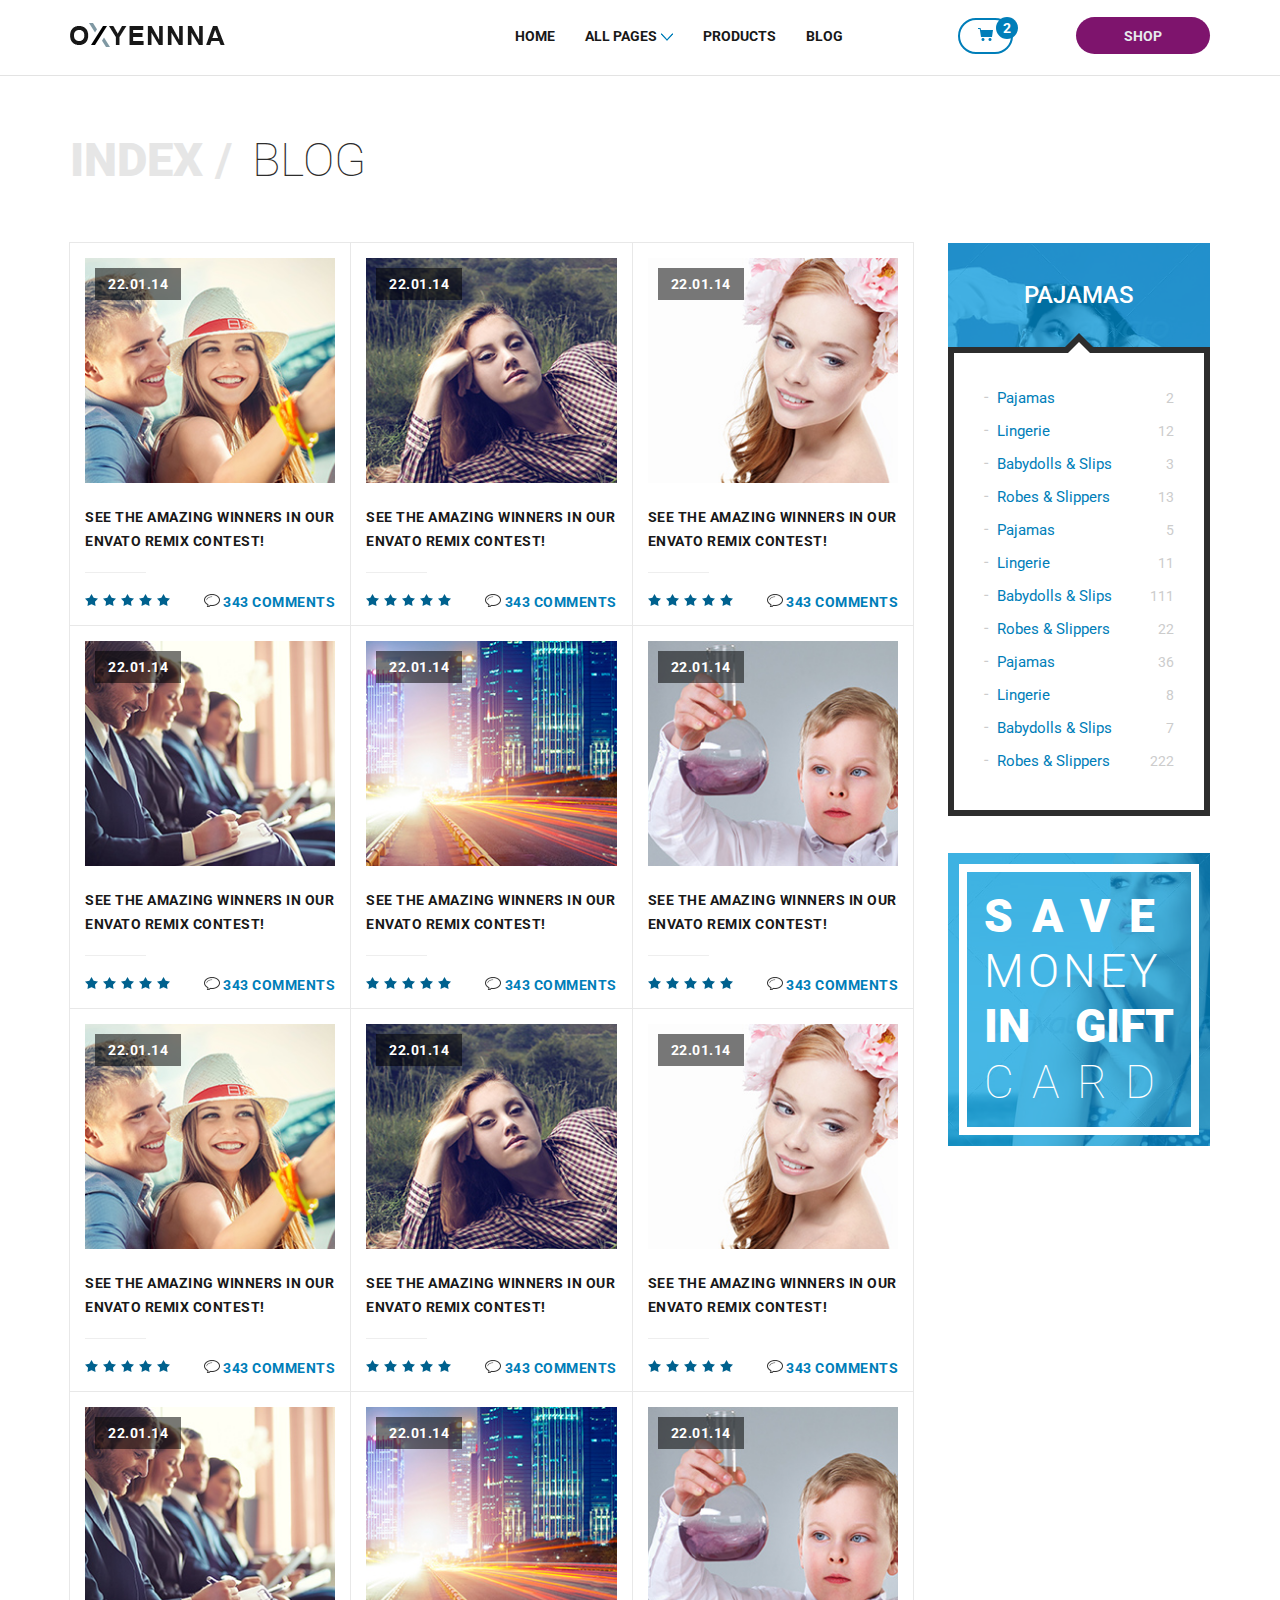
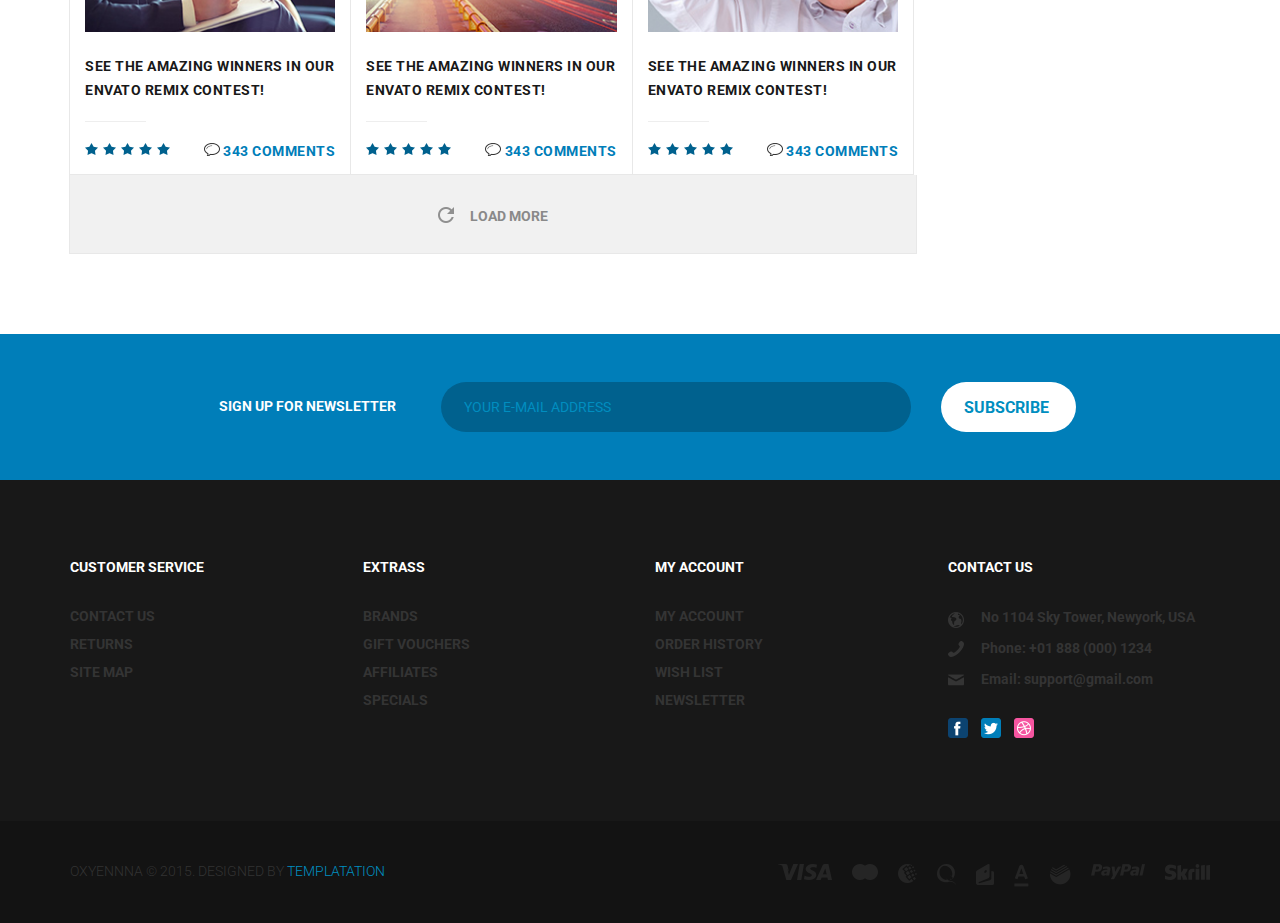
<file: oxena/blog.html>
<!DOCTYPE html>
<html >
    <head>
        <title>Blog</title>
        <meta charset="utf-8">
        <meta http-equiv="X-UA-Compatible" content="IE=edge">
        <meta name="viewport" content="width=device-width, initial-scale=1">
        <link href='http://fonts.googleapis.com/css?family=Roboto:400,900italic,100,300,700,500,900,100italic,500italic,400italic,300italic,700italic' rel='stylesheet' type='text/css'>
        <link rel="stylesheet" href="css/bootstrap.min.css"/>
        <link rel="stylesheet" href="css/style.css">
        <link rel="stylesheet" href="http://maxcdn.bootstrapcdn.com/font-awesome/4.3.0/css/font-awesome.min.css">
        <link href="favicon.ico" rel="shortcut icon" type="image/x-icon" />
        <!--[if lt IE 9]>
        <script src="https://oss.maxcdn.com/html5shiv/3.7.2/html5shiv.min.js"></script>
        <script src="https://oss.maxcdn.com/respond/1.4.2/respond.min.js"></script>
        <![endif]-->
    </head>
    <body>
        <div id="loader-wrapper">
            <div class="loader-content loader-inner ball-scale-multiple">
                <div></div>
                <div></div>
                <div></div>
            </div>
        </div>
        <header class="header ">
            <div class="container clearfix">
                <a class="logo" href="index.html">
                    <img src="img/logo.png" alt="logo"/>
                </a>
                <div class="nav-panel">
                    <div class="menu-button">
                        <span></span>
                        <span></span>
                        <span></span>
                    </div>
                    <a class="logo-responsive" href="index.html">
                        <img src="img/logo-mobile.png" alt="logo"/>
                    </a>
                    <div class="user-panel">
                        <div class="basket  basket-head clearfix">
                            <i class="icon-basket"></i>
                            <span class="basket-text">
                                my cart
                            </span>
                            <span class="basket-info">2</span>
                        </div>
                        <a class="button" href="category.html">Shop</a>
                    </div>
                    <nav class="nav">
                        <ul>
                            <li class="item-menu"><a href="index.html">Home</a></li>
                            <li class="item-menu dropdown">
                                <a href="cart.html">All Pages </a>
                                <i class="m_icon icon-dropdown"></i>
                                <ul>
                                     <li class="item-menu"><a href="index.html"><i class="fa fa-home"></i>HomePage</a></li>
                                     <li class="item-menu"><a href="portfolio.html"><i class="fa fa-table"></i>Portfolio</a></li>
                                     <li class="item-menu"><a href="blog.html"><i class="fa fa-list-ul"></i>Blog</a></li>
                                     <li class="item-menu"><a href="post.html"><i class="fa fa-star"></i>Single Posts</a></li>
                                     <li class="item-menu"><a href="category.html"><i class="fa fa-th"></i>Category</a></li>
                                     <li class="item-menu"><a href="products-list.html"><i class="fa fa-list-alt"></i>Products List</a></li>
                                     <li class="item-menu"><a href="product.html"><i class="fa fa-align-justify"></i>Single Product</a></li>
                                     <li class="item-menu"><a href="cart.html"><i class="fa  fa-cart-plus"></i>Cart</a></li>
                                     <li class="item-menu"><a href="elements.html"><i class="fa fa-th"></i>Elements</a></li>
                                     <li class="item-menu"><a href="#"><i class="fa fa-bank"></i>This is</a>
                                        <ul>
                                             <li class="item-menu"><a href="#"><i class="fa fa-home"></i>Just For</a></li>
                                             <li class="item-menu"><a href="#"><i class="fa fa-th"></i>Demo Purpose</a></li>
                                             <li class="item-menu"><a href="#"><i class="fa fa-home"></i>Another</a></li>
                                             <li class="item-menu"><a href="#"><i class="fa fa-th"></i>Link</a></li>
                                        </ul>
                                     </li>
                                </ul>
                            </li>
                            <li class="item-menu"><a href="products-list.html">Products</a></li>
                            <li class="item-menu"><a href="blog.html">Blog</a></li>
                        </ul>
                    </nav>
                    <div class="layer-panel"></div>
                </div>
            </div>
            <div class="layer"></div>
            <div class="layer2"></div>
        </header>
        <div class="main-product">
            <div class="container">
                <div class="total">
                    <div class="main-info clearfix">
                        <span>2 ITEMS</span><br>
                        <span>ON $4000</span>
                    </div>
                    <a class="button button-black" href="#">IN MY CART</a>
                </div>
                <div class="main-item clearfix">
                    <img src="img/basket-item-2.jpg" alt="img"/>
                    <div class="main-item-name">
                        <a href="product.html">
                            VERY Cute
                            LACE-TRIM CHEEKY
                            Wear
                        </a>
                    </div>
                </div>
                <div class="main-item clearfix">
                    <img src="img/basket-item-1.jpg" alt="img"/>
                    <div class="main-item-name">
                        <a href="product.html">
                            VERY Cute
                            LACE-TRIM CHEEKY
                            Wear
                        </a>
                    </div>
                </div>
            </div>
        </div>
        <div class="content">
            <div class="content-title clearfix">
                <div class="container">
                    <ul class="list-title light clearfix">
                        <li><a href="index.html">index</a></li>
                        <li class="active"><a href="#">blog</a></li>
                    </ul>
                    <div id="config-item" class="config-btn config-btn-sd">
                        <i class="icon-config"></i>
                    </div>
                </div>

            </div>
            <div class="container">
                <div class="blog-container clearfix">
                    <div class="row">
                        <div class="col-xs-12 col-md-8 col-lg-9">
                            <div class="blog-grid">
                                <div class="items-blog col-lg-4 col-md-6 col-sm-6">
                                    <div class="blog-img">
                                        <a href="#">
                                            <img class="img-responsive" src="img/blog_1.jpg" alt="">
                                            <span class="blog-date">22.01.14</span>
                                            <span class="gal-child"></span>
                                        </a>
                                    </div>
                                    <div class="blog-info">
                                        <a  href="#" class="blog-title">See the Amazing Winners in our Envato Remix Contest!</a>
                                        <div class="blog-stats clearfix">
                                            <div class="blog-rating">
                                                <i class="icon-star-b"></i>
                                                <i class="icon-star-b"></i>
                                                <i class="icon-star-b"></i>
                                                <i class="icon-star-b"></i>
                                                <i class="icon-star-b"></i>
                                            </div>
                                            <div class="comment-count">
                                                <a href="#"><i class="icon-comment"></i> 343 comments</a>
                                            </div>
                                        </div>
                                    </div>
                                </div>
                                <div class="items-blog col-lg-4 col-md-6 col-sm-6">
                                    <div class="blog-img">
                                        <a href="#">
                                            <img class="img-responsive" src="img/blog_2.jpg" alt="">
                                            <span class="blog-date">22.01.14</span>                         
                                            <span class="gal-child"></span>
                                        </a>
                                    </div>
                                    <div class="blog-info">
                                        <a href="#" class="blog-title">See the Amazing Winners in our Envato Remix Contest!</a>
                                        <div class="blog-stats clearfix">
                                            <div class="blog-rating">
                                                <i class="icon-star-b"></i>
                                                <i class="icon-star-b"></i>
                                                <i class="icon-star-b"></i>
                                                <i class="icon-star-b"></i>
                                                <i class="icon-star-b"></i>
                                            </div>
                                            <div class="comment-count">
                                                <a href="#"><i class="icon-comment"></i> 343 comments</a>
                                            </div>
                                        </div>
                                    </div>
                                </div>
                                <div class="items-blog col-lg-4 col-md-6 col-sm-6">
                                    <div class="blog-img">
                                        <a href="#">
                                            <img class="img-responsive" src="img/blog_3.jpg" alt="">
                                            <span class="blog-date">22.01.14</span>
                                            <span class="gal-child"></span>
                                        </a>
                                    </div>
                                    <div class="blog-info">
                                        <a href="#" class="blog-title">See the Amazing Winners in our Envato Remix Contest!</a>
                                        <div class="blog-stats clearfix">
                                            <div class="blog-rating">
                                                <i class="icon-star-b"></i>
                                                <i class="icon-star-b"></i>
                                                <i class="icon-star-b"></i>
                                                <i class="icon-star-b"></i>
                                                <i class="icon-star-b"></i>
                                            </div>
                                            <div class="comment-count">
                                                <a href="#"><i class="icon-comment"></i> 343 comments</a>
                                            </div>                                        
                                        </div>
                                    </div>
                                </div>
                                <div class="items-blog col-lg-4 col-md-6 col-sm-6">
                                    <div class="blog-img">
                                        <a href="#">
                                            <img class="img-responsive" src="img/blog_4.jpg" alt="">
                                            <span class="blog-date">22.01.14</span>
                                            <span class="gal-child"></span>
                                        </a>
                                    </div>
                                    <div class="blog-info">
                                        <a href="#" class="blog-title">See the Amazing Winners in our Envato Remix Contest!</a>
                                        <div class="blog-stats clearfix">
                                            <div class="blog-rating">
                                                <i class="icon-star-b"></i>
                                                <i class="icon-star-b"></i>
                                                <i class="icon-star-b"></i>
                                                <i class="icon-star-b"></i>
                                                <i class="icon-star-b"></i>
                                            </div>
                                            <div class="comment-count">
                                                <a href="#"><i class="icon-comment"></i> 343 comments</a>
                                            </div>
                                        </div>
                                    </div>
                                </div>
                                <div class="items-blog col-lg-4 col-md-6 col-sm-6">
                                    <div class="blog-img">
                                        <a href="#">
                                            <img class="img-responsive" src="img/blog_5.jpg" alt="">
                                            <span class="blog-date">22.01.14</span>
                                            <span class="gal-child"></span>
                                        </a>
                                    </div>
                                    <div class="blog-info">
                                        <a href="#" class="blog-title">See the Amazing Winners in our Envato Remix Contest!</a>
                                        <div class="blog-stats clearfix">
                                            <div class="blog-rating">
                                                <i class="icon-star-b"></i>
                                                <i class="icon-star-b"></i>
                                                <i class="icon-star-b"></i>
                                                <i class="icon-star-b"></i>
                                                <i class="icon-star-b"></i>
                                            </div>
                                            <div class="comment-count">
                                                <a href="#"><i class="icon-comment"></i> 343 comments</a>
                                            </div>
                                        </div>
                                    </div>
                                </div>
                                <div class="items-blog col-lg-4 col-md-6 col-sm-6">
                                    <div class="blog-img">
                                        <a href="#">
                                            <img class="img-responsive" src="img/blog_6.jpg" alt="">
                                            <span class="blog-date">22.01.14</span>
                                            <span class="gal-child"></span>
                                        </a>
                                    </div>
                                    <div class="blog-info">
                                        <a href="#" class="blog-title">See the Amazing Winners in our Envato Remix Contest!</a>
                                        <div class="blog-stats clearfix">
                                            <div class="blog-rating">
                                                <i class="icon-star-b"></i>
                                                <i class="icon-star-b"></i>
                                                <i class="icon-star-b"></i>
                                                <i class="icon-star-b"></i>
                                                <i class="icon-star-b"></i>
                                            </div>
                                            <div class="comment-count">
                                                <a href="#"><i class="icon-comment"></i> 343 comments</a>
                                            </div>
                                        </div>
                                    </div>
                                </div>
                                <div class="items-blog col-lg-4 col-md-6 col-sm-6">
                                    <div class="blog-img">
                                        <a href="#">
                                            <img class="img-responsive" src="img/blog_1.jpg" alt="">
                                            <span class="blog-date">22.01.14</span>
                                            <span class="gal-child"></span>
                                        </a>
                                    </div>
                                    <div class="blog-info">
                                        <a href="#" class="blog-title">See the Amazing Winners in our Envato Remix Contest!</a>
                                        <div class="blog-stats clearfix">
                                            <div class="blog-rating">
                                                <i class="icon-star-b"></i>
                                                <i class="icon-star-b"></i>
                                                <i class="icon-star-b"></i>
                                                <i class="icon-star-b"></i>
                                                <i class="icon-star-b"></i>
                                            </div>
                                            <div class="comment-count">
                                                <a href="#"><i class="icon-comment"></i> 343 comments</a>
                                            </div>
                                        </div>
                                    </div>
                                </div>
                                <div class="items-blog col-lg-4 col-md-6 col-sm-6">
                                    <div class="blog-img">
                                        <a href="#">
                                            <img class="img-responsive" src="img/blog_2.jpg" alt="">
                                            <span class="blog-date">22.01.14</span>
                                            <span class="gal-child"></span>
                                        </a>
                                    </div>
                                    <div class="blog-info">
                                        <a href="#" class="blog-title">See the Amazing Winners in our Envato Remix Contest!</a>
                                        <div class="blog-stats clearfix">
                                            <div class="blog-rating">
                                                <i class="icon-star-b"></i>
                                                <i class="icon-star-b"></i>
                                                <i class="icon-star-b"></i>
                                                <i class="icon-star-b"></i>
                                                <i class="icon-star-b"></i>
                                            </div>
                                            <div class="comment-count">
                                                <a href="#"><i class="icon-comment"></i> 343 comments</a>
                                            </div>
                                        </div>
                                    </div>
                                </div>
                                <div class="items-blog col-lg-4 col-md-6 col-sm-6">
                                    <div class="blog-img">
                                        <a href="#">
                                            <img class="img-responsive" src="img/blog_3.jpg" alt="">
                                            <span class="blog-date">22.01.14</span>
                                            <span class="gal-child"></span>
                                        </a>
                                    </div>
                                    <div class="blog-info">
                                        <a href="#" class="blog-title">See the Amazing Winners in our Envato Remix Contest!</a>
                                        <div class="blog-stats clearfix">
                                            <div class="blog-rating">
                                                <i class="icon-star-b"></i>
                                                <i class="icon-star-b"></i>
                                                <i class="icon-star-b"></i>
                                                <i class="icon-star-b"></i>
                                                <i class="icon-star-b"></i>
                                            </div>
                                            <div class="comment-count">
                                                <a href="#"><i class="icon-comment"></i> 343 comments</a>
                                            </div>                                        
                                        </div>
                                    </div>
                                </div>
                                <div class="items-blog col-lg-4 col-md-6 col-sm-6">
                                    <div class="blog-img">
                                        <a href="#">
                                            <img class="img-responsive" src="img/blog_4.jpg" alt="">
                                            <span class="blog-date">22.01.14</span>
                                            <span class="gal-child"></span>
                                        </a>
                                    </div>
                                    <div class="blog-info">
                                        <a href="#" class="blog-title">See the Amazing Winners in our Envato Remix Contest!</a>
                                        <div class="blog-stats clearfix">
                                            <div class="blog-rating">
                                                <i class="icon-star-b"></i>
                                                <i class="icon-star-b"></i>
                                                <i class="icon-star-b"></i>
                                                <i class="icon-star-b"></i>
                                                <i class="icon-star-b"></i>
                                            </div>
                                            <div class="comment-count">
                                                <a href="#"><i class="icon-comment"></i> 343 comments</a>
                                            </div>
                                        </div>
                                    </div>
                                </div>
                                <div class="items-blog col-lg-4 col-md-6 col-sm-6">
                                    <div class="blog-img">
                                        <a href="#">
                                            <img class="img-responsive" src="img/blog_5.jpg" alt="">
                                            <span class="blog-date">22.01.14</span>
                                            <span class="gal-child"></span>
                                        </a>
                                    </div>
                                    <div class="blog-info">
                                        <a href="#" class="blog-title">See the Amazing Winners in our Envato Remix Contest!</a>
                                        <div class="blog-stats clearfix">
                                            <div class="blog-rating">
                                                <i class="icon-star-b"></i>
                                                <i class="icon-star-b"></i>
                                                <i class="icon-star-b"></i>
                                                <i class="icon-star-b"></i>
                                                <i class="icon-star-b"></i>
                                            </div>
                                            <div class="comment-count">
                                                <a href="#"><i class="icon-comment"></i> 343 comments</a>
                                            </div>
                                        </div>
                                    </div>
                                </div>
                                <div class="items-blog col-lg-4 col-md-6 col-sm-6">
                                    <div class="blog-img">
                                        <a href="#">
                                            <img class="img-responsive" src="img/blog_6.jpg" alt="">
                                            <span class="blog-date">22.01.14</span>
                                            <span class="gal-child"></span>
                                        </a>
                                    </div>
                                    <div class="blog-info">
                                        <a href="#" class="blog-title">See the Amazing Winners in our Envato Remix Contest!</a>
                                        <div class="blog-stats clearfix">
                                            <div class="blog-rating">
                                                <i class="icon-star-b"></i>
                                                <i class="icon-star-b"></i>
                                                <i class="icon-star-b"></i>
                                                <i class="icon-star-b"></i>
                                                <i class="icon-star-b"></i>
                                            </div>
                                            <div class="comment-count">
                                                <a href="#"><i class="icon-comment"></i> 343 comments</a>
                                            </div>
                                        </div>
                                    </div>
                                </div>
                            </div>
                             <div class="load-more">
                                 <i class="icon-load"></i>
                                 LOAD MORE
                             </div>                      
                        </div>
                        <div class="col-sidebar col-md-4 col-lg-3">
                            <div class="sidebar">
                                <div class="cat-container">
                                    <h3 class="sidebar-title">pajamas</h3>
                                    <div class="category-list">
                                        <ul>
                                            <li><a href="#">Pajamas<span>2</span></a></li>
                                            <li><a href="#">Lingerie<span>12</span></a></li>
                                            <li><a href="#">Babydolls & Slips<span>3</span></a></li>
                                            <li><a href="#">Robes & Slippers<span>13</span></a></li>
                                            <li><a href="#">Pajamas<span>5</span></a></li>
                                            <li><a href="#">Lingerie<span>11</span></a></li>
                                            <li><a href="#">Babydolls & Slips<span>111</span></a></li>
                                            <li><a href="#">Robes & Slippers<span>22</span></a></li>
                                            <li><a href="#">Pajamas<span>36</span></a></li>
                                            <li><a href="#">Lingerie<span>8</span></a></li>
                                            <li><a href="#">Babydolls & Slips<span>7</span></a></li>
                                            <li><a href="#">Robes & Slippers<span>222</span></a></li>
                                        </ul>
                                    </div>
                                </div>
                                <div class="sd-banner">
                                    <div class="sd-banner-text">
                                        <span class="spasing">SAVE</span>
                                        <span class="span-light">MONEY</span>
                                        IN GIFT
                                        <span class="span-thin">CARD</span>
                                    </div>
                                </div>
                            </div>
                        </div>
                    </div>
                </div>
            </div>
        </div>
        <div class="subscribe-block">
            <div class="container">
                <form class="form-subscribe clearfix" action="./">
                    <p class="form-info">SIGN UP FOR NEWSLETTER</p>
                    <div class="input-container clearfix">
                        <input class="subscribe-input" type="email" required placeholder="YOUR E-MAIL ADDRESS"/>
                        <input class="subscribe-submit" type="submit" value="SUBSCRIBE "/>
                    </div>
                </form>
            </div>
        </div>
        <footer class="footer">
            <div class="footer-top">
                <div class="container">
                    <div class="row">
                        <div class="col-sm-3 col-xs-6">
                            <h3 class="ftr-title">
                                CUSTOMER SERVICE
                            </h3>
                            <ul class="ftr-list">
                                <li><a href="#">CONTACT US</a></li>
                                <li><a href="#">RETURNS</a></li>
                                <li><a href="#">SITE MAP</a></li>
                            </ul>
                        </div>
                        <div class="col-sm-3 col-xs-6">
                            <h3 class="ftr-title">
                                EXTRASS
                            </h3>
                            <ul class="ftr-list">
                                <li><a href="#">BRANDS</a></li>
                                <li><a href="#">GIFT VOUCHERS</a></li>
                                <li><a href="#">AFFILIATES</a></li>
                                <li><a href="#">SPECIALS</a></li>
                            </ul>
                        </div>
                        <div class="col-sm-3 col-xs-6">
                            <h3 class="ftr-title">
                                MY ACCOUNT
                            </h3>
                            <ul class="ftr-list">
                                <li><a href="#">MY ACCOUNT</a></li>
                                <li><a href="#">ORDER HISTORY</a></li>
                                <li><a href="#">WISH LIST</a></li>
                                <li><a href="#">NEWSLETTER</a></li>
                            </ul>
                        </div>
                        <div class="col-sm-3 col-xs-6">
                            <h3 class="ftr-title">
                                CONTACT US
                            </h3>
                           <address class="address">
                               No 1104 Sky Tower, Newyork, USA
                               <i class="icon-address"></i>
                           </address>
                            <a class="contact-link contact-phone" href="tel:+018880001234"><i class="icon-phone"></i>Phone: +01 888 (000) 1234</a><br>
                            <a class="contact-link contact-email" href="mailto:support@gmail.com"><i class="icon-mail"></i> Email: support@gmail.com</a><br>
                            <div class="social">
                                <a class="icon-fb" href="#"></a>
                                <a class="icon-tw" href="#"></a>
                                <a class="icon-dr" href="#"></a>
                            </div>
                        </div>
                    </div>
                </div>
            </div>
            <div class="footer-bottom">
                <div class="container clearfix">
                    <div class="copy">Oxyennna © 2015. Designed by <a href="http://templatation.com">Templatation</a></div>
                    <div class="pay-icon">
                        <a href="#"><i class="icon-visa"></i></a>
                        <a href="#"><i class="icon-master"></i></a>
                        <a href="#"><i class="icon-webmoney"></i></a>
                        <a href="#"><i class="icon-qiwi"></i></a>
                        <a href="#"><i class="icon-yandex"></i></a>
                        <a href="#"><i class="icon-a"></i></a>
                        <a href="#"><i class="icon-alpha"></i></a>
                        <a href="#"><i class="icon-paypal"></i></a>
                        <a href="#"><i class="icon-skrill"></i></a>
                    </div>
                </div>
            </div>
        </footer>
        <script src="js/jquery-2.1.3.min.js"></script>
        <script src="js/bootstrap.min.js"></script>
        <script src="js/idangerous.swiper.min.js"></script>
        <script src="js/masonry.min.js"></script>
        <script src="js/imagelightbox.min.js"></script>        
        <script src="js/main.js"></script>
    </body>
</html>
</file>
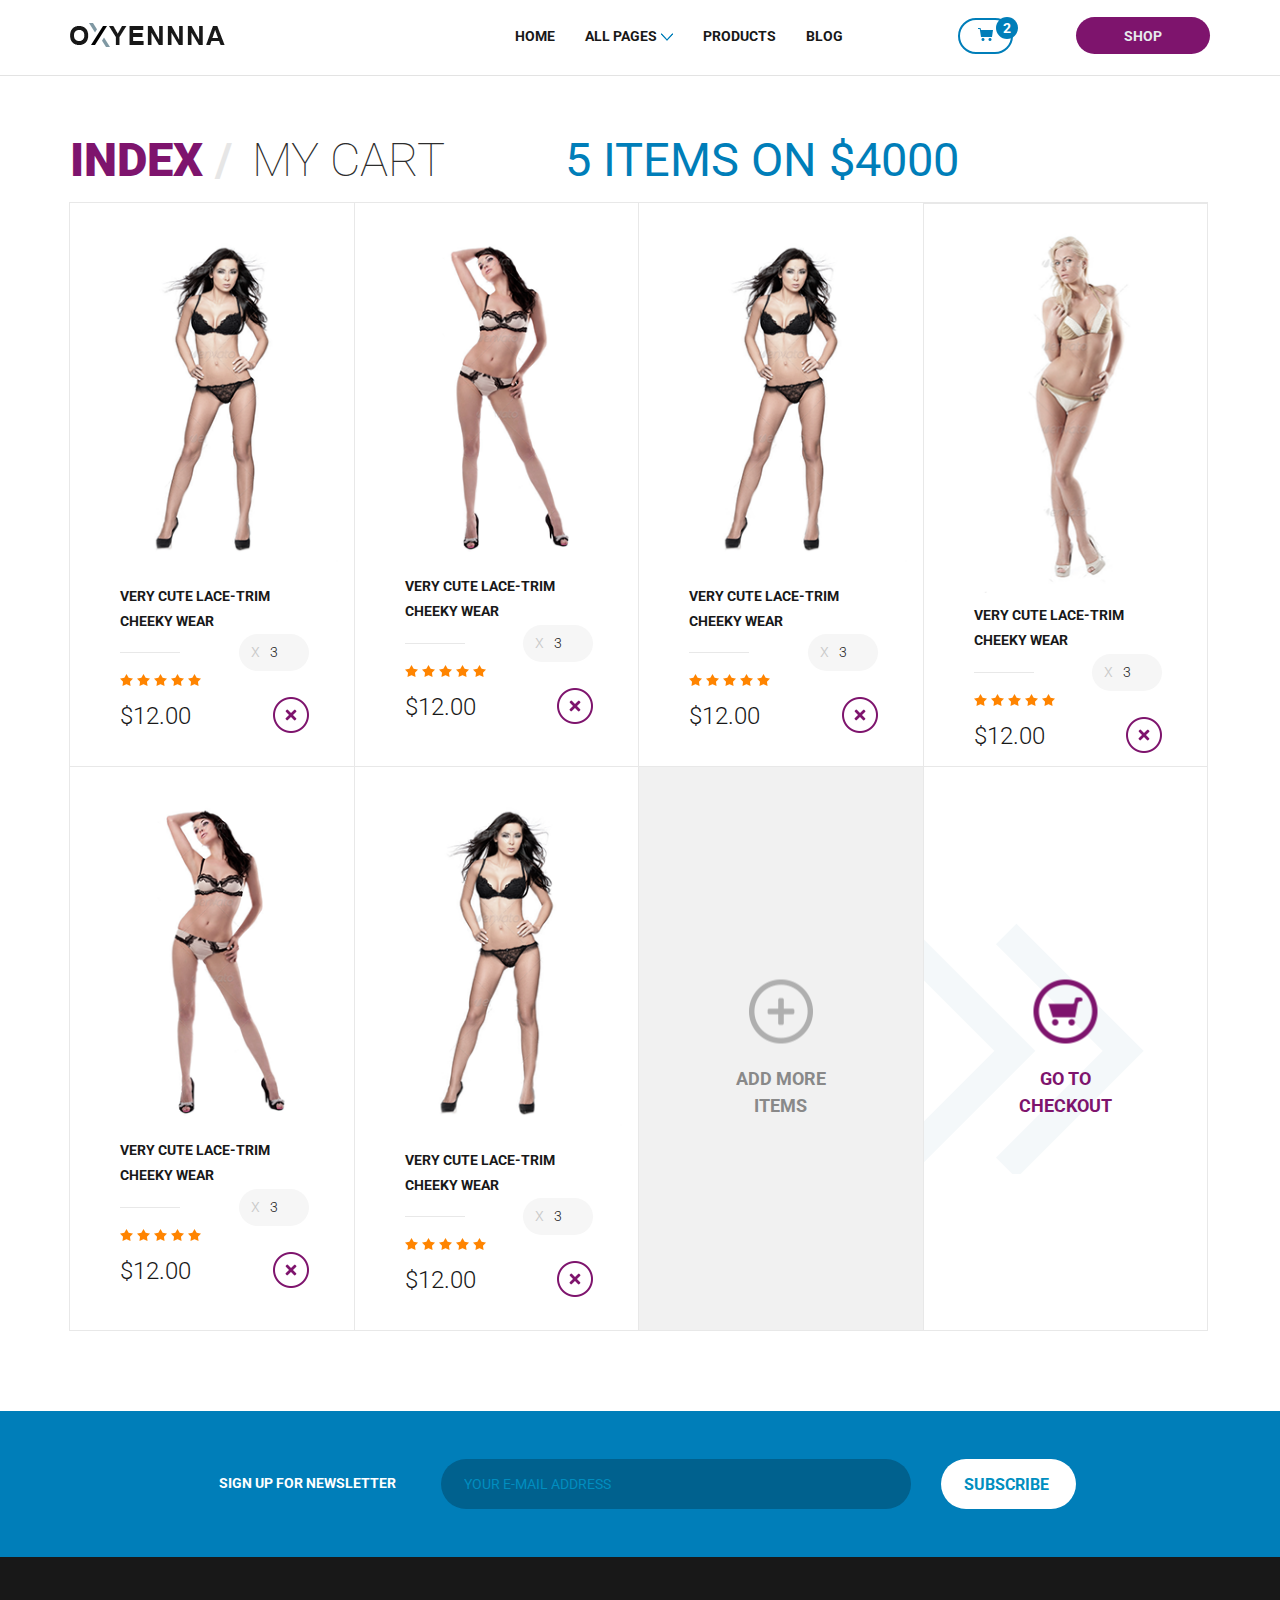
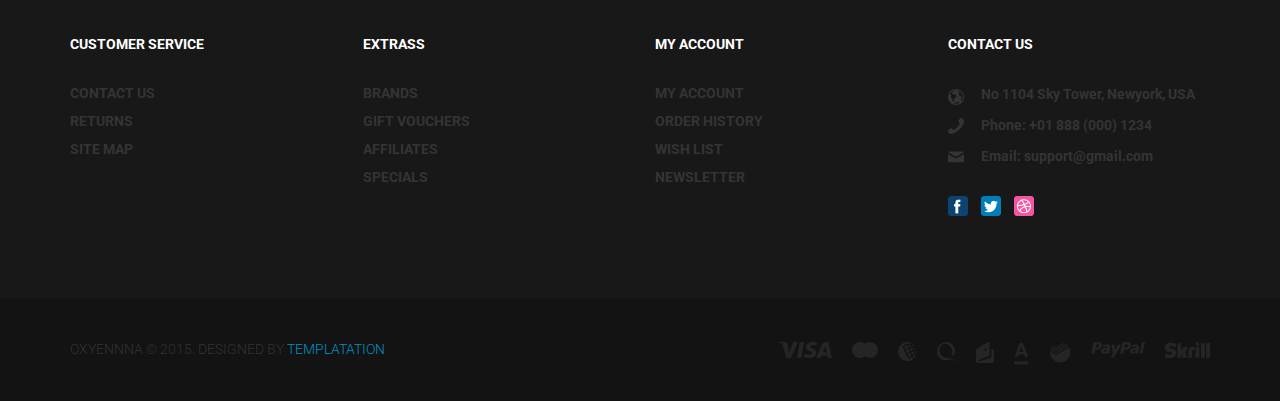
<file: oxena/cart.html>
<!DOCTYPE html>
<html >
    <head>
        <title>Cart</title>
        <meta charset="utf-8">
        <meta http-equiv="X-UA-Compatible" content="IE=edge">
        <meta name="viewport" content="width=device-width, initial-scale=1">
        <link href='http://fonts.googleapis.com/css?family=Roboto:400,900italic,100,300,700,500,900,100italic,500italic,400italic,300italic,700italic' rel='stylesheet' type='text/css'>
        <link rel="stylesheet" href="css/bootstrap.min.css"/>
        <link rel="stylesheet" href="css/style.css">
        <link rel="stylesheet" href="http://maxcdn.bootstrapcdn.com/font-awesome/4.3.0/css/font-awesome.min.css">
        <link href="favicon.ico" rel="shortcut icon" type="image/x-icon" />
        <!--[if lt IE 9]>
        <script src="https://oss.maxcdn.com/html5shiv/3.7.2/html5shiv.min.js"></script>
        <script src="https://oss.maxcdn.com/respond/1.4.2/respond.min.js"></script>
        <![endif]-->
    </head>
    <body>
        <div id="loader-wrapper">
            <div class="loader-content loader-inner ball-scale-multiple">
                <div></div>
                <div></div>
                <div></div>
            </div>
        </div>
        <header class="header ">
            <div class="container clearfix">
                <a class="logo" href="index.html">
                    <img src="img/logo.png" alt="logo"/>
                </a>
                <div class="nav-panel">
                    <div class="menu-button">
                        <span></span>
                        <span></span>
                        <span></span>
                    </div>
                    <a class="logo-responsive" href="index.html">
                        <img src="img/logo-mobile.png" alt="logo"/>
                    </a>
                    <div class="user-panel">
                        <div class="basket  basket-head clearfix">
                            <i class="icon-basket"></i>
                            <span class="basket-text">
                                my cart
                            </span>
                            <span class="basket-info">2</span>
                        </div>
                        <a class="button" href="category.html">Shop</a>
                    </div>
                    <nav class="nav">
                        <ul>
                            <li class="item-menu"><a href="index.html">Home</a></li>
                            <li class="item-menu dropdown">
                                <a href="cart.html">All Pages </a>
                                <i class="m_icon icon-dropdown"></i>
                                <ul>
                                     <li class="item-menu"><a href="index.html"><i class="fa fa-home"></i>HomePage</a></li>
                                     <li class="item-menu"><a href="portfolio.html"><i class="fa fa-table"></i>Portfolio</a></li>
                                     <li class="item-menu"><a href="blog.html"><i class="fa fa-list-ul"></i>Blog</a></li>
                                     <li class="item-menu"><a href="post.html"><i class="fa fa-star"></i>Single Posts</a></li>
                                     <li class="item-menu"><a href="category.html"><i class="fa fa-th"></i>Category</a></li>
                                     <li class="item-menu"><a href="products-list.html"><i class="fa fa-list-alt"></i>Products List</a></li>
                                     <li class="item-menu"><a href="product.html"><i class="fa fa-align-justify"></i>Single Product</a></li>
                                     <li class="item-menu"><a href="cart.html"><i class="fa  fa-cart-plus"></i>Cart</a></li>
                                     <li class="item-menu"><a href="elements.html"><i class="fa fa-th"></i>Elements</a></li>
                                     <li class="item-menu"><a href="#"><i class="fa fa-bank"></i>This is</a>
                                        <ul>
                                             <li class="item-menu"><a href="#"><i class="fa fa-home"></i>Just For</a></li>
                                             <li class="item-menu"><a href="#"><i class="fa fa-th"></i>Demo Purpose</a></li>
                                             <li class="item-menu"><a href="#"><i class="fa fa-home"></i>Another</a></li>
                                             <li class="item-menu"><a href="#"><i class="fa fa-th"></i>Link</a></li>
                                        </ul>
                                     </li>
                                </ul>
                            </li>
                            <li class="item-menu"><a href="products-list.html">Products</a></li>
                            <li class="item-menu"><a href="blog.html">Blog</a></li>
                        </ul>
                    </nav>
                    <div class="layer-panel"></div>
                </div>
            </div>
            <div class="layer"></div>
            <div class="layer2"></div>
        </header>
        <div class="main-product">
            <div class="container">
                <div class="total">
                    <div class="main-info clearfix">
                        <span>2 ITEMS</span><br>
                        <span>ON $4000</span>
                    </div>
                    <a class="button button-black" href="#">IN MY CART</a>
                </div>
                <div class="main-item clearfix">
                    <img src="img/basket-item-2.jpg" alt="img"/>
                    <div class="main-item-name">
                        <a href="product.html">
                            VERY Cute
                            LACE-TRIM CHEEKY
                            Wear
                        </a>
                    </div>
                </div>
                <div class="main-item clearfix">
                    <img src="img/basket-item-1.jpg" alt="img"/>
                    <div class="main-item-name">
                        <a href="product.html">
                            VERY Cute
                            LACE-TRIM CHEEKY
                            Wear
                        </a>
                    </div>
                </div>
            </div>
        </div>
        <div class="content cart-content">
            <div class="container">
                <div class="content-title">
                    <ul class="list-title">
                        <li><a href="index.html">index</a></li>
                        <li class="active"><a href="#">my cart</a></li>
                    </ul>
                    <span class="item-card-info">5 ITEMS ON $4000</span>
                </div>
                <div class="cart-container clearfix">
                    <div class="items-card col-md-3 col-sm-4 no-padding">
                        <img src="img/item-2.png" alt="img"/>
                        <div class="product-info">
                            <h3 class="item-title">
                                <a href="product.html">
                                    VERY Cute
                                    LACE-TRIM CHEEKY
                                    Wear
                                </a>
                            </h3>
                            <div class="item-info">
                                <div class="item-star">
                                    <i class="icon-star"></i>
                                    <i class="icon-star"></i>
                                    <i class="icon-star"></i>
                                    <i class="icon-star"></i>
                                    <i class="icon-star active"></i>
                                </div>
                                <div class="item-price-box clearfix">
                                    <span class="item-price">
                                        $12.00
                                    </span>
                                </div>
                                <span class="cart-input-container">
                                    <input class="cart-input" type="text" value="3"/>
                                    <span class="clear">x</span>
                                </span>
                                <span class="close-item">
                                    <i class="icon-close"></i>
                                </span>
                            </div>
                        </div>
                    </div>
                    <div class="items-card col-md-3 col-sm-4 no-padding">
                        <img src="img/items.png" alt="img"/>
                        <div class="product-info">
                            <h3 class="item-title">
                                <a href="product.html">
                                    VERY Cute
                                    LACE-TRIM CHEEKY
                                    Wear
                                </a>
                            </h3>
                            <div class="item-info">
                                <div class="item-star">
                                    <i class="icon-star"></i>
                                    <i class="icon-star"></i>
                                    <i class="icon-star"></i>
                                    <i class="icon-star"></i>
                                    <i class="icon-star active"></i>
                                </div>
                                <div class="item-price-box clearfix">
                                    <span class="item-price">
                                        $12.00
                                    </span>
                                </div>
                                <span class="cart-input-container">
                                    <input class="cart-input" type="text" value="3"/>
                                    <span class="clear">x</span>
                                </span>
                                <span class="close-item">
                                    <i class="icon-close"></i>
                                </span>
                            </div>
                        </div>
                    </div>
                    <div class="items-card col-md-3 col-sm-4 no-padding">
                        <img src="img/item-2.png" alt="img"/>
                        <div class="product-info">
                            <h3 class="item-title">
                                <a href="product.html">
                                    VERY Cute
                                    LACE-TRIM CHEEKY
                                    Wear
                                </a>
                            </h3>
                            <div class="item-info">
                                <div class="item-star">
                                    <i class="icon-star"></i>
                                    <i class="icon-star"></i>
                                    <i class="icon-star"></i>
                                    <i class="icon-star"></i>
                                    <i class="icon-star active"></i>
                                </div>
                                <div class="item-price-box clearfix">
                                    <span class="item-price">
                                        $12.00
                                    </span>
                                </div>
                                <span class="cart-input-container">
                                    <input class="cart-input" type="text" value="3"/>
                                    <span class="clear">x</span>
                                </span>
                                <span class="close-item">
                                    <i class="icon-close"></i>
                                </span>
                            </div>
                        </div>
                    </div>
                    <div class="items-card col-md-3 col-sm-4 no-padding">
                        <img src="img/item-3.png" alt="img"/>
                        <div class="product-info">
                            <h3 class="item-title">
                                <a href="product.html">
                                    VERY Cute
                                    LACE-TRIM CHEEKY
                                    Wear
                                </a>
                            </h3>
                            <div class="item-info">
                                <div class="item-star">
                                    <i class="icon-star"></i>
                                    <i class="icon-star"></i>
                                    <i class="icon-star"></i>
                                    <i class="icon-star"></i>
                                    <i class="icon-star active"></i>
                                </div>
                                <div class="item-price-box clearfix">
                                    <span class="item-price">
                                        $12.00
                                    </span>
                                </div>
                                <span class="cart-input-container">
                                    <input class="cart-input" type="text" value="3"/>
                                    <span class="clear">x</span>
                                </span>
                                <span class="close-item">
                                    <i class="icon-close"></i>
                                </span>
                            </div>
                        </div>
                    </div>
                    <div class="items-card col-md-3 col-sm-4 no-padding">
                        <img src="img/items.png" alt="img"/>
                        <div class="product-info">
                            <h3 class="item-title">
                                <a href="product.html">
                                    VERY Cute
                                    LACE-TRIM CHEEKY
                                    Wear
                                </a>
                            </h3>
                            <div class="item-info">
                                <div class="item-star">
                                    <i class="icon-star"></i>
                                    <i class="icon-star"></i>
                                    <i class="icon-star"></i>
                                    <i class="icon-star"></i>
                                    <i class="icon-star active"></i>
                                </div>
                                <div class="item-price-box clearfix">
                                    <span class="item-price">
                                        $12.00
                                    </span>
                                </div>
                                <span class="cart-input-container">
                                    <input class="cart-input" type="text" value="3"/>
                                    <span class="clear">x</span>
                                </span>
                                <span class="close-item">
                                    <i class="icon-close"></i>
                                </span>
                            </div>
                        </div>
                    </div>
                    <div class="items-card col-md-3 col-sm-4 no-padding">
                        <img src="img/item-2.png" alt="img"/>
                        <div class="product-info">
                            <h3 class="item-title">
                                <a href="product.html">
                                    VERY Cute
                                    LACE-TRIM CHEEKY
                                    Wear
                                </a>
                            </h3>
                            <div class="item-info">
                                <div class="item-star">
                                    <i class="icon-star"></i>
                                    <i class="icon-star"></i>
                                    <i class="icon-star"></i>
                                    <i class="icon-star"></i>
                                    <i class="icon-star active"></i>
                                </div>
                                <div class="item-price-box clearfix">
                                    <span class="item-price">
                                        $12.00
                                    </span>
                                </div>
                                <span class="cart-input-container">
                                    <input class="cart-input" type="text" value="3"/>
                                    <span class="clear">x</span>
                                </span>
                                <span class="close-item">
                                    <i class="icon-close"></i>
                                </span>
                            </div>
                        </div>
                    </div>
                    <div class="items-card col-md-3 col-sm-4 no-padding add-block">
                        <a href="#" class="add items-card-center">
                            <i class="icon-add"></i>
                            <span>
                                ADD MORE<br>
                                ITEMS
                            </span>
                        </a>
                    </div>
                    <div class="items-card col-md-3 col-sm-4 go-to-block no-padding">
                        <a href="#" class="go-to items-card-center">
                            <i class="icon-goto"></i>
                            <span>
                                GO TO<br>
                                CHECKOUT
                            </span>
                        </a>
                    </div>
                </div>
            </div>
        </div>
        <div class="subscribe-block">
            <div class="container">
                <form class="form-subscribe clearfix" action="./">
                    <p class="form-info">SIGN UP FOR NEWSLETTER</p>
                    <div class="input-container clearfix">
                        <input class="subscribe-input" type="email" required placeholder="YOUR E-MAIL ADDRESS"/>
                        <input class="subscribe-submit" type="submit" value="SUBSCRIBE "/>
                    </div>
                </form>
            </div>
        </div>
        <footer class="footer">
            <div class="footer-top">
                <div class="container">
                    <div class="row">
                        <div class="col-sm-3 col-xs-6">
                            <h3 class="ftr-title">
                                CUSTOMER SERVICE
                            </h3>
                            <ul class="ftr-list">
                                <li><a href="#">CONTACT US</a></li>
                                <li><a href="#">RETURNS</a></li>
                                <li><a href="#">SITE MAP</a></li>
                            </ul>
                        </div>
                        <div class="col-sm-3 col-xs-6">
                            <h3 class="ftr-title">
                                EXTRASS
                            </h3>
                            <ul class="ftr-list">
                                <li><a href="#">BRANDS</a></li>
                                <li><a href="#">GIFT VOUCHERS</a></li>
                                <li><a href="#">AFFILIATES</a></li>
                                <li><a href="#">SPECIALS</a></li>
                            </ul>
                        </div>
                        <div class="col-sm-3 col-xs-6">
                            <h3 class="ftr-title">
                                MY ACCOUNT
                            </h3>
                            <ul class="ftr-list">
                                <li><a href="#">MY ACCOUNT</a></li>
                                <li><a href="#">ORDER HISTORY</a></li>
                                <li><a href="#">WISH LIST</a></li>
                                <li><a href="#">NEWSLETTER</a></li>
                            </ul>
                        </div>
                        <div class="col-sm-3 col-xs-6">
                            <h3 class="ftr-title">
                                CONTACT US
                            </h3>
                           <address class="address">
                               No 1104 Sky Tower, Newyork, USA
                               <i class="icon-address"></i>
                           </address>
                            <a class="contact-link contact-phone" href="tel:+018880001234"><i class="icon-phone"></i>Phone: +01 888 (000) 1234</a><br>
                            <a class="contact-link contact-email" href="mailto:support@gmail.com"><i class="icon-mail"></i> Email: support@gmail.com</a><br>
                            <div class="social">
                                <a class="icon-fb" href="#"></a>
                                <a class="icon-tw" href="#"></a>
                                <a class="icon-dr" href="#"></a>
                            </div>
                        </div>
                    </div>
                </div>
            </div>
            <div class="footer-bottom">
                <div class="container clearfix">
                    <div class="copy">Oxyennna © 2015. Designed by <a href="http://templatation.com">Templatation</a></div>
                    <div class="pay-icon">
                        <a href="#"><i class="icon-visa"></i></a>
                        <a href="#"><i class="icon-master"></i></a>
                        <a href="#"><i class="icon-webmoney"></i></a>
                        <a href="#"><i class="icon-qiwi"></i></a>
                        <a href="#"><i class="icon-yandex"></i></a>
                        <a href="#"><i class="icon-a"></i></a>
                        <a href="#"><i class="icon-alpha"></i></a>
                        <a href="#"><i class="icon-paypal"></i></a>
                        <a href="#"><i class="icon-skrill"></i></a>
                    </div>
                </div>
            </div>
        </footer>
        <script src="js/jquery-2.1.3.min.js"></script>
        <script src="js/bootstrap.min.js"></script>
        <script src="js/idangerous.swiper.min.js"></script>
        <script src="js/masonry.min.js"></script>
        <script src="js/imagelightbox.min.js"></script>        
        <script src="js/main.js"></script>
    </body>
</html>
</file>
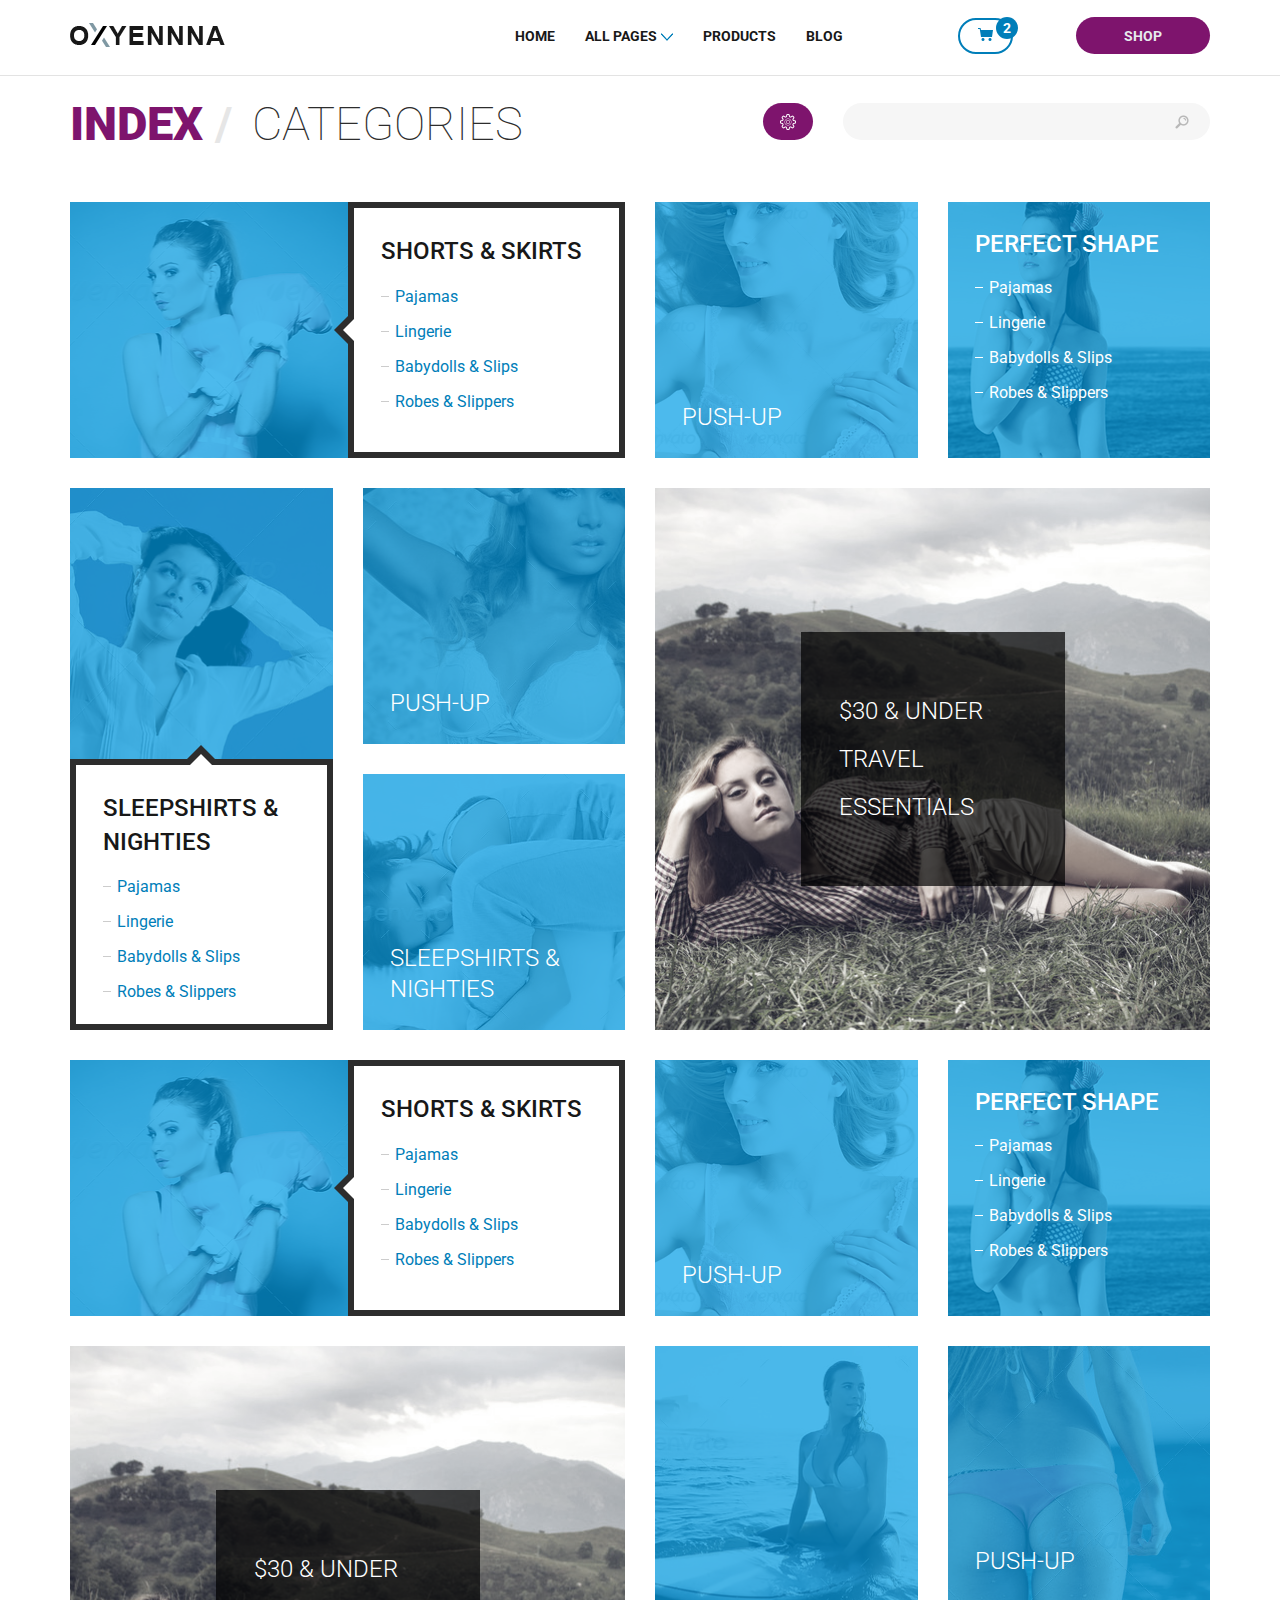
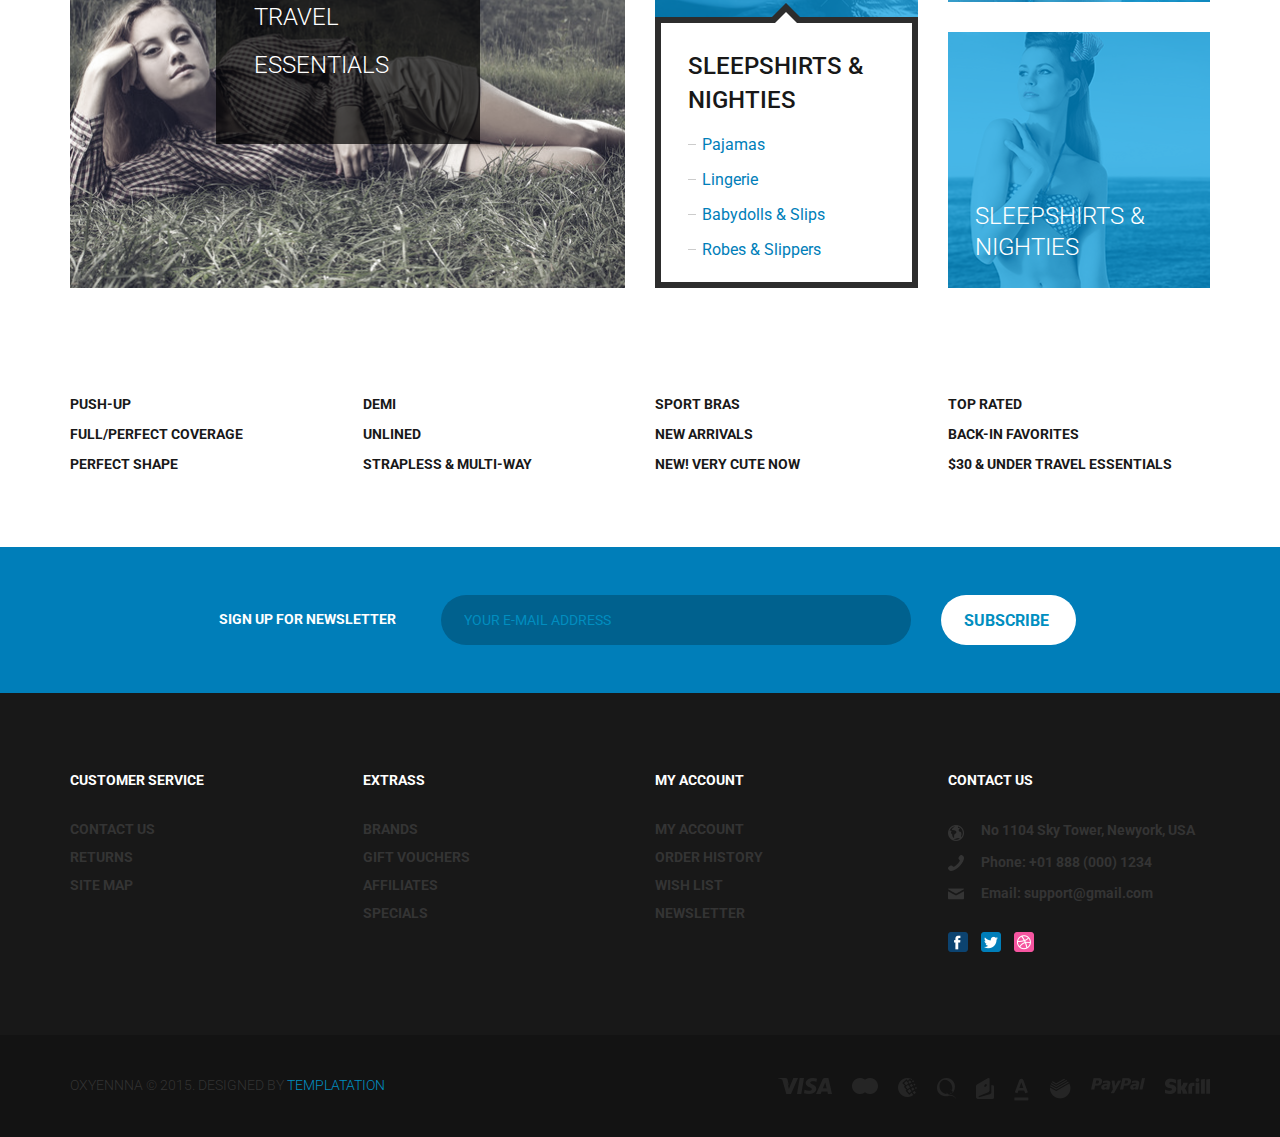
<file: oxena/category.html>
<!DOCTYPE html>
<html >
    <head>
        <title>Category</title>
        <meta charset="utf-8">
        <meta http-equiv="X-UA-Compatible" content="IE=edge">
        <meta name="viewport" content="width=device-width, initial-scale=1">
        <link href='http://fonts.googleapis.com/css?family=Roboto:400,900italic,100,300,700,500,900,100italic,500italic,400italic,300italic,700italic' rel='stylesheet' type='text/css'>
        <link rel="stylesheet" href="css/bootstrap.min.css"/>
        <link rel="stylesheet" href="css/style.css">
        <link rel="stylesheet" href="http://maxcdn.bootstrapcdn.com/font-awesome/4.3.0/css/font-awesome.min.css">
        <link href="favicon.ico" rel="shortcut icon" type="image/x-icon" />
        <!--[if lt IE 9]>
        <script src="https://oss.maxcdn.com/html5shiv/3.7.2/html5shiv.min.js"></script>
        <script src="https://oss.maxcdn.com/respond/1.4.2/respond.min.js"></script>
        <![endif]-->
    </head>
    <body >
        <div id="loader-wrapper">
            <div class="loader-content loader-inner ball-scale-multiple">
                <div></div>
                <div></div>
                <div></div>
            </div>
        </div>
        <header class="header ">
            <div class="container clearfix">
                <a class="logo" href="index.html">
                    <img src="img/logo.png" alt="logo"/>
                </a>
                <div class="nav-panel">
                    <div class="menu-button">
                        <span></span>
                        <span></span>
                        <span></span>
                    </div>
                    <a class="logo-responsive" href="index.html">
                        <img src="img/logo-mobile.png" alt="logo"/>
                    </a>
                    <div class="user-panel">
                        <div class="basket  basket-head clearfix">
                            <i class="icon-basket"></i>
                            <span class="basket-text">
                                my cart
                            </span>
                            <span class="basket-info">2</span>
                        </div>
                        <a class="button" href="category.html">Shop</a>
                    </div>
                    <nav class="nav">
                        <ul>
                            <li class="item-menu"><a href="index.html">Home</a></li>
                            <li class="item-menu dropdown">
                                <a href="cart.html">All Pages </a>
                                <i class="m_icon icon-dropdown"></i>
                                <ul>
                                     <li class="item-menu"><a href="index.html"><i class="fa fa-home"></i>HomePage</a></li>
                                     <li class="item-menu"><a href="portfolio.html"><i class="fa fa-table"></i>Portfolio</a></li>
                                     <li class="item-menu"><a href="blog.html"><i class="fa fa-list-ul"></i>Blog</a></li>
                                     <li class="item-menu"><a href="post.html"><i class="fa fa-star"></i>Single Posts</a></li>
                                     <li class="item-menu"><a href="category.html"><i class="fa fa-th"></i>Category</a></li>
                                     <li class="item-menu"><a href="products-list.html"><i class="fa fa-list-alt"></i>Products List</a></li>
                                     <li class="item-menu"><a href="product.html"><i class="fa fa-align-justify"></i>Single Product</a></li>
                                     <li class="item-menu"><a href="cart.html"><i class="fa  fa-cart-plus"></i>Cart</a></li>
                                     <li class="item-menu"><a href="elements.html"><i class="fa fa-th"></i>Elements</a></li>
                                     <li class="item-menu"><a href="#"><i class="fa fa-bank"></i>This is</a>
                                        <ul>
                                             <li class="item-menu"><a href="#"><i class="fa fa-home"></i>Just For</a></li>
                                             <li class="item-menu"><a href="#"><i class="fa fa-th"></i>Demo Purpose</a></li>
                                             <li class="item-menu"><a href="#"><i class="fa fa-home"></i>Another</a></li>
                                             <li class="item-menu"><a href="#"><i class="fa fa-th"></i>Link</a></li>
                                        </ul>
                                     </li>
                                </ul>
                            </li>
                            <li class="item-menu"><a href="products-list.html">Products</a></li>
                            <li class="item-menu"><a href="blog.html">Blog</a></li>
                        </ul>
                    </nav>
                    <div class="layer-panel"></div>
                </div>
            </div>
            <div class="layer"></div>
            <div class="layer2"></div>
        </header>
        <div class="main-product">
            <div class="container">
                <div class="total">
                    <div class="main-info clearfix">
                        <span>2 ITEMS</span><br>
                        <span>ON $4000</span>
                    </div>
                    <a class="button button-black" href="#">IN MY CART</a>
                </div>
                <div class="main-item clearfix">
                    <img src="img/basket-item-2.jpg" alt="img"/>
                    <div class="main-item-name">
                        <a href="product.html">
                            VERY Cute
                            LACE-TRIM CHEEKY
                            Wear
                        </a>
                    </div>
                </div>
                <div class="main-item clearfix">
                    <img src="img/basket-item-1.jpg" alt="img"/>
                    <div class="main-item-name">
                        <a href="product.html">
                            VERY Cute
                            LACE-TRIM CHEEKY
                            Wear
                        </a>
                    </div>
                </div>
            </div>
        </div>
        <div class="container-title">
            <div class="content-title cat-title container  clearfix">
                <ul class="list-title ">
                    <li><a href="index.html">index</a></li>
                    <li class="active"><a href="#">categories</a></li>
                </ul>
                <div class="search-panel clearfix">
                    <form class="search-form clearfix" action="./">
                        <input class="sr-input" type="text"/>
                        <input class="sr-submit" type="submit" value=""/>
                    </form>
                    <div id="config" class="config-btn">
                        <i class="icon-config"></i>
                    </div>
                </div>
            </div>
        </div>
        <div class="filter-wrapper">
            <div class="filter-panel">
                <div class="container">
                    <form class="det-search-form clearfix" action="./">
                        <div class="search-parameter">
                            <label class="search-name">manufacture</label>
                            <select class="turnintodropdown">
                                <option> </option>
                                <option>IT</option>
                                <option>Development</option>
                                <option>Design</option>
                                <option>Marketing</option>
                            </select>
                        </div>
                        <div class="search-parameter">
                            <label class="search-name">size</label>
                            <select class="turnintodropdown">
                                <option>XXL</option>
                                <option>XXX</option>
                                <option>XXL</option>
                                <option>S</option>
                                <option>M</option>
                            </select>
                        </div>

                        <div class="search-parameter clearfix">
                            <label class="search-name clearfix">price</label>
                            <div class="prise-from">
                                <select class="turnintodropdown">
                                    <option> </option>
                                    <option>1000</option>
                                    <option>2000</option>
                                    <option>3000</option>
                                    <option>4000</option>
                                </select>
                            </div>
                            <div class="sign">

                            </div>
                            <div class="prise-from">
                                <select class="turnintodropdown">
                                    <option> </option>
                                    <option>1000</option>
                                    <option>2000</option>
                                    <option>3000</option>
                                    <option>4000</option>
                                </select>
                            </div>
                        </div>
                        <div class="search-parameter">
                            <div class="search-name">color</div>
                            <span class="color color-1"></span>
                            <span class="color color-2"></span>
                            <span class="color color-3"></span>
                            <span class="color color-4"></span>
                            <span class="color color-5"></span>
                        </div>
                        <div class="search-parameter search-btn clearfix">
                            <input class="submit-btn" type="submit" value="apply"/>
                            <input class="submit-btn submit-reset" type="reset" value="clear"/>
                        </div>
                    </form>
                </div>
            </div>
        </div>
        <div class="container category-container">
            <div class="row clearfix">
                <div class="col-sm-12 col-md-6 item ">
                    <a class="category-box category-box-horizontal" href="#">
                        <img class="center-image"  src="img/img-2.png" alt="#"/>
                        <div class="det-cat-info">
                            <h3>Shorts & skirts</h3>
                            <ul class="det-cat-list">
                                <li>Pajamas</li>
                                <li>Lingerie</li>
                                <li>Babydolls & Slips</li>
                                <li>Robes & Slippers</li>
                            </ul>
                        </div>
                    </a>
                </div>
                <div class="col-sm-6  col-md-3  item">
                    <a class="category-box" href="#">
                        <img class="center-image" src="img/img-1.png" alt="#"/>
                        <h3 class="category-title">
                            Push-Up
                        </h3>
                    </a>
                </div>
                <div class="col-sm-6  col-md-3  item">
                    <a class="category-box" href="#">
                        <img class="center-image" src="img/img-4.png" alt="#"/>
                        <div class="det-cat-info-type-2">
                            <h3 class="category-title">
                                Perfect Shape
                            </h3>
                            <ul class="det-cat-list">
                                <li>Pajamas</li>
                                <li>Lingerie</li>
                                <li>Babydolls & Slips</li>
                                <li>Robes & Slippers</li>
                            </ul>
                        </div>
                    </a>
                </div>
                <div class="col-sm-6  col-md-3 item">
                    <a class="category-box  category-box-vertical" href="#">
                        <img class="center-image" src="img/img-7.png" alt="#"/>
                        <div class="det-cat-info">
                            <h3>Sleepshirts &
                                Nighties</h3>
                            <ul class="det-cat-list">
                                <li>Pajamas</li>
                                <li>Lingerie</li>
                                <li>Babydolls & Slips</li>
                                <li>Robes & Slippers</li>
                            </ul>
                        </div>
                    </a>
                </div>
                <div class="col-sm-6  col-md-3  item ">
                    <a class="category-box" href="#">
                        <img class="center-image" src="img/img-6.png" alt="#"/>
                        <h3 class="category-title">
                            Push-Up
                        </h3>
                    </a>
                    <a class="category-box" href="#">
                        <img class="center-image" src="img/img-5.png" alt="#"/>
                        <h3 class="category-title">
                            Sleepshirts &
                            Nighties
                        </h3>
                    </a>
                </div>
                <div class="col-sm-12 col-md-6  item ">
                    <a class="category-box category-box-big" href="#">
                        <img class="center-image" src="img/img-9.png" alt="#"/>
                        <div class="center-info">
                            $30 & Under
                            Travel
                            Essentials
                        </div>
                    </a>
                </div>
                <div class="col-sm-12 col-md-6 item ">
                    <a class="category-box category-box-horizontal" href="#">
                        <img class="center-image"  src="img/img-2.png" alt="#"/>
                        <div class="det-cat-info">
                            <h3>Shorts & skirts</h3>
                            <ul class="det-cat-list">
                                <li>Pajamas</li>
                                <li>Lingerie</li>
                                <li>Babydolls & Slips</li>
                                <li>Robes & Slippers</li>
                            </ul>
                        </div>
                    </a>
                </div>
                <div class="col-sm-6  col-md-3  item">
                    <a class="category-box" href="#">
                        <img class="center-image" src="img/img-1.png" alt="#"/>
                        <h3 class="category-title">
                            Push-Up
                        </h3>
                    </a>
                </div>
                <div class="col-sm-6  col-md-3  item">
                    <a class="category-box" href="#">
                        <img class="center-image" src="img/img-4.png" alt="#"/>
                        <div class="det-cat-info-type-2">
                            <h3 class="category-title">
                                Perfect Shape
                            </h3>
                            <ul class="det-cat-list">
                                <li>Pajamas</li>
                                <li>Lingerie</li>
                                <li>Babydolls & Slips</li>
                                <li>Robes & Slippers</li>
                            </ul>
                        </div>
                    </a>
                </div>
                <div class="col-sm-12 col-md-6 item ">
                    <a class="category-box category-box-big" href="#">
                        <img class="center-image" src="img/img-9.png" alt="#"/>
                        <div class="center-info">
                            $30 & Under
                            Travel
                            Essentials
                        </div>
                    </a>
                </div>
                <div class="col-sm-6  col-md-3 item">
                    <a class="category-box  category-box-vertical" href="#">
                        <img class="center-image" src="img/img-10.png" alt="#"/>
                        <div class="det-cat-info">
                            <h3>Sleepshirts &
                                Nighties</h3>
                            <ul class="det-cat-list">
                                <li>Pajamas</li>
                                <li>Lingerie</li>
                                <li>Babydolls & Slips</li>
                                <li>Robes & Slippers</li>
                            </ul>
                        </div>
                    </a>
                </div>
                <div class="col-sm-6  col-md-3  item ">
                    <a class="category-box" href="#">
                        <img class="center-image" src="img/img-11.png" alt="#"/>
                        <h3 class="category-title">
                            Push-Up
                        </h3>
                    </a>
                    <a class="category-box" href="#">
                        <img class="center-image" src="img/img-4.png" alt="#"/>
                        <h3 class="category-title">
                            Sleepshirts &
                            Nighties
                        </h3>
                    </a>
                </div>
            </div>
        </div>
        <div class="category-text-container">
            <div class="container">
                <h3 class="cat-menu-title">
                    <span class="cat-menu-btn">
                        <span></span>
                        <span></span>
                        <span></span>
                    </span>
                    CAT MENU
                </h3>
                <div class="row">
                    <div class="col-sm-3">
                        <ul class="cat-list">
                            <li><a href="#">Push-Up</a></li>
                            <li><a href="#">Full/Perfect Coverage</a></li>
                            <li><a href="#">Perfect Shape</a></li>
                        </ul>
                    </div>
                    <div class="col-sm-3">
                        <ul class="cat-list">
                            <li><a href="#">Demi</a></li>
                            <li><a href="#">Unlined</a></li>
                            <li><a href="#">Strapless & Multi-Way</a></li>
                        </ul>
                    </div>
                    <div class="col-sm-3">
                        <ul class="cat-list">
                            <li><a href="#">Sport Bras</a></li>
                            <li><a href="#">New Arrivals</a></li>
                            <li><a href="#">New! Very Cute Now</a></li>
                        </ul>
                    </div>
                    <div class="col-sm-3">
                        <ul class="cat-list">
                            <li><a href="#">Top Rated</a></li>
                            <li><a href="#">Back-In Favorites</a></li>
                            <li><a href="#">$30 & Under Travel Essentials</a></li>
                        </ul>
                    </div>
                </div>
            </div>
        </div>

        <div class="subscribe-block">
            <div class="container">
                <form class="form-subscribe clearfix" action="./">
                    <p class="form-info">SIGN UP FOR NEWSLETTER</p>
                    <div class="input-container clearfix">
                        <input class="subscribe-input" type="email" required placeholder="YOUR E-MAIL ADDRESS"/>
                        <input class="subscribe-submit" type="submit" value="SUBSCRIBE "/>
                    </div>
                </form>
            </div>
        </div>
        <footer class="footer">
            <div class="footer-top">
                <div class="container">
                    <div class="row">
                        <div class="col-sm-3 col-xs-6">
                            <h3 class="ftr-title">
                                CUSTOMER SERVICE
                            </h3>
                            <ul class="ftr-list">
                                <li><a href="#">CONTACT US</a></li>
                                <li><a href="#">RETURNS</a></li>
                                <li><a href="#">SITE MAP</a></li>
                            </ul>
                        </div>
                        <div class="col-sm-3 col-xs-6">
                            <h3 class="ftr-title">
                                EXTRASS
                            </h3>
                            <ul class="ftr-list">
                                <li><a href="#">BRANDS</a></li>
                                <li><a href="#">GIFT VOUCHERS</a></li>
                                <li><a href="#">AFFILIATES</a></li>
                                <li><a href="#">SPECIALS</a></li>
                            </ul>
                        </div>
                        <div class="col-sm-3 col-xs-6">
                            <h3 class="ftr-title">
                                MY ACCOUNT
                            </h3>
                            <ul class="ftr-list">
                                <li><a href="#">MY ACCOUNT</a></li>
                                <li><a href="#">ORDER HISTORY</a></li>
                                <li><a href="#">WISH LIST</a></li>
                                <li><a href="#">NEWSLETTER</a></li>
                            </ul>
                        </div>
                        <div class="col-sm-3 col-xs-6">
                            <h3 class="ftr-title">
                                CONTACT US
                            </h3>
                           <address class="address">
                               No 1104 Sky Tower, Newyork, USA
                               <i class="icon-address"></i>
                           </address>
                            <a class="contact-link contact-phone" href="tel:+018880001234"><i class="icon-phone"></i>Phone: +01 888 (000) 1234</a><br>
                            <a class="contact-link contact-email" href="mailto:support@gmail.com"><i class="icon-mail"></i> Email: support@gmail.com</a><br>
                            <div class="social">
                                <a class="icon-fb" href="#"></a>
                                <a class="icon-tw" href="#"></a>
                                <a class="icon-dr" href="#"></a>
                            </div>
                        </div>
                    </div>
                </div>
            </div>
            <div class="footer-bottom">
                <div class="container clearfix">
                    <div class="copy">Oxyennna © 2015. Designed by <a href="http://templatation.com">Templatation</a></div>
                    <div class="pay-icon">
                        <a href="#"><i class="icon-visa"></i></a>
                        <a href="#"><i class="icon-master"></i></a>
                        <a href="#"><i class="icon-webmoney"></i></a>
                        <a href="#"><i class="icon-qiwi"></i></a>
                        <a href="#"><i class="icon-yandex"></i></a>
                        <a href="#"><i class="icon-a"></i></a>
                        <a href="#"><i class="icon-alpha"></i></a>
                        <a href="#"><i class="icon-paypal"></i></a>
                        <a href="#"><i class="icon-skrill"></i></a>
                    </div>
                </div>
            </div>
        </footer>
        <script src="js/jquery-2.1.3.min.js"></script>
        <script src="js/bootstrap.min.js"></script>
        <script src="js/jquery.nicescroll.min.js"></script>
        <script src="js/idangerous.swiper.min.js"></script>
        <script src="js/select.js"></script>
        <script src="js/masonry.min.js"></script>
        <script src="js/imagelightbox.min.js"></script>        
        <script src="js/main.js"></script>
    </body>
</html>
</file>
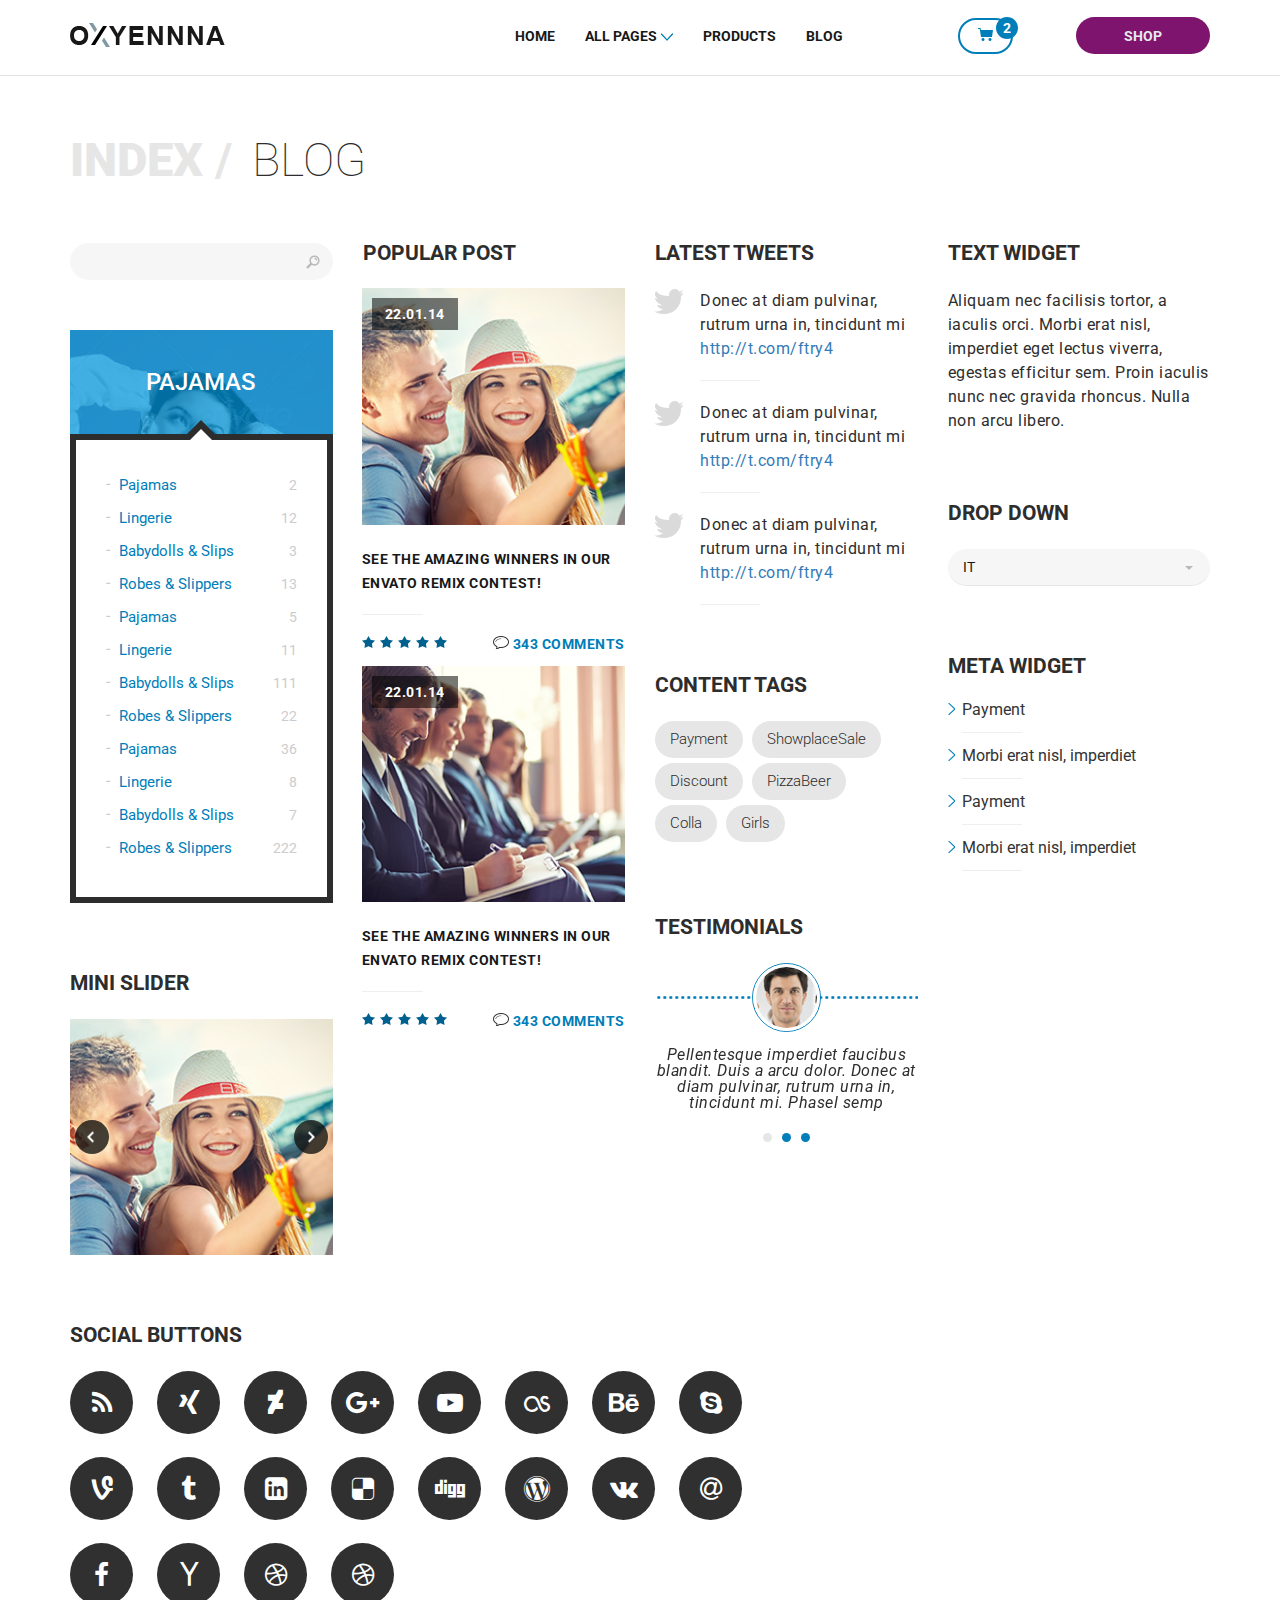
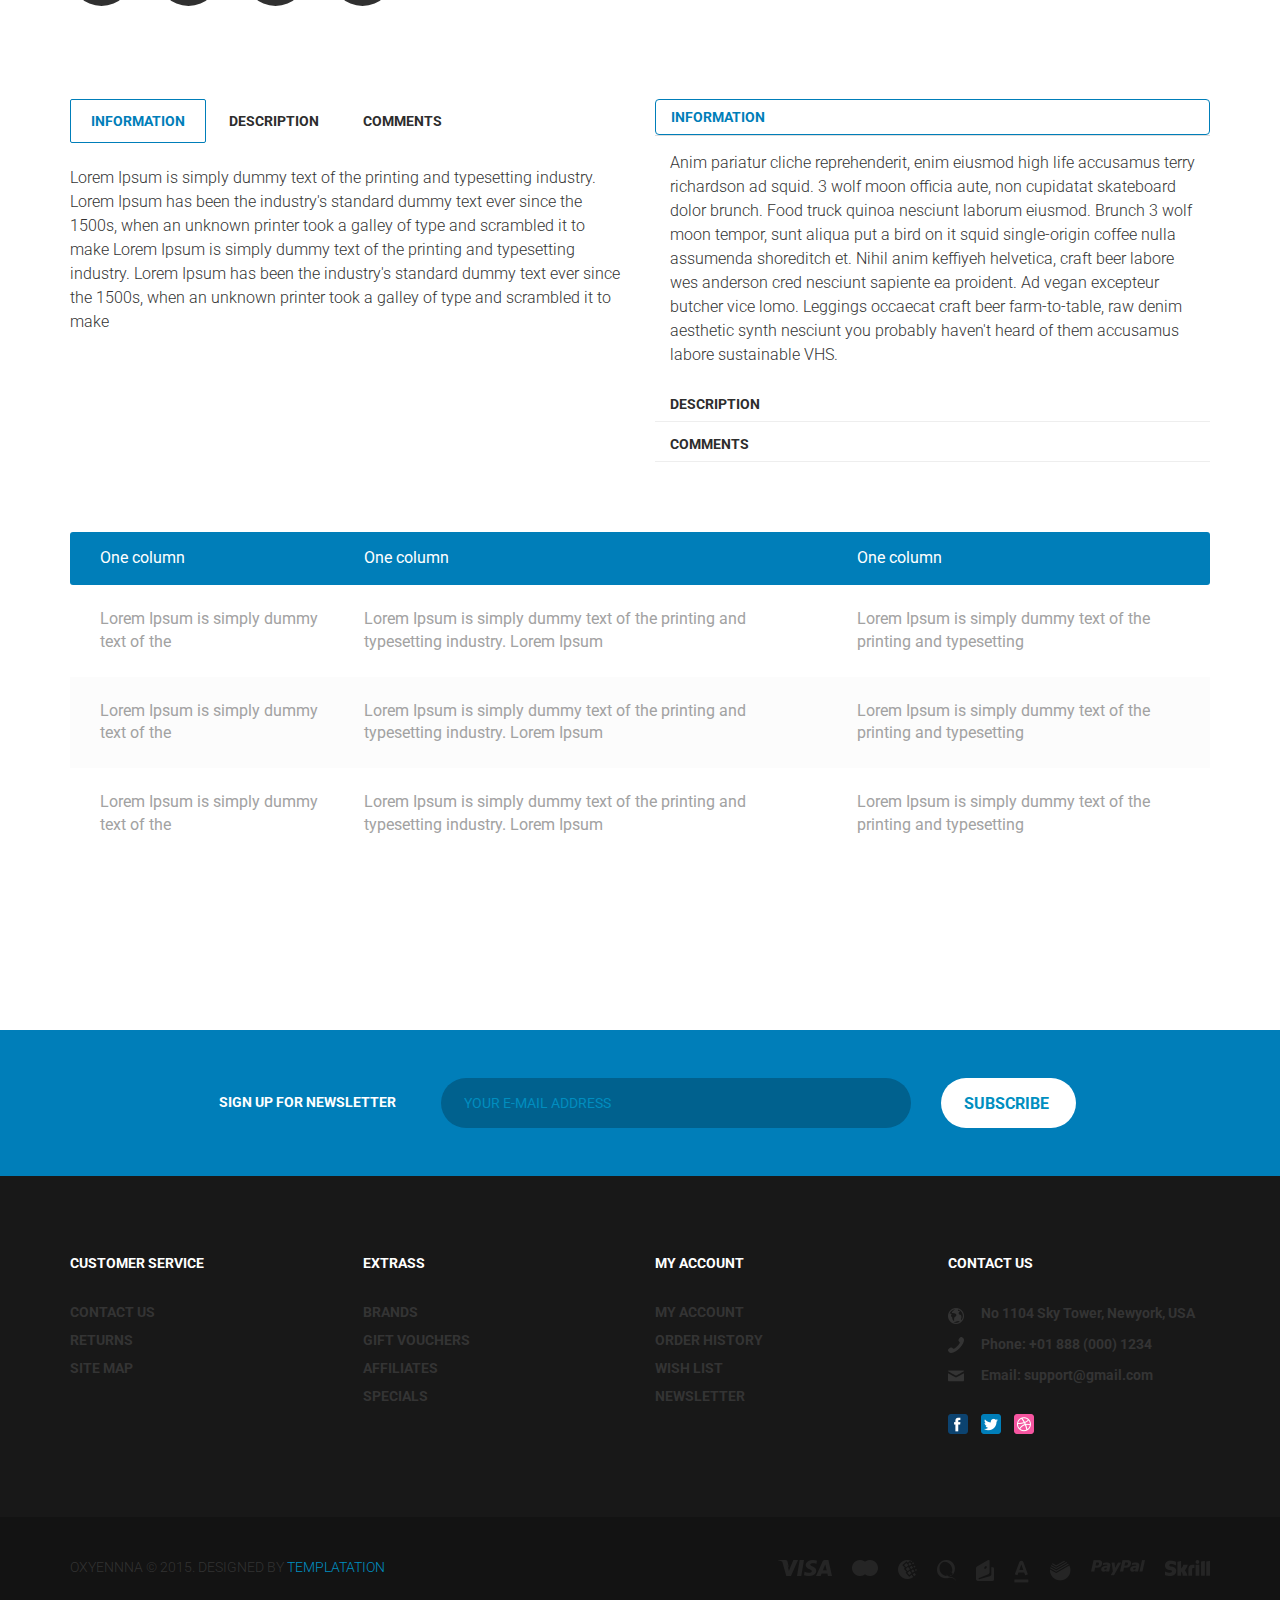
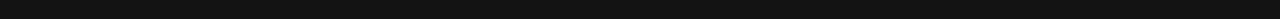
<file: oxena/elements.html>
<!DOCTYPE html>
<html >
    <head>
        <title>Elements</title>
        <meta charset="utf-8">
        <meta http-equiv="X-UA-Compatible" content="IE=edge">
        <meta name="viewport" content="width=device-width, initial-scale=1">
        <link href='http://fonts.googleapis.com/css?family=Roboto:400,900italic,100,300,700,500,900,100italic,500italic,400italic,300italic,700italic' rel='stylesheet' type='text/css'>
        <link rel="stylesheet" href="css/bootstrap.min.css"/>
        <link rel="stylesheet" href="css/style.css">
        <link rel="stylesheet" href="http://maxcdn.bootstrapcdn.com/font-awesome/4.3.0/css/font-awesome.min.css">
        <link href="favicon.ico" rel="shortcut icon" type="image/x-icon" />
        <!--[if lt IE 9]>
        <script src="https://oss.maxcdn.com/html5shiv/3.7.2/html5shiv.min.js"></script>
        <script src="https://oss.maxcdn.com/respond/1.4.2/respond.min.js"></script>
        <![endif]-->
    </head>
    <body>
        <div id="loader-wrapper">
            <div class="loader-content loader-inner ball-scale-multiple">
                <div></div>
                <div></div>
                <div></div>
            </div>
        </div>
        <header class="header ">
            <div class="container clearfix">
                <a class="logo" href="index.html">
                    <img src="img/logo.png" alt="logo"/>
                </a>
                <div class="nav-panel">
                    <div class="menu-button">
                        <span></span>
                        <span></span>
                        <span></span>
                    </div>
                    <a class="logo-responsive" href="index.html">
                        <img src="img/logo-mobile.png" alt="logo"/>
                    </a>
                    <div class="user-panel">
                        <div class="basket  basket-head clearfix">
                            <i class="icon-basket"></i>
                            <span class="basket-text">
                                my cart
                            </span>
                            <span class="basket-info">2</span>
                        </div>
                        <a class="button" href="category.html">Shop</a>
                    </div>
                    <nav class="nav">
                        <ul>
                            <li class="item-menu"><a href="index.html">Home</a></li>
                            <li class="item-menu dropdown">
                                <a href="cart.html">All Pages </a>
                                <i class="m_icon icon-dropdown"></i>
                                <ul>
                                     <li class="item-menu"><a href="index.html"><i class="fa fa-home"></i>HomePage</a></li>
                                     <li class="item-menu"><a href="portfolio.html"><i class="fa fa-table"></i>Portfolio</a></li>
                                     <li class="item-menu"><a href="blog.html"><i class="fa fa-list-ul"></i>Blog</a></li>
                                     <li class="item-menu"><a href="post.html"><i class="fa fa-star"></i>Single Posts</a></li>
                                     <li class="item-menu"><a href="category.html"><i class="fa fa-th"></i>Category</a></li>
                                     <li class="item-menu"><a href="products-list.html"><i class="fa fa-list-alt"></i>Products List</a></li>
                                     <li class="item-menu"><a href="product.html"><i class="fa fa-align-justify"></i>Single Product</a></li>
                                     <li class="item-menu"><a href="cart.html"><i class="fa  fa-cart-plus"></i>Cart</a></li>
                                     <li class="item-menu"><a href="elements.html"><i class="fa fa-th"></i>Elements</a></li>
                                     <li class="item-menu"><a href="#"><i class="fa fa-bank"></i>This is</a>
                                        <ul>
                                             <li class="item-menu"><a href="#"><i class="fa fa-home"></i>Just For</a></li>
                                             <li class="item-menu"><a href="#"><i class="fa fa-th"></i>Demo Purpose</a></li>
                                             <li class="item-menu"><a href="#"><i class="fa fa-home"></i>Another</a></li>
                                             <li class="item-menu"><a href="#"><i class="fa fa-th"></i>Link</a></li>
                                        </ul>
                                     </li>
                                </ul>
                            </li>
                            <li class="item-menu"><a href="products-list.html">Products</a></li>
                            <li class="item-menu"><a href="blog.html">Blog</a></li>
                        </ul>
                    </nav>
                    <div class="layer-panel"></div>
                </div>
            </div>
            <div class="layer"></div>
            <div class="layer2"></div>
        </header>
        <div class="main-product">
            <div class="container">
                <div class="total">
                    <div class="main-info clearfix">
                        <span>2 ITEMS</span><br>
                        <span>ON $4000</span>
                    </div>
                    <a class="button button-black" href="#">IN MY CART</a>
                </div>
                <div class="main-item clearfix">
                    <img src="img/basket-item-2.jpg" alt="img"/>
                    <div class="main-item-name">
                        <a href="product.html">
                            VERY Cute
                            LACE-TRIM CHEEKY
                            Wear
                        </a>
                    </div>
                </div>
                <div class="main-item clearfix">
                    <img src="img/basket-item-1.jpg" alt="img"/>
                    <div class="main-item-name">
                        <a href="product.html">
                            VERY Cute
                            LACE-TRIM CHEEKY
                            Wear
                        </a>
                    </div>
                </div>
            </div>
        </div>
        <div class="content">
            <div class="content-title clearfix">
                <div class="container">
                    <ul class="list-title light clearfix">
                        <li><a href="index.html">index</a></li>
                        <li class="active"><a href="#">blog</a></li>
                    </ul>
                </div>

            </div>
            <div class="container">
                <div class="ui-container clearfix">
                    <div class="row">
                        <div class="col-xs-12 col-sm-6 col-md-3">
                            <div class="block">
                                <form class="search-form clearfix" action="./">
                                    <input class="sr-input" type="text"/>
                                    <input class="sr-submit" type="submit" value=""/>
                                </form>
                                <div class="cat-container">
                                    <h3 class="sidebar-title">pajamas</h3>
                                    <div class="category-list">
                                        <ul>
                                            <li><a href="#">Pajamas<span>2</span></a></li>
                                            <li><a href="#">Lingerie<span>12</span></a></li>
                                            <li><a href="#">Babydolls & Slips<span>3</span></a></li>
                                            <li><a href="#">Robes & Slippers<span>13</span></a></li>
                                            <li><a href="#">Pajamas<span>5</span></a></li>
                                            <li><a href="#">Lingerie<span>11</span></a></li>
                                            <li><a href="#">Babydolls & Slips<span>111</span></a></li>
                                            <li><a href="#">Robes & Slippers<span>22</span></a></li>
                                            <li><a href="#">Pajamas<span>36</span></a></li>
                                            <li><a href="#">Lingerie<span>8</span></a></li>
                                            <li><a href="#">Babydolls & Slips<span>7</span></a></li>
                                            <li><a href="#">Robes & Slippers<span>222</span></a></li>
                                        </ul>
                                    </div>
                                </div>
                            </div>
                            <div class="block">
                                <div class="block-label">mini slider</div> 
                                <div class="mini-slider">
                                    <div class="swiper-container"  data-slides-per-view="1" data-loop="0">
                                        <div class="swiper-wrapper ">
                                            <div class="swiper-slide">
                                                <img class="mini-image img-responsive" src="img/blog_1.jpg" alt="img"/>
                                            </div>
                                            <div class="swiper-slide">
                                                <img class="mini-image img-responsive" src="img/blog_2.jpg" alt="img"/>
                                            </div>
                                            <div class="swiper-slide">
                                                <img class="mini-image img-responsive" src="img/blog_3.jpg" alt="img"/>
                                            </div>
                                            <div class="swiper-slide">
                                                <img class="mini-image img-responsive" src="img/blog_4.jpg" alt="img"/>
                                            </div>
                                        </div>
                                        <div class="pagination"></div>
                                        <div class="swiper-arrow-left nav-left">
                                            <i class="left-mini"></i>
                                        </div>
                                        <div class="swiper-arrow-right nav-right">
                                            <i class="right-mini"></i>
                                        </div>
                                     </div>
                                </div> 
                            </div>                                                                        
                        </div>
                        <div class="col-xs-12 col-sm-6 col-md-3">
                            <div class="block">
                                <div class="block-label">popular post</div> 
                                <div class="items-blog no-padding">
                                    <div class="blog-img">
                                    	<a href="#">
                                        	<img class="img-responsive" src="img/blog_1.jpg" alt="">
                                        	<div class="blog-date">22.01.14</div>
                                        	<span class="gal-child"></span>
                                        </a>
                                    </div>
                                    <div class="blog-info">
                                        <a href="#" class="blog-title">See the Amazing Winners in our Envato Remix Contest!</a>
                                        <div class="blog-stats clearfix">
                                            <div class="blog-rating">
                                                <i class="icon-star-b"></i>
                                                <i class="icon-star-b"></i>
                                                <i class="icon-star-b"></i>
                                                <i class="icon-star-b"></i>
                                                <i class="icon-star-b"></i>
                                            </div>
                                            <div class="comment-count">
                                                <a href="#"><i class="icon-comment"></i> 343 comments</a>
                                            </div>
                                        </div>
                                    </div>
                                </div>
                                <div class="items-blog no-padding">
                                    <div class="blog-img">
                                    	<a href="#">
                                        	<img class="img-responsive" src="img/blog_4.jpg" alt="">
                                        	<div class="blog-date">22.01.14</div>
                                        	<span class="gal-child"></span>
                                        </a>
                                    </div>
                                    <div class="blog-info">
                                        <a href="#" class="blog-title">See the Amazing Winners in our Envato Remix Contest!</a>
                                        <div class="blog-stats clearfix">
                                            <div class="blog-rating">
                                                <i class="icon-star-b"></i>
                                                <i class="icon-star-b"></i>
                                                <i class="icon-star-b"></i>
                                                <i class="icon-star-b"></i>
                                                <i class="icon-star-b"></i>
                                            </div>
                                            <div class="comment-count">
                                                <a href="#"><i class="icon-comment"></i> 343 comments</a>
                                            </div>
                                        </div>
                                    </div>
                                </div>
                            </div>                                                    
                        </div>
                        <div class="clearfix visible-sm-block"></div>
                        <div class="col-xs-12 col-sm-6 col-md-3">
                            <div class="block">
                                <div class="block-label">Latest Tweets</div>
                                <div class="twitter-block">
                                    <div class="tweet clearfix">
                                        <div class="tweet-logo">
                                            <i class="icon-tweet"></i>
                                        </div>
                                        <div class="tweet-post">
                                            Donec at diam pulvinar, rutrum urna in, tincidunt mi<br>
                                            <a class="tweet-link" href="#">http://t.com/ftry4</a>
                                        </div>
                                    </div>
                                    <div class="tweet clearfix">
                                        <div class="tweet-logo">
                                            <i class="icon-tweet"></i>
                                        </div>
                                        <div class="tweet-post">
                                            Donec at diam pulvinar, rutrum urna in, tincidunt mi<br>
                                            <a class="tweet-link" href="#">http://t.com/ftry4</a>
                                        </div>
                                    </div> 
                                    <div class="tweet clearfix">
                                        <div class="tweet-logo">
                                            <i class="icon-tweet"></i>
                                        </div>
                                        <div class="tweet-post">
                                            Donec at diam pulvinar, rutrum urna in, tincidunt mi<br>
                                            <a class="tweet-link" href="#">http://t.com/ftry4</a>
                                        </div>
                                    </div>                                                                
                                </div>
                            </div>
                            <div class="block">
                                <div class="block-label">content tags</div>
                                <ul class="tags">
                                    <li><a href="#">Payment</a></li>
                                    <li><a href="#">ShowplaceSale</a></li>
                                    <li><a href="#">Discount</a></li>
                                    <li><a href="#">PizzaBeer</a></li>
                                    <li><a href="#">Colla</a></li>
                                    <li><a href="#">Girls</a></li>
                                </ul>
                            </div>
                            <div class="block">
                                <div class="block-label">testimonials</div>                            
                                <div class="testimonals-slider">
                                    <div class="swiper-container"  data-slides-per-view="1" data-loop="0">
                                        <div class="swiper-wrapper ">
                                            <div class="swiper-slide">
                                                <div class="testimonals-header">
                                                    <div class="testimonals-logo ">
                                                        <img class="img-responsive" src="img/testimonals.jpg" alt="img"/>
                                                    </div>
                                                </div>
                                                <div class="testimonals-text">
                                                    Pellentesque imperdiet faucibus blandit. Duis a arcu dolor. Donec at diam pulvinar, rutrum urna in, tincidunt mi. Phasel semp                                                
                                                </div>
                                            </div>
                                            <div class="swiper-slide">
                                                <div class="testimonals-header">
                                                    <div class="testimonals-logo ">
                                                        <img class="img-responsive" src="img/testimonals.jpg" alt="img"/>
                                                    </div>
                                                </div>
                                                <div class="testimonals-text">
                                                    Pellentesque imperdiet faucibus blandit. Duis a arcu dolor. Donec at diam pulvinar, rutrum urna in, tincidunt mi. Phasel semp                                                
                                                </div>
                                            </div>
                                            <div class="swiper-slide">
                                                <div class="testimonals-header">
                                                    <div class="testimonals-logo ">
                                                        <img class="img-responsive" src="img/testimonals.jpg" alt="img"/>
                                                    </div>
                                                </div>
                                                <div class="testimonals-text">
                                                    Pellentesque imperdiet faucibus blandit. Duis a arcu dolor. Donec at diam pulvinar, rutrum urna in, tincidunt mi. Phasel semp                                                
                                                </div>
                                            </div>                                        
                                        </div>
                                        <div class="pagination"></div>
                                     </div>
                                </div>
                            </div>                            

                        </div>
                        <div class="col-xs-12 col-sm-6 col-md-3">
                            <div class="block">
                                <div class="block-label">text widget</div>
                                <div class="text-widget">
                                    Aliquam nec facilisis tortor, a iaculis orci. Morbi erat nisl, imperdiet eget lectus viverra, egestas efficitur sem. Proin iaculis nunc nec gravida rhoncus. Nulla non arcu libero. 
                                </div>
                            </div>
                            <div class="block">
                                <div class="block-label">DROP DOWN</div>
                                <div class="search-parameter">
                                    <select class="turnintodropdown">
                                        <option>IT</option>
                                        <option>Development</option>
                                        <option>Design</option>
                                        <option>Marketing</option>
                                    </select>
                                </div>
                            </div>
                            <div class="block">
                                <div class="block-label">META WIDGET</div>
                                <ul class="meta-widget">
                                    <li>Payment</li>
                                    <li>Morbi erat nisl, imperdiet </li>
                                    <li>Payment</li>
                                    <li>Morbi erat nisl, imperdiet </li>                                    
                                </ul>
                            </div>                            
                        </div>
                    </div>
                    <div class="row">
                        <div class="col-xs-12 col-md-8">
                            <div class="block">
                                <div class="block-label">social buttons</div>
                                <a class="social-btn" href="#">
                                    <i class="fa fa-rss"></i>
                                </a>
                                <a class="social-btn" href="#">
                                    <i class="fa fa-xing"></i>
                                </a>
                                <a class="social-btn" href="#">
                                    <i class="fa fa-deviantart"></i>
                                </a>
                                <a class="social-btn" href="#">
                                    <i class="fa fa-google-plus"></i>
                                </a>                                 
                                <a class="social-btn" href="#">
                                    <i class="fa fa-youtube-play"></i>
                                </a>
                                <a class="social-btn" href="#">
                                    <i class="fa fa-lastfm"></i>
                                </a>
                                <a class="social-btn" href="#">
                                    <i class="fa fa-behance"></i>
                                </a>
                                <a class="social-btn" href="#">
                                    <i class="fa fa-skype"></i>
                                </a>
                                <a class="social-btn" href="#">
                                    <i class="fa fa-vine"></i>
                                </a>
                                <a class="social-btn" href="#">
                                    <i class="fa fa-tumblr"></i>
                                </a>
                                <a class="social-btn" href="#">
                                    <i class="fa fa-linkedin-square"></i>
                                </a>
                                <a class="social-btn" href="#">
                                    <i class="fa fa-delicious"></i>
                                </a>
                                <a class="social-btn" href="#">
                                    <i class="fa fa-digg"></i>
                                </a>
                                <a class="social-btn" href="#">
                                    <i class="fa fa-wordpress"></i>
                                </a>
                                <a class="social-btn" href="#">
                                    <i class="fa fa-vk"></i>
                                </a>
                                <a class="social-btn" href="#">
                                    <i class="fa fa-at"></i>
                                </a> 
                                <a class="social-btn" href="#">
                                    <i class="fa fa-facebook"></i>
                                </a>
                                <a class="social-btn" href="#">
                                    <i class="fa fa-yahoo"></i>
                                </a>
                                <a class="social-btn" href="#">
                                    <i class="fa fa-dribbble"></i>
                                </a>
                                <a class="social-btn" href="#">
                                    <i class="fa fa-dribbble"></i>
                                </a>                                                                                   
                            </div>
                        </div>
                    </div>
                    <div class="row">
                        <div class="col-xs-12 col-sm-6">
                        	<div class="block">
                            <div class="tab tab-light">

                                <!-- Nav tabs -->
                                <ul class="nav nav-tabs" role="tablist">
                                    <li class="active"><a href="#information"   data-toggle="tab">information</a></li>
                                    <li ><a href="#description"   data-toggle="tab">description</a></li>
                                    <li ><a href="#comments"   data-toggle="tab">comments</a></li>
                                </ul>

                                <!-- Tab panes -->
                                <div class="tab-content">
                                    <div  class="tab-pane fade in  active" id="information">
                                        Lorem Ipsum is simply dummy text of the printing and typesetting industry. Lorem Ipsum has been the industry's standard dummy text ever since the 1500s, when an unknown printer took a galley of type and scrambled it to make Lorem Ipsum is simply dummy text of the printing and typesetting industry. Lorem Ipsum has been the industry's standard dummy text ever since the 1500s, when an unknown printer took a galley of type and scrambled it to make                                 
                                    </div>
                                    <div  class="tab-pane fade" id="description">
                                        Lorem Ipsum is simply dummy text of the printing and typesetting industry. Lorem Ipsum has been the industry's standard dummy text ever since the 1500s, when an unknown printer took a galley of type and scrambled it to make Lorem Ipsum is simply dummy text of the printing and                                 
                                    </div>
                                    <div  class="tab-pane fade" id="comments">
                                        Lorem Ipsum is simply dummy text of the printing and typesetting industry. Lorem Ipsum has been the industry's standard dummy text ever since the 1500s, when an unknown printer took a galley of type and scrambled it to make Lorem Ipsum is simply dummy text of the printing and typesetting industry. Lorem Ipsum has been the industry's standard dummy text ever since thee                                 
                                    </div>
                                </div>
                            </div>
                            </div>
                        </div>
                        <div class="col-xs-12 col-sm-6">
                        	<div class="block">
                            <div class="panel-group accordion" id="accordion" role="tablist" aria-multiselectable="true">
                              <div class="panel panel-default">
                                <div class="panel-heading" role="tab" id="headingOne">
                                  <h4 class="panel-title">
                                    <a data-toggle="collapse" data-parent="#accordion" href="#collapseOne" aria-expanded="true" aria-controls="collapseOne">
                                      information 
                                    </a>
                                  </h4>
                                </div>
                                <div id="collapseOne" class="panel-collapse collapse in" role="tabpanel" aria-labelledby="headingOne">
                                  <div class="panel-body">
                                    Anim pariatur cliche reprehenderit, enim eiusmod high life accusamus terry richardson ad squid. 3 wolf moon officia aute, non cupidatat skateboard dolor brunch. Food truck quinoa nesciunt laborum eiusmod. Brunch 3 wolf moon tempor, sunt aliqua put a bird on it squid single-origin coffee nulla assumenda shoreditch et. Nihil anim keffiyeh helvetica, craft beer labore wes anderson cred nesciunt sapiente ea proident. Ad vegan excepteur butcher vice lomo. Leggings occaecat craft beer farm-to-table, raw denim aesthetic synth nesciunt you probably haven't heard of them accusamus labore sustainable VHS.
                                  </div>
                                </div>
                              </div>
                              <div class="panel panel-default">
                                <div class="panel-heading" role="tab" id="headingTwo">
                                  <h4 class="panel-title">
                                    <a class="collapsed" data-toggle="collapse" data-parent="#accordion" href="#collapseTwo" aria-expanded="false" aria-controls="collapseTwo">
                                      description 
                                    </a>
                                  </h4>
                                </div>
                                <div id="collapseTwo" class="panel-collapse collapse" role="tabpanel" aria-labelledby="headingTwo">
                                  <div class="panel-body">
                                    Anim pariatur cliche reprehenderit, enim eiusmod high life accusamus terry richardson ad squid. 3 wolf moon officia aute, non cupidatat skateboard dolor brunch. Food truck quinoa nesciunt laborum eiusmod. Brunch 3 wolf moon tempor, sunt aliqua put a bird on it squid single-origin coffee nulla assumenda shoreditch et. Nihil anim keffiyeh helvetica, craft beer labore wes anderson cred nesciunt sapiente ea proident. Ad vegan excepteur butcher vice lomo. Leggings occaecat craft beer farm-to-table, raw denim aesthetic synth nesciunt you probably haven't heard of them accusamus labore sustainable VHS.
                                  </div>
                                </div>
                              </div>
                              <div class="panel panel-default">
                                <div class="panel-heading" role="tab" id="headingThree">
                                  <h4 class="panel-title">
                                    <a class="collapsed" data-toggle="collapse" data-parent="#accordion" href="#collapseThree" aria-expanded="false" aria-controls="collapseThree">
                                      comments
                                    </a>
                                  </h4>
                                </div>
                                <div id="collapseThree" class="panel-collapse collapse" role="tabpanel" aria-labelledby="headingThree">
                                  <div class="panel-body">
                                    Anim pariatur cliche reprehenderit, enim eiusmod high life accusamus terry richardson ad squid. 3 wolf moon officia aute, non cupidatat skateboard dolor brunch. Food truck quinoa nesciunt laborum eiusmod. Brunch 3 wolf moon tempor, sunt aliqua put a bird on it squid single-origin coffee nulla assumenda shoreditch et. Nihil anim keffiyeh helvetica, craft beer labore wes anderson cred nesciunt sapiente ea proident. Ad vegan excepteur butcher vice lomo. Leggings occaecat craft beer farm-to-table, raw denim aesthetic synth nesciunt you probably haven't heard of them accusamus labore sustainable VHS.
                                  </div>
                                </div>
                              </div>
                            </div>
                            </div>                            
                        </div>
                    </div>
                    <div class="row">
                        <div class="col-xs-12">
                        	<div class="block">
                            <div class="table-responsive">
                                <table class="table table-blue table-striped">
                                      <thead>
                                        <tr>
                                          <th>One column</th>
                                          <th>One column</th>
                                          <th>One column</th>
                                        </tr>
                                      </thead>
                                      <tbody>
                                        <tr>
                                          <th>Lorem Ipsum is simply dummy text of the</th>
                                          <td>Lorem Ipsum is simply dummy text of the printing and typesetting industry. Lorem Ipsum</td>
                                          <td>Lorem Ipsum is simply dummy text of the printing and typesetting</td>
                                        </tr>
                                        <tr>
                                          <th>Lorem Ipsum is simply dummy text of the</th>
                                          <td>Lorem Ipsum is simply dummy text of the printing and typesetting industry. Lorem Ipsum</td>
                                          <td>Lorem Ipsum is simply dummy text of the printing and typesetting</td>
                                        </tr>
                                        <tr>
                                          <th>Lorem Ipsum is simply dummy text of the</th>
                                          <td>Lorem Ipsum is simply dummy text of the printing and typesetting industry. Lorem Ipsum</td>
                                          <td>Lorem Ipsum is simply dummy text of the printing and typesetting</td>
                                        </tr>
                                      </tbody>
                                </table>
                            </div>
                            </div>
                        </div>                    
                    </div>
                </div>
            </div>
        </div>
        <div class="subscribe-block">
            <div class="container">
                <form class="form-subscribe clearfix" action="./">
                    <p class="form-info">SIGN UP FOR NEWSLETTER</p>
                    <div class="input-container clearfix">
                        <input class="subscribe-input" type="email" required placeholder="YOUR E-MAIL ADDRESS"/>
                        <input class="subscribe-submit" type="submit" value="SUBSCRIBE "/>
                    </div>
                </form>
            </div>
        </div>
        <footer class="footer">
            <div class="footer-top">
                <div class="container">
                    <div class="row">
                        <div class="col-sm-3 col-xs-6">
                            <h3 class="ftr-title">
                                CUSTOMER SERVICE
                            </h3>
                            <ul class="ftr-list">
                                <li><a href="#">CONTACT US</a></li>
                                <li><a href="#">RETURNS</a></li>
                                <li><a href="#">SITE MAP</a></li>
                            </ul>
                        </div>
                        <div class="col-sm-3 col-xs-6">
                            <h3 class="ftr-title">
                                EXTRASS
                            </h3>
                            <ul class="ftr-list">
                                <li><a href="#">BRANDS</a></li>
                                <li><a href="#">GIFT VOUCHERS</a></li>
                                <li><a href="#">AFFILIATES</a></li>
                                <li><a href="#">SPECIALS</a></li>
                            </ul>
                        </div>
                        <div class="col-sm-3 col-xs-6">
                            <h3 class="ftr-title">
                                MY ACCOUNT
                            </h3>
                            <ul class="ftr-list">
                                <li><a href="#">MY ACCOUNT</a></li>
                                <li><a href="#">ORDER HISTORY</a></li>
                                <li><a href="#">WISH LIST</a></li>
                                <li><a href="#">NEWSLETTER</a></li>
                            </ul>
                        </div>
                        <div class="col-sm-3 col-xs-6">
                            <h3 class="ftr-title">
                                CONTACT US
                            </h3>
                           <address class="address">
                               No 1104 Sky Tower, Newyork, USA
                               <i class="icon-address"></i>
                           </address>
                            <a class="contact-link contact-phone" href="tel:+018880001234"><i class="icon-phone"></i>Phone: +01 888 (000) 1234</a><br>
                            <a class="contact-link contact-email" href="mailto:support@gmail.com"><i class="icon-mail"></i> Email: support@gmail.com</a><br>
                            <div class="social">
                                <a class="icon-fb" href="#"></a>
                                <a class="icon-tw" href="#"></a>
                                <a class="icon-dr" href="#"></a>
                            </div>
                        </div>
                    </div>
                </div>
            </div>
            <div class="footer-bottom">
                <div class="container clearfix">
                    <div class="copy">Oxyennna © 2015. Designed by <a href="http://templatation.com">Templatation</a></div>
                    <div class="pay-icon">
                        <a href="#"><i class="icon-visa"></i></a>
                        <a href="#"><i class="icon-master"></i></a>
                        <a href="#"><i class="icon-webmoney"></i></a>
                        <a href="#"><i class="icon-qiwi"></i></a>
                        <a href="#"><i class="icon-yandex"></i></a>
                        <a href="#"><i class="icon-a"></i></a>
                        <a href="#"><i class="icon-alpha"></i></a>
                        <a href="#"><i class="icon-paypal"></i></a>
                        <a href="#"><i class="icon-skrill"></i></a>
                    </div>
                </div>
            </div>
        </footer>
        <script src="js/jquery-2.1.3.min.js"></script>
        <script src="js/bootstrap.min.js"></script>
        <script src="js/idangerous.swiper.min.js"></script>
        <script src="js/masonry.min.js"></script>
        <script src="js/select.js"></script> 
        <script src="js/imagelightbox.min.js"></script>               
        <script src="js/main.js"></script>
    </body>
</html>
</file>
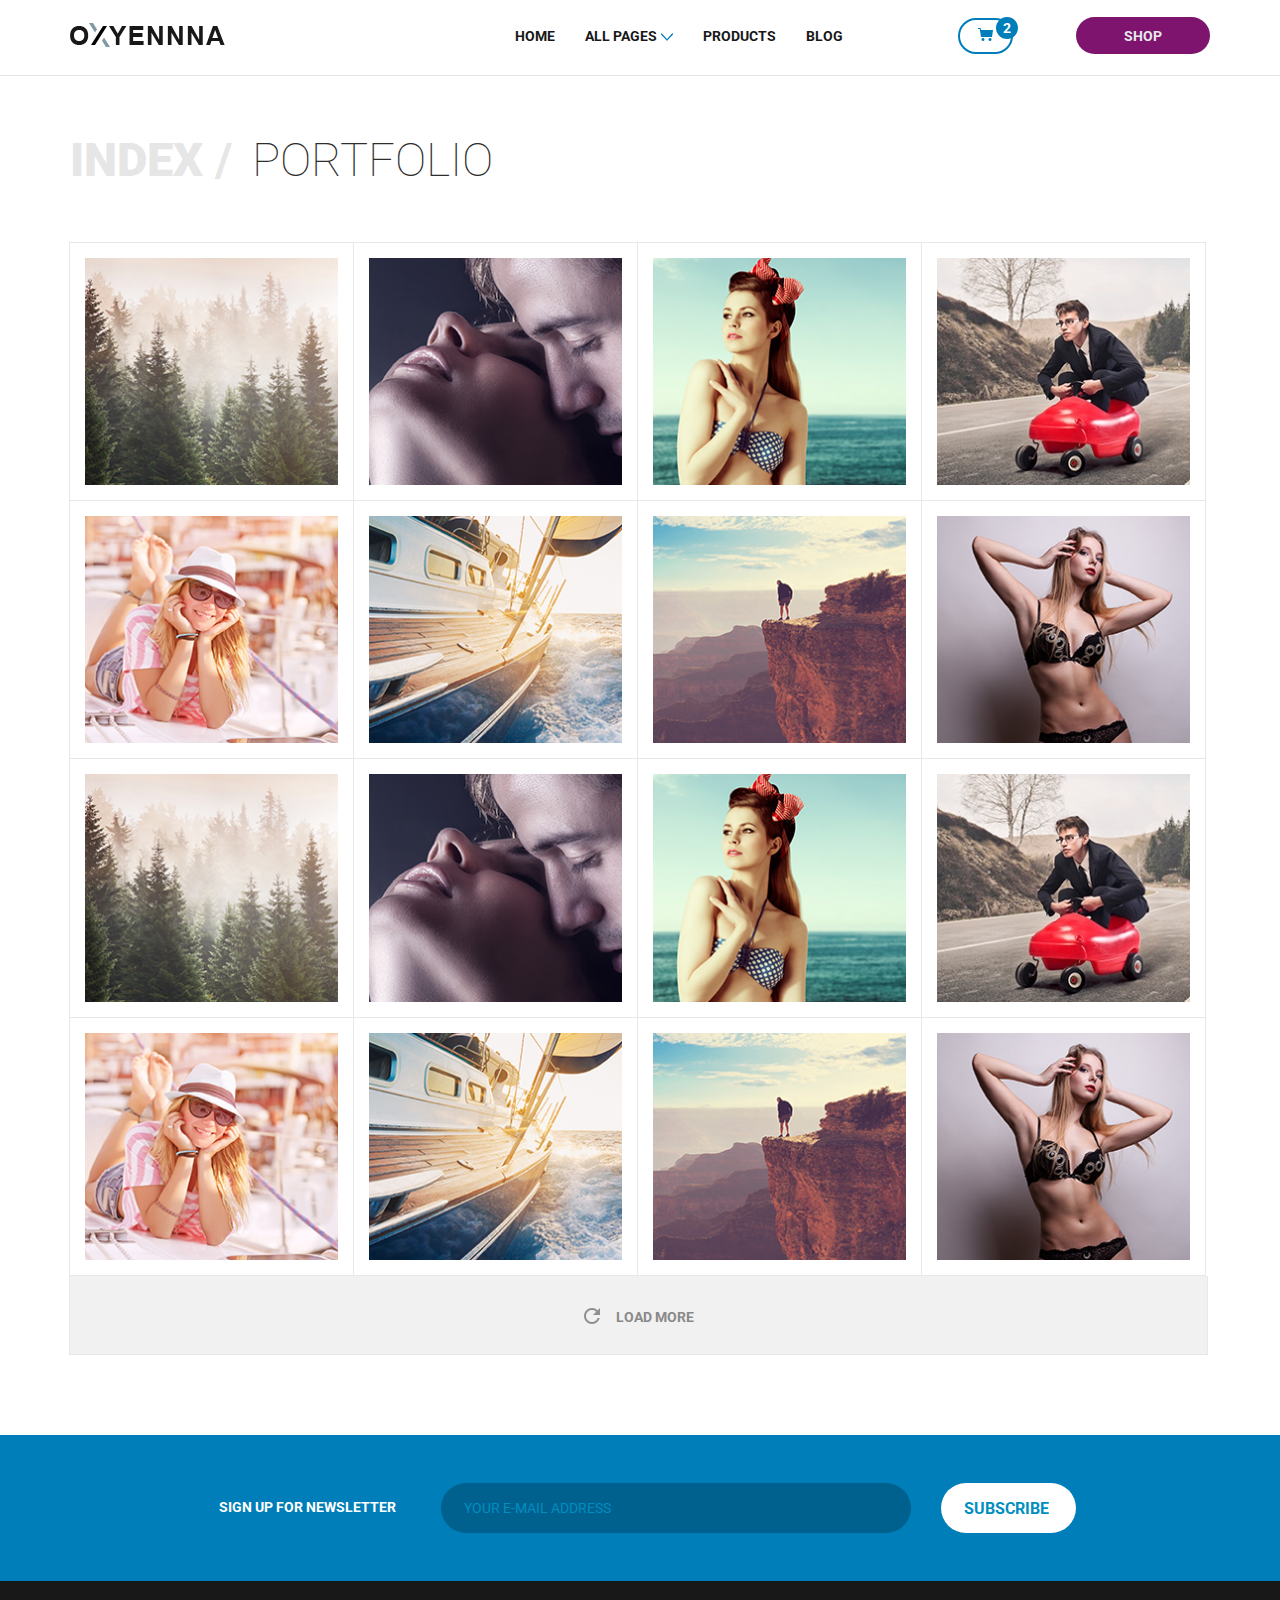
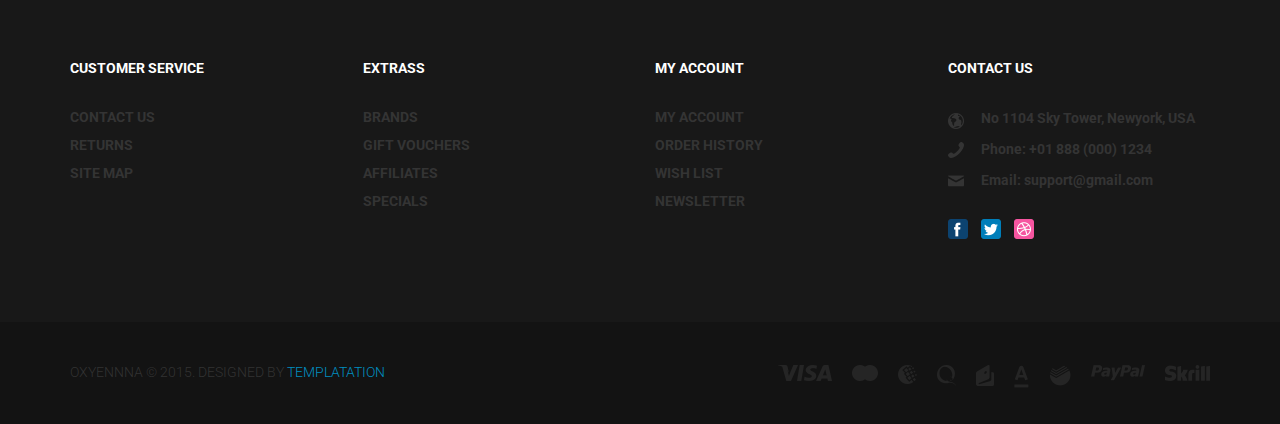
<file: oxena/portfolio.html>
<!DOCTYPE html>
<html >
    <head>
        <title>Portfolio</title>
        <meta charset="utf-8">
        <meta http-equiv="X-UA-Compatible" content="IE=edge">
        <meta name="viewport" content="width=device-width, initial-scale=1">
        <link href='http://fonts.googleapis.com/css?family=Roboto:400,900italic,100,300,700,500,900,100italic,500italic,400italic,300italic,700italic' rel='stylesheet' type='text/css'>
        <link rel="stylesheet" href="css/bootstrap.min.css"/>
        <link rel="stylesheet" href="css/style.css">
        <link rel="stylesheet" href="http://maxcdn.bootstrapcdn.com/font-awesome/4.3.0/css/font-awesome.min.css">
        <link href="favicon.ico" rel="shortcut icon" type="image/x-icon" />
        <!--[if lt IE 9]>
        <script src="https://oss.maxcdn.com/html5shiv/3.7.2/html5shiv.min.js"></script>
        <script src="https://oss.maxcdn.com/respond/1.4.2/respond.min.js"></script>
        <![endif]-->
    </head>
    <body>
        <div id="loader-wrapper">
            <div class="loader-content loader-inner ball-scale-multiple">
                <div></div>
                <div></div>
                <div></div>
            </div>
        </div>
        <header class="header ">
            <div class="container clearfix">
                <a class="logo" href="index.html">
                    <img src="img/logo.png" alt="logo"/>
                </a>
                <div class="nav-panel">
                    <div class="menu-button">
                        <span></span>
                        <span></span>
                        <span></span>
                    </div>
                    <a class="logo-responsive" href="index.html">
                        <img src="img/logo-mobile.png" alt="logo"/>
                    </a>
                    <div class="user-panel">
                        <div class="basket  basket-head clearfix">
                            <i class="icon-basket"></i>
                            <span class="basket-text">
                                my cart
                            </span>
                            <span class="basket-info">2</span>
                        </div>
                        <a class="button" href="category.html">Shop</a>
                    </div>
                    <nav class="nav">
                        <ul>
                            <li class="item-menu"><a href="index.html">Home</a></li>
                            <li class="item-menu dropdown">
                                <a href="cart.html">All Pages </a>
                                <i class="m_icon icon-dropdown"></i>
                                <ul>
                                     <li class="item-menu"><a href="index.html"><i class="fa fa-home"></i>HomePage</a></li>
                                     <li class="item-menu"><a href="portfolio.html"><i class="fa fa-table"></i>Portfolio</a></li>
                                     <li class="item-menu"><a href="blog.html"><i class="fa fa-list-ul"></i>Blog</a></li>
                                     <li class="item-menu"><a href="post.html"><i class="fa fa-star"></i>Single Posts</a></li>
                                     <li class="item-menu"><a href="category.html"><i class="fa fa-th"></i>Category</a></li>
                                     <li class="item-menu"><a href="products-list.html"><i class="fa fa-list-alt"></i>Products List</a></li>
                                     <li class="item-menu"><a href="product.html"><i class="fa fa-align-justify"></i>Single Product</a></li>
                                     <li class="item-menu"><a href="cart.html"><i class="fa  fa-cart-plus"></i>Cart</a></li>
                                     <li class="item-menu"><a href="elements.html"><i class="fa fa-th"></i>Elements</a></li>
                                     <li class="item-menu"><a href="#"><i class="fa fa-bank"></i>This is</a>
                                        <ul>
                                             <li class="item-menu"><a href="#"><i class="fa fa-home"></i>Just For</a></li>
                                             <li class="item-menu"><a href="#"><i class="fa fa-th"></i>Demo Purpose</a></li>
                                             <li class="item-menu"><a href="#"><i class="fa fa-home"></i>Another</a></li>
                                             <li class="item-menu"><a href="#"><i class="fa fa-th"></i>Link</a></li>
                                        </ul>
                                     </li>
                                </ul>
                            </li>
                            <li class="item-menu"><a href="products-list.html">Products</a></li>
                            <li class="item-menu"><a href="blog.html">Blog</a></li>
                        </ul>
                    </nav>
                    <div class="layer-panel"></div>
                </div>
            </div>
            <div class="layer"></div>
            <div class="layer2"></div>
        </header>
        <div class="main-product">
            <div class="container">
                <div class="total">
                    <div class="main-info clearfix">
                        <span>2 ITEMS</span><br>
                        <span>ON $4000</span>
                    </div>
                    <a class="button button-black" href="#">IN MY CART</a>
                </div>
                <div class="main-item clearfix">
                    <img src="img/basket-item-2.jpg" alt="img"/>
                    <div class="main-item-name">
                        <a href="product.html">
                            VERY Cute
                            LACE-TRIM CHEEKY
                            Wear
                        </a>
                    </div>
                </div>
                <div class="main-item clearfix">
                    <img src="img/basket-item-1.jpg" alt="img"/>
                    <div class="main-item-name">
                        <a href="product.html">
                            VERY Cute
                            LACE-TRIM CHEEKY
                            Wear
                        </a>
                    </div>
                </div>
            </div>
        </div>
        <div class="content">
            <div class="content-title clearfix">
                <div class="container">
                    <ul class="list-title light clearfix">
                        <li><a href="index.html">index</a></li>
                        <li class="active"><a href="#">portfolio</a></li>
                    </ul>
                </div>

            </div>
            <div class="container">
                <div class="gallery-container clearfix">
                    <div class="row">
                        <div class="col-xs-12">
                            <div class="gallery-grid clearfix">
                                <div class="items-gal col-md-3 col-sm-4 col-xs-6 no-padding">
                                    <a href="img/gal_1_b.jpg" class="lightbox gal-img">
                                        <img class="img-responsive" src="img/gal_1.jpg" alt="">
                                        <div class="gal-child"><div class="gal-icon"><i class="icon-search-white"></i></div></div> 
                                    </a>
                                </div>
                                <div class="items-gal col-md-3 col-sm-4 col-xs-6 no-padding">
                                    <a href="img/gal_2_b.jpg" class="lightbox gal-img">
                                        <img class="img-responsive" src="img/gal_2.jpg" alt="">
                                        <div class="gal-child"><div class="gal-icon"><i class="icon-search-white"></i></div></div>                                        
                                    </a>
                                </div>
                                <div class="items-gal col-md-3 col-sm-4 col-xs-6 no-padding">
                                    <a href="img/gal_3_b.jpg" class="lightbox gal-img">
                                        <img class="img-responsive" src="img/gal_3.jpg" alt="">
                                        <div class="gal-child"><div class="gal-icon"><i class="icon-search-white"></i></div></div>                                        
                                    </a>
                                </div>
                                <div class="items-gal col-md-3 col-sm-4 col-xs-6 no-padding">
                                    <a href="img/gal_4_b.jpg" class="lightbox gal-img">
                                        <img class="img-responsive" src="img/gal_4.jpg" alt="">
                                        <div class="gal-child"><div class="gal-icon"><i class="icon-search-white"></i></div></div>                                        
                                    </a>
                                </div>
                                <div class="items-gal col-md-3 col-sm-4 col-xs-6 no-padding">
                                    <a href="img/gal_5_b.jpg" class="lightbox gal-img">
                                        <img class="img-responsive" src="img/gal_5.jpg" alt="">
                                        <div class="gal-child"><div class="gal-icon"><i class="icon-search-white"></i></div></div>                                        
                                    </a>
                                </div>
                                <div class="items-gal col-md-3 col-sm-4 col-xs-6 no-padding">
                                    <a href="img/gal_6_b.jpg" class="lightbox gal-img">
                                        <img class="img-responsive" src="img/gal_6.jpg" alt="">
                                        <div class="gal-child"><div class="gal-icon"><i class="icon-search-white"></i></div></div>                                        
                                    </a>
                                </div>
                                <div class="items-gal col-md-3 col-sm-4 col-xs-6 no-padding">
                                    <a href="img/gal_7_b.jpg" class="lightbox gal-img">
                                        <img class="img-responsive" src="img/gal_7.jpg" alt="">
                                        <div class="gal-child"><div class="gal-icon"><i class="icon-search-white"></i></div></div>                                        
                                    </a>
                                </div>
                                <div class="items-gal col-md-3 col-sm-4 col-xs-6 no-padding">
                                    <a href="img/gal_8_b.jpg" class="gal-img">
                                        <img class="img-responsive" src="img/gal_8.jpg" alt="">
                                        <div class="gal-child"><div class="gal-icon"><i class="icon-search-white"></i></div></div>                                        
                                    </a>
                                </div>
                                <div class="items-gal col-md-3 col-sm-4 col-xs-6 no-padding">
                                    <a href="img/gal_1_b.jpg" class="lightbox gal-img">
                                        <img class="img-responsive" src="img/gal_1.jpg" alt="">
                                        <div class="gal-child"><div class="gal-icon"><i class="icon-search-white"></i></div></div>
                                    </a>
                                </div>
                                <div class="items-gal col-md-3 col-sm-4 col-xs-6 no-padding">
                                    <a href="img/gal_2_b.jpg" class="lightbox gal-img">
                                        <img class="img-responsive" src="img/gal_2.jpg" alt="">
                                        <div class="gal-child"><div class="gal-icon"><i class="icon-search-white"></i></div></div>                                        
                                    </a>
                                </div>
                                <div class="items-gal col-md-3 col-sm-4 col-xs-6 no-padding">
                                    <a href="img/gal_3_b.jpg" class="lightbox gal-img">
                                        <img class="img-responsive" src="img/gal_3.jpg" alt="">
                                        <div class="gal-child"><div class="gal-icon"><i class="icon-search-white"></i></div></div>                                        
                                    </a>
                                </div>
                                <div class="items-gal col-md-3 col-sm-4 col-xs-6 no-padding">
                                    <a href="img/gal_4_b.jpg" class="lightbox gal-img">
                                        <img class="img-responsive" src="img/gal_4.jpg" alt="">
                                        <div class="gal-child"><div class="gal-icon"><i class="icon-search-white"></i></div></div>                                        
                                    </a>
                                </div>
                                <div class="items-gal col-md-3 col-sm-4 col-xs-6 no-padding">
                                    <a href="img/gal_5_b.jpg" class="lightbox gal-img">
                                        <img class="img-responsive" src="img/gal_5.jpg" alt="">
                                        <div class="gal-child"><div class="gal-icon"><i class="icon-search-white"></i></div></div>                                        
                                    </a>
                                </div>
                                <div class="items-gal col-md-3 col-sm-4 col-xs-6 no-padding">
                                    <a href="img/gal_6_b.jpg" class="lightbox gal-img">
                                        <img class="img-responsive" src="img/gal_6.jpg" alt="">
                                        <div class="gal-child"><div class="gal-icon"><i class="icon-search-white"></i></div></div>                                        
                                    </a>
                                </div>
                                <div class="items-gal col-md-3 col-sm-4 col-xs-6 no-padding">
                                    <a href="img/gal_7_b.jpg" class="lightbox gal-img">
                                        <img class="img-responsive" src="img/gal_7.jpg" alt="">
                                        <div class="gal-child"><div class="gal-icon"><i class="icon-search-white"></i></div></div>                                        
                                    </a>
                                </div>
                                <div class="items-gal col-md-3 col-sm-4 col-xs-6 no-padding">
                                    <a href="img/gal_8_b.jpg" class="lightbox gal-img">
                                        <img class="img-responsive" src="img/gal_8.jpg" alt="">
                                        <div class="gal-child"><div class="gal-icon"><i class="icon-search-white"></i></div></div>                                        
                                    </a>
                                </div>                                
                            </div>
                             <div class="load-more">
                                 <i class="icon-load"></i>
                                 LOAD MORE
                             </div>                      
                        </div>
                    </div>
                </div>
            </div>
        </div>
        <div class="subscribe-block">
            <div class="container">
                <form class="form-subscribe clearfix" action="./">
                    <p class="form-info">SIGN UP FOR NEWSLETTER</p>
                    <div class="input-container clearfix">
                        <input class="subscribe-input" type="email" required placeholder="YOUR E-MAIL ADDRESS"/>
                        <input class="subscribe-submit" type="submit" value="SUBSCRIBE "/>
                    </div>
                </form>
            </div>
        </div>
        <footer class="footer">
            <div class="footer-top">
                <div class="container">
                    <div class="row">
                        <div class="col-sm-3 col-xs-6">
                            <h3 class="ftr-title">
                                CUSTOMER SERVICE
                            </h3>
                            <ul class="ftr-list">
                                <li><a href="#">CONTACT US</a></li>
                                <li><a href="#">RETURNS</a></li>
                                <li><a href="#">SITE MAP</a></li>
                            </ul>
                        </div>
                        <div class="col-sm-3 col-xs-6">
                            <h3 class="ftr-title">
                                EXTRASS
                            </h3>
                            <ul class="ftr-list">
                                <li><a href="#">BRANDS</a></li>
                                <li><a href="#">GIFT VOUCHERS</a></li>
                                <li><a href="#">AFFILIATES</a></li>
                                <li><a href="#">SPECIALS</a></li>
                            </ul>
                        </div>
                        <div class="col-sm-3 col-xs-6">
                            <h3 class="ftr-title">
                                MY ACCOUNT
                            </h3>
                            <ul class="ftr-list">
                                <li><a href="#">MY ACCOUNT</a></li>
                                <li><a href="#">ORDER HISTORY</a></li>
                                <li><a href="#">WISH LIST</a></li>
                                <li><a href="#">NEWSLETTER</a></li>
                            </ul>
                        </div>
                        <div class="col-sm-3 col-xs-6">
                            <h3 class="ftr-title">
                                CONTACT US
                            </h3>
                           <address class="address">
                               No 1104 Sky Tower, Newyork, USA
                               <i class="icon-address"></i>
                           </address>
                            <a class="contact-link contact-phone" href="tel:+018880001234"><i class="icon-phone"></i>Phone: +01 888 (000) 1234</a><br>
                            <a class="contact-link contact-email" href="mailto:support@gmail.com"><i class="icon-mail"></i> Email: support@gmail.com</a><br>
                            <div class="social">
                                <a class="icon-fb" href="#"></a>
                                <a class="icon-tw" href="#"></a>
                                <a class="icon-dr" href="#"></a>
                            </div>
                        </div>
                    </div>
                </div>
            </div>
            <div class="footer-bottom">
                <div class="container clearfix">
                    <div class="copy">Oxyennna © 2015. Designed by <a href="http://templatation.com">Templatation</a></div>
                    <div class="pay-icon">
                        <a href="#"><i class="icon-visa"></i></a>
                        <a href="#"><i class="icon-master"></i></a>
                        <a href="#"><i class="icon-webmoney"></i></a>
                        <a href="#"><i class="icon-qiwi"></i></a>
                        <a href="#"><i class="icon-yandex"></i></a>
                        <a href="#"><i class="icon-a"></i></a>
                        <a href="#"><i class="icon-alpha"></i></a>
                        <a href="#"><i class="icon-paypal"></i></a>
                        <a href="#"><i class="icon-skrill"></i></a>
                    </div>
                </div>
            </div>
        </footer>
        <script src="js/jquery-2.1.3.min.js"></script>
        <script src="js/bootstrap.min.js"></script>
        <script src="js/idangerous.swiper.min.js"></script>
        <script src="js/imagelightbox.min.js"></script>
        <script src="js/masonry.min.js"></script>
        <script src="js/main.js"></script>
    </body>
</html>
</file>
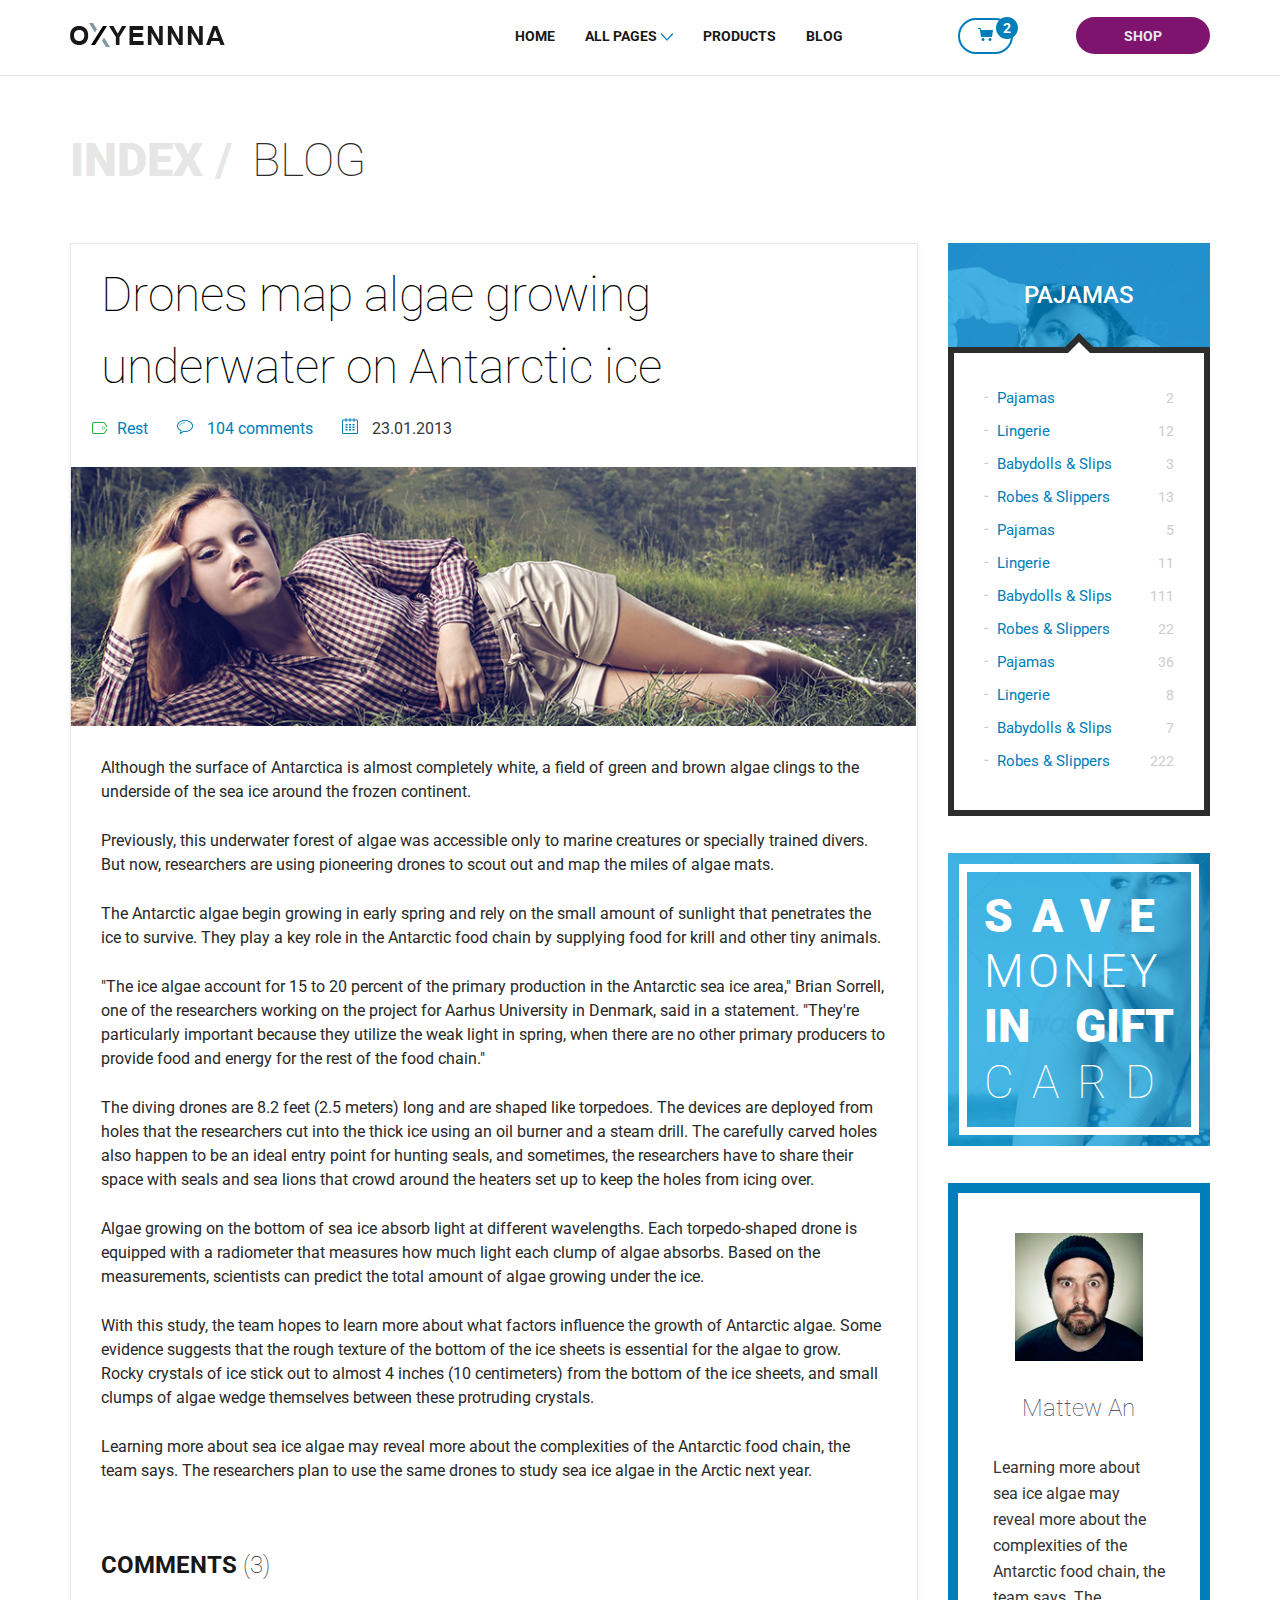
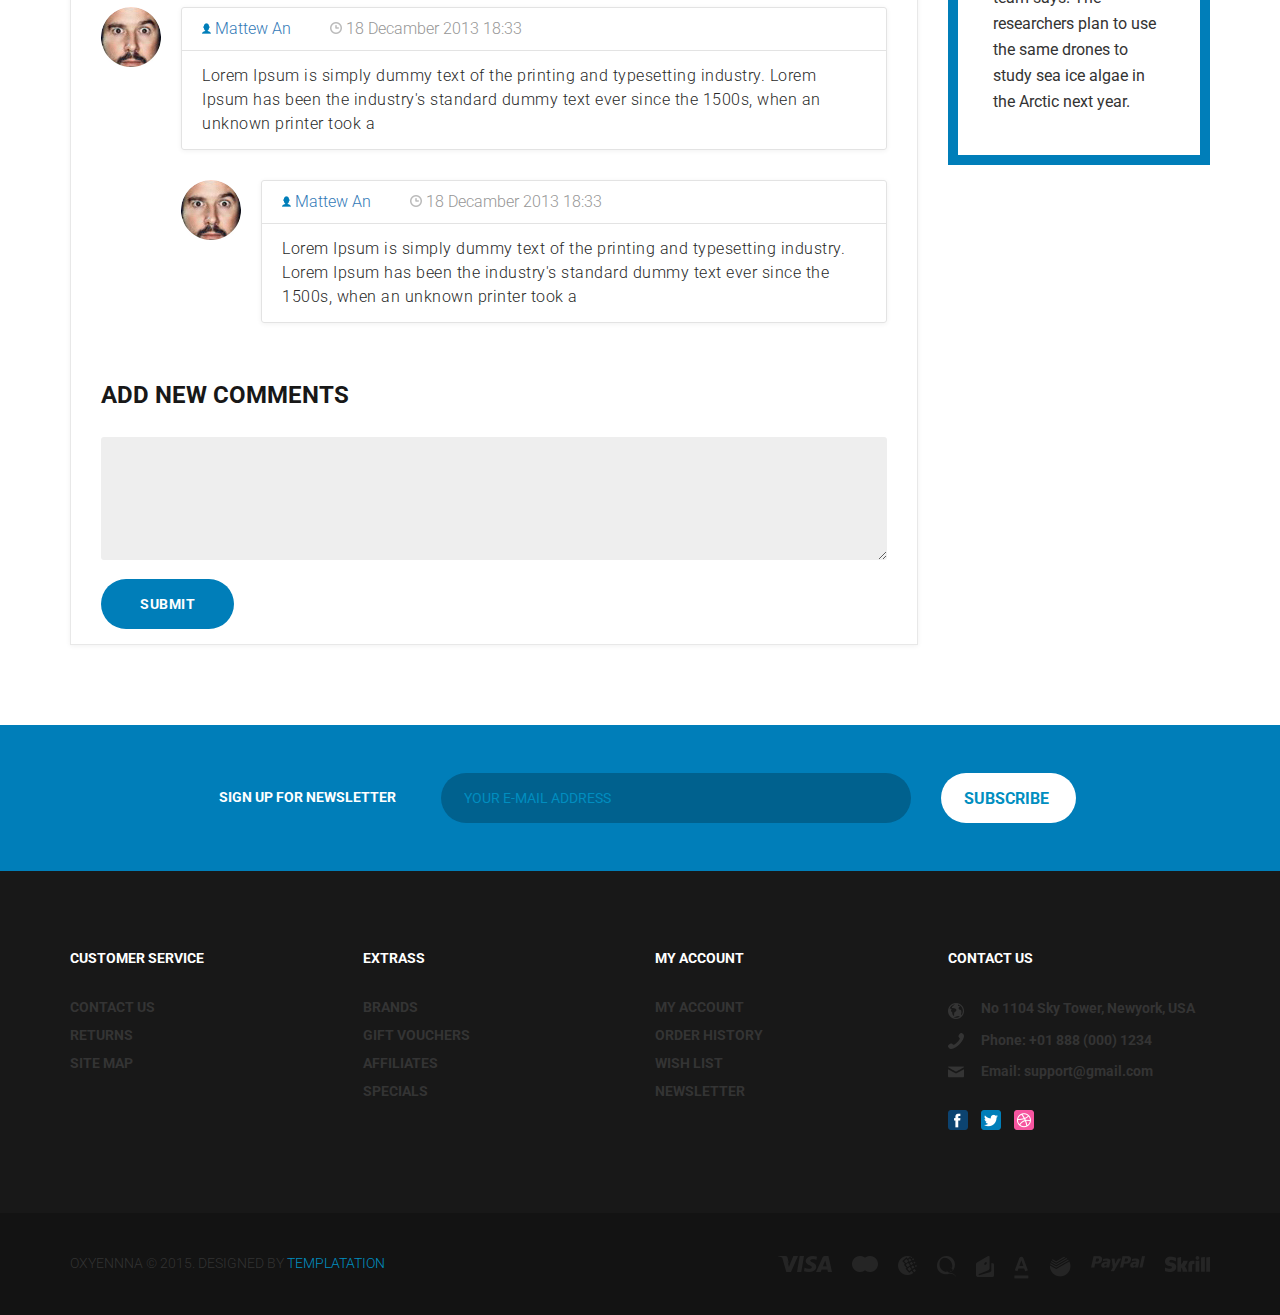
<file: oxena/post.html>
<!DOCTYPE html>
<html >
    <head>
        <title>Posts</title>
        <meta charset="utf-8">
        <meta http-equiv="X-UA-Compatible" content="IE=edge">
        <meta name="viewport" content="width=device-width, initial-scale=1">
        <link href='http://fonts.googleapis.com/css?family=Roboto:400,900italic,100,300,700,500,900,100italic,500italic,400italic,300italic,700italic' rel='stylesheet' type='text/css'>
        <link rel="stylesheet" href="css/bootstrap.min.css"/>
        <link rel="stylesheet" href="css/style.css">
        <link rel="stylesheet" href="http://maxcdn.bootstrapcdn.com/font-awesome/4.3.0/css/font-awesome.min.css">
        <link href="favicon.ico" rel="shortcut icon" type="image/x-icon" />
        <!--[if lt IE 9]>
        <script src="https://oss.maxcdn.com/html5shiv/3.7.2/html5shiv.min.js"></script>
        <script src="https://oss.maxcdn.com/respond/1.4.2/respond.min.js"></script>
        <![endif]-->
    </head>
    <body>
        <div id="loader-wrapper">
            <div class="loader-content loader-inner ball-scale-multiple">
                <div></div>
                <div></div>
                <div></div>
            </div>
        </div>
        <header class="header ">
            <div class="container clearfix">
                <a class="logo" href="index.html">
                    <img src="img/logo.png" alt="logo"/>
                </a>
                <div class="nav-panel">
                    <div class="menu-button">
                        <span></span>
                        <span></span>
                        <span></span>
                    </div>
                    <a class="logo-responsive" href="index.html">
                        <img src="img/logo-mobile.png" alt="logo"/>
                    </a>
                    <div class="user-panel">
                        <div class="basket  basket-head clearfix">
                            <i class="icon-basket"></i>
                            <span class="basket-text">
                                my cart
                            </span>
                            <span class="basket-info">2</span>
                        </div>
                        <a class="button" href="category.html">Shop</a>
                    </div>
                    <nav class="nav">
                        <ul>
                            <li class="item-menu"><a href="index.html">Home</a></li>
                            <li class="item-menu dropdown">
                                <a href="cart.html">All Pages </a>
                                <i class="m_icon icon-dropdown"></i>
                                <ul>
                                     <li class="item-menu"><a href="index.html"><i class="fa fa-home"></i>HomePage</a></li>
                                     <li class="item-menu"><a href="portfolio.html"><i class="fa fa-table"></i>Portfolio</a></li>
                                     <li class="item-menu"><a href="blog.html"><i class="fa fa-list-ul"></i>Blog</a></li>
                                     <li class="item-menu"><a href="post.html"><i class="fa fa-star"></i>Single Posts</a></li>
                                     <li class="item-menu"><a href="category.html"><i class="fa fa-th"></i>Category</a></li>
                                     <li class="item-menu"><a href="products-list.html"><i class="fa fa-list-alt"></i>Products List</a></li>
                                     <li class="item-menu"><a href="product.html"><i class="fa fa-align-justify"></i>Single Product</a></li>
                                     <li class="item-menu"><a href="cart.html"><i class="fa  fa-cart-plus"></i>Cart</a></li>
                                     <li class="item-menu"><a href="elements.html"><i class="fa fa-th"></i>Elements</a></li>
                                     <li class="item-menu"><a href="#"><i class="fa fa-bank"></i>This is</a>
                                        <ul>
                                             <li class="item-menu"><a href="#"><i class="fa fa-home"></i>Just For</a></li>
                                             <li class="item-menu"><a href="#"><i class="fa fa-th"></i>Demo Purpose</a></li>
                                             <li class="item-menu"><a href="#"><i class="fa fa-home"></i>Another</a></li>
                                             <li class="item-menu"><a href="#"><i class="fa fa-th"></i>Link</a></li>
                                        </ul>
                                     </li>
                                </ul>
                            </li>
                            <li class="item-menu"><a href="products-list.html">Products</a></li>
                            <li class="item-menu"><a href="blog.html">Blog</a></li>
                        </ul>
                    </nav>
                    <div class="layer-panel"></div>
                </div>
            </div>
            <div class="layer"></div>
            <div class="layer2"></div>
        </header>
        <div class="main-product">
            <div class="container">
                <div class="total">
                    <div class="main-info clearfix">
                        <span>2 ITEMS</span><br>
                        <span>ON $4000</span>
                    </div>
                    <a class="button button-black" href="#">IN MY CART</a>
                </div>
                <div class="main-item clearfix">
                    <img src="img/basket-item-2.jpg" alt="img"/>
                    <div class="main-item-name">
                        <a href="product.html">
                            VERY Cute
                            LACE-TRIM CHEEKY
                            Wear
                        </a>
                    </div>
                </div>
                <div class="main-item clearfix">
                    <img src="img/basket-item-1.jpg" alt="img"/>
                    <div class="main-item-name">
                        <a href="product.html">
                            VERY Cute
                            LACE-TRIM CHEEKY
                            Wear
                        </a>
                    </div>
                </div>
            </div>
        </div>
        <div class="content">
            <div class="content-title clearfix">
                <div class="container">
                    <ul class="list-title light clearfix">
                        <li><a href="index.html">index</a></li>
                        <li class="active"><a href="#">blog</a></li>
                    </ul>
                    <div id="config-item" class="config-btn config-btn-sd">
                        <i class="icon-config"></i>
                    </div>
                </div>

            </div>
            <div class="container">
                <div class="post-container clearfix">
                    <div class="row">
                        <div class="col-xs-12 col-md-8 col-lg-9">
                            <div class="post-entry">
                                <div class="post-title">Drones map algae growing underwater on Antarctic ice</div>
                                <div class="post-info">
                                    <a class="info-tag" href="#"><i class="icon-tag"></i>Rest</a>
                                    <a class="info-comment" href="#"><i class="icon-comment-blue"></i> 104 comments</a>
                                    <span class="info-date"><i class="icon-date"></i> 23.01.2013</span>
                                </div>
                                <img class="post-image img-responsive" src="img/post.jpg" alt=""> 
                                <div class="post-text">
                                    <p>Although the surface of Antarctica is almost completely white, a field of green and brown algae clings to the underside of the sea ice around the frozen continent.</p>
                                    <p>Previously, this underwater forest of algae was accessible only to marine creatures or specially trained divers. But now, researchers are using pioneering drones to scout out and map the miles of algae mats.</p>
                                    <p>The Antarctic algae begin growing in early spring and rely on the small amount of sunlight that penetrates the ice to survive. They play a key role in the Antarctic food chain by supplying food for krill and other tiny animals.</p>
                                    <p>"The ice algae account for 15 to 20 percent of the primary production in the Antarctic sea ice area," Brian Sorrell, one of the researchers working on the project for Aarhus University in Denmark, said in a statement. "They're particularly important because they utilize the weak light in spring, when there are no other primary producers to provide food and energy for the rest of the food chain."</p>
                                    <p>The diving drones are 8.2 feet (2.5 meters) long and are shaped like torpedoes. The devices are deployed from holes that the researchers cut into the thick ice using an oil burner and a steam drill. The carefully carved holes also happen to be an ideal entry point for hunting seals, and sometimes, the researchers have to share their space with seals and sea lions that crowd around the heaters set up to keep the holes from icing over.</p>
                                    <p>Algae growing on the bottom of sea ice absorb light at different wavelengths. Each torpedo-shaped drone is equipped with a radiometer that measures how much light each clump of algae absorbs. Based on the measurements, scientists can predict the total amount of algae growing under the ice.</p>
                                    <p>With this study, the team hopes to learn more about what factors influence the growth of Antarctic algae. Some evidence suggests that the rough texture of the bottom of the ice sheets is essential for the algae to grow. Rocky crystals of ice stick out to almost 4 inches (10 centimeters) from the bottom of the ice sheets, and small clumps of algae wedge themselves between these protruding crystals.</p>
                                    <p>Learning more about sea ice algae may reveal more about the complexities of the Antarctic food chain, the team says. The researchers plan to use the same drones to study sea ice algae in the Arctic next year.</p>
                                </div>
                                <div class="comment-wrapper">
                                    <div class="comment-label">comments <span>(3)</span></div>
                                    <ul class="comments">
                                        <li class="clearfix">
                                            <div class="comment-user">
                                                <a href="#"><img src="img/comment-user.jpg" alt=""></a>
                                            </div>
                                            <div class="comment-content">
                                                <div class="comment-header">
                                                    <a class="comment-name" href="#"><i class="icon-user"></i> Mattew An</a>
                                                    <span class="comment-date"><i class="icon-clock"></i> 18 Decamber 2013  18:33</span>
                                                </div>
                                                <div class="comment-post">
                                                    Lorem Ipsum is simply dummy text of the printing and typesetting industry. Lorem Ipsum has been the industry's standard dummy text ever since the 1500s, when an unknown printer took a                                                 
                                                </div>
                                                
                                            </div>
                                            <ul class="comments">
                                                <li class="clearfix">
                                                    <div class="comment-user">
                                                        <a href="#"><img src="img/comment-user.jpg" alt=""></a>
                                                    </div>
                                                    <div class="comment-content">
                                                        <div class="comment-header">
                                                            <a class="comment-name" href="#"><i class="icon-user"></i> Mattew An</a>
                                                            <span class="comment-date"><i class="icon-clock"></i> 18 Decamber 2013  18:33</span>
                                                        </div>
                                                        <div class="comment-post">
                                                            Lorem Ipsum is simply dummy text of the printing and typesetting industry. Lorem Ipsum has been the industry's standard dummy text ever since the 1500s, when an unknown printer took a                                                 
                                                        </div>
                                                        
                                                    </div>
                                                </li>
                                            </ul>                                            
                                        </li>
                                    </ul>

                                    <div class="comment-add">
                                        <form>
                                             <div class="comment-label">add new comments</div>
                                             <textarea class="comment-area"></textarea>
                                             <input class="btn-blue" type="submit" value="SUBMIT">
                                        </form>
                                    </div>
                                </div>
                            </div>                    
                        </div>
                        <div class="col-sidebar col-md-4 col-lg-3">
                            <div class="sidebar">
                                <div class="cat-container">
                                    <h3 class="sidebar-title">pajamas</h3>
                                    <div class="category-list">
                                        <ul>
                                            <li><a href="#">Pajamas<span>2</span></a></li>
                                            <li><a href="#">Lingerie<span>12</span></a></li>
                                            <li><a href="#">Babydolls & Slips<span>3</span></a></li>
                                            <li><a href="#">Robes & Slippers<span>13</span></a></li>
                                            <li><a href="#">Pajamas<span>5</span></a></li>
                                            <li><a href="#">Lingerie<span>11</span></a></li>
                                            <li><a href="#">Babydolls & Slips<span>111</span></a></li>
                                            <li><a href="#">Robes & Slippers<span>22</span></a></li>
                                            <li><a href="#">Pajamas<span>36</span></a></li>
                                            <li><a href="#">Lingerie<span>8</span></a></li>
                                            <li><a href="#">Babydolls & Slips<span>7</span></a></li>
                                            <li><a href="#">Robes & Slippers<span>222</span></a></li>
                                        </ul>
                                    </div>
                                </div>
                                <div class="sd-banner">
                                    <div class="sd-banner-text">
                                        <span class="spasing">SAVE</span>
                                        <span class="span-light">MONEY</span>
                                        IN GIFT
                                        <span class="span-thin">CARD</span>
                                    </div>
                                </div>
                                <div class="author-block">
                                    <img class="author-img img-responsive" src="img/author.jpg" alt="">
                                    <div class="author-name">Mattew An</div>
                                    <div class="author-text">Learning more about sea ice algae may reveal more about the complexities of the Antarctic food chain, the team says. The researchers plan to use the same drones to study sea ice algae in the Arctic next year.</div>
                                </div>
                            </div>
                        </div>
                    </div>
                </div>
            </div>
        </div>
        <div class="subscribe-block">
            <div class="container">
                <form class="form-subscribe clearfix" action="./">
                    <p class="form-info">SIGN UP FOR NEWSLETTER</p>
                    <div class="input-container clearfix">
                        <input class="subscribe-input" type="email" required placeholder="YOUR E-MAIL ADDRESS"/>
                        <input class="subscribe-submit" type="submit" value="SUBSCRIBE "/>
                    </div>
                </form>
            </div>
        </div>
        <footer class="footer">
            <div class="footer-top">
                <div class="container">
                    <div class="row">
                        <div class="col-sm-3 col-xs-6">
                            <h3 class="ftr-title">
                                CUSTOMER SERVICE
                            </h3>
                            <ul class="ftr-list">
                                <li><a href="#">CONTACT US</a></li>
                                <li><a href="#">RETURNS</a></li>
                                <li><a href="#">SITE MAP</a></li>
                            </ul>
                        </div>
                        <div class="col-sm-3 col-xs-6">
                            <h3 class="ftr-title">
                                EXTRASS
                            </h3>
                            <ul class="ftr-list">
                                <li><a href="#">BRANDS</a></li>
                                <li><a href="#">GIFT VOUCHERS</a></li>
                                <li><a href="#">AFFILIATES</a></li>
                                <li><a href="#">SPECIALS</a></li>
                            </ul>
                        </div>
                        <div class="col-sm-3 col-xs-6">
                            <h3 class="ftr-title">
                                MY ACCOUNT
                            </h3>
                            <ul class="ftr-list">
                                <li><a href="#">MY ACCOUNT</a></li>
                                <li><a href="#">ORDER HISTORY</a></li>
                                <li><a href="#">WISH LIST</a></li>
                                <li><a href="#">NEWSLETTER</a></li>
                            </ul>
                        </div>
                        <div class="col-sm-3 col-xs-6">
                            <h3 class="ftr-title">
                                CONTACT US
                            </h3>
                           <address class="address">
                               No 1104 Sky Tower, Newyork, USA
                               <i class="icon-address"></i>
                           </address>
                            <a class="contact-link contact-phone" href="tel:+018880001234"><i class="icon-phone"></i>Phone: +01 888 (000) 1234</a><br>
                            <a class="contact-link contact-email" href="mailto:support@gmail.com"><i class="icon-mail"></i> Email: support@gmail.com</a><br>
                            <div class="social">
                                <a class="icon-fb" href="#"></a>
                                <a class="icon-tw" href="#"></a>
                                <a class="icon-dr" href="#"></a>
                            </div>
                        </div>
                    </div>
                </div>
            </div>
            <div class="footer-bottom">
                <div class="container clearfix">
                    <div class="copy">Oxyennna © 2015. Designed by <a href="http://templatation.com">Templatation</a></div>
                    <div class="pay-icon">
                        <a href="#"><i class="icon-visa"></i></a>
                        <a href="#"><i class="icon-master"></i></a>
                        <a href="#"><i class="icon-webmoney"></i></a>
                        <a href="#"><i class="icon-qiwi"></i></a>
                        <a href="#"><i class="icon-yandex"></i></a>
                        <a href="#"><i class="icon-a"></i></a>
                        <a href="#"><i class="icon-alpha"></i></a>
                        <a href="#"><i class="icon-paypal"></i></a>
                        <a href="#"><i class="icon-skrill"></i></a>
                    </div>
                </div>
            </div>
        </footer>
        <script src="js/jquery-2.1.3.min.js"></script>
        <script src="js/bootstrap.min.js"></script>
        <script src="js/idangerous.swiper.min.js"></script>
        <script src="js/masonry.min.js"></script>
        <script src="js/imagelightbox.min.js"></script>        
        <script src="js/main.js"></script>
    </body>
</html>
</file>
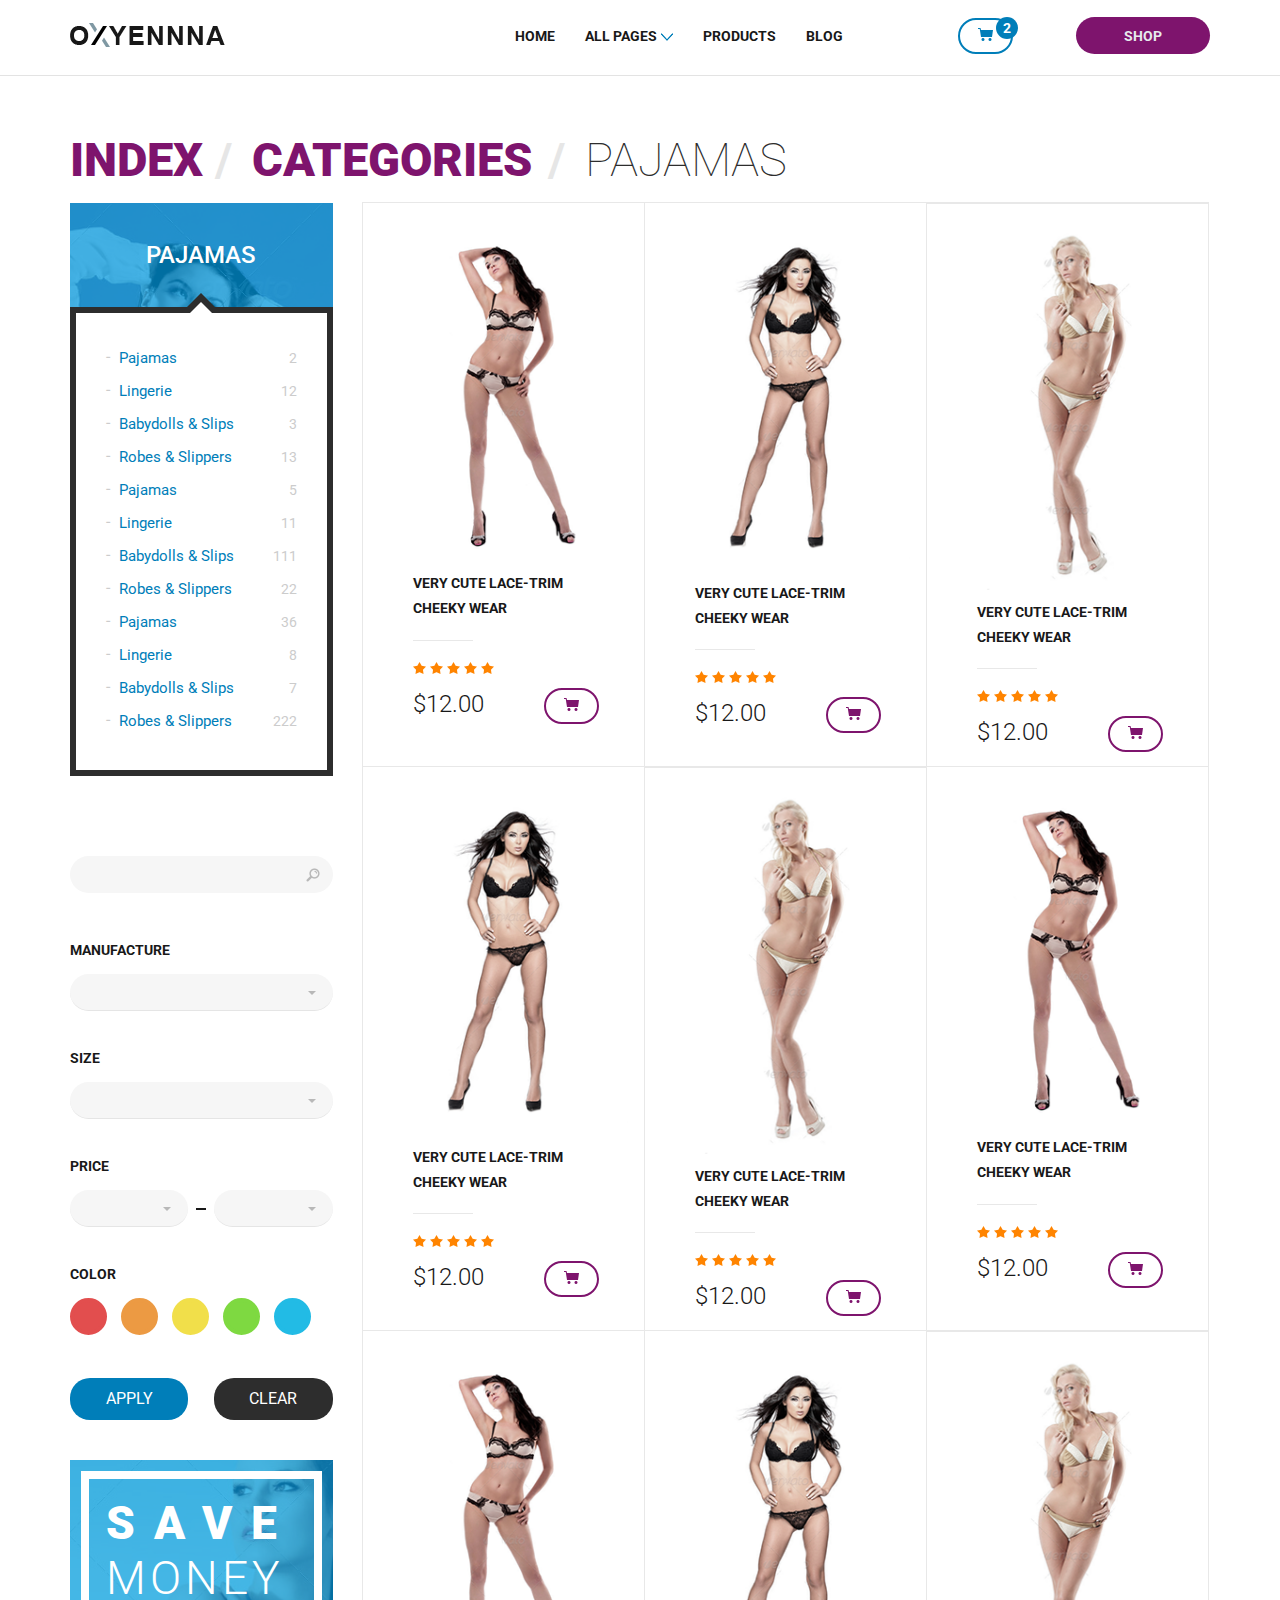
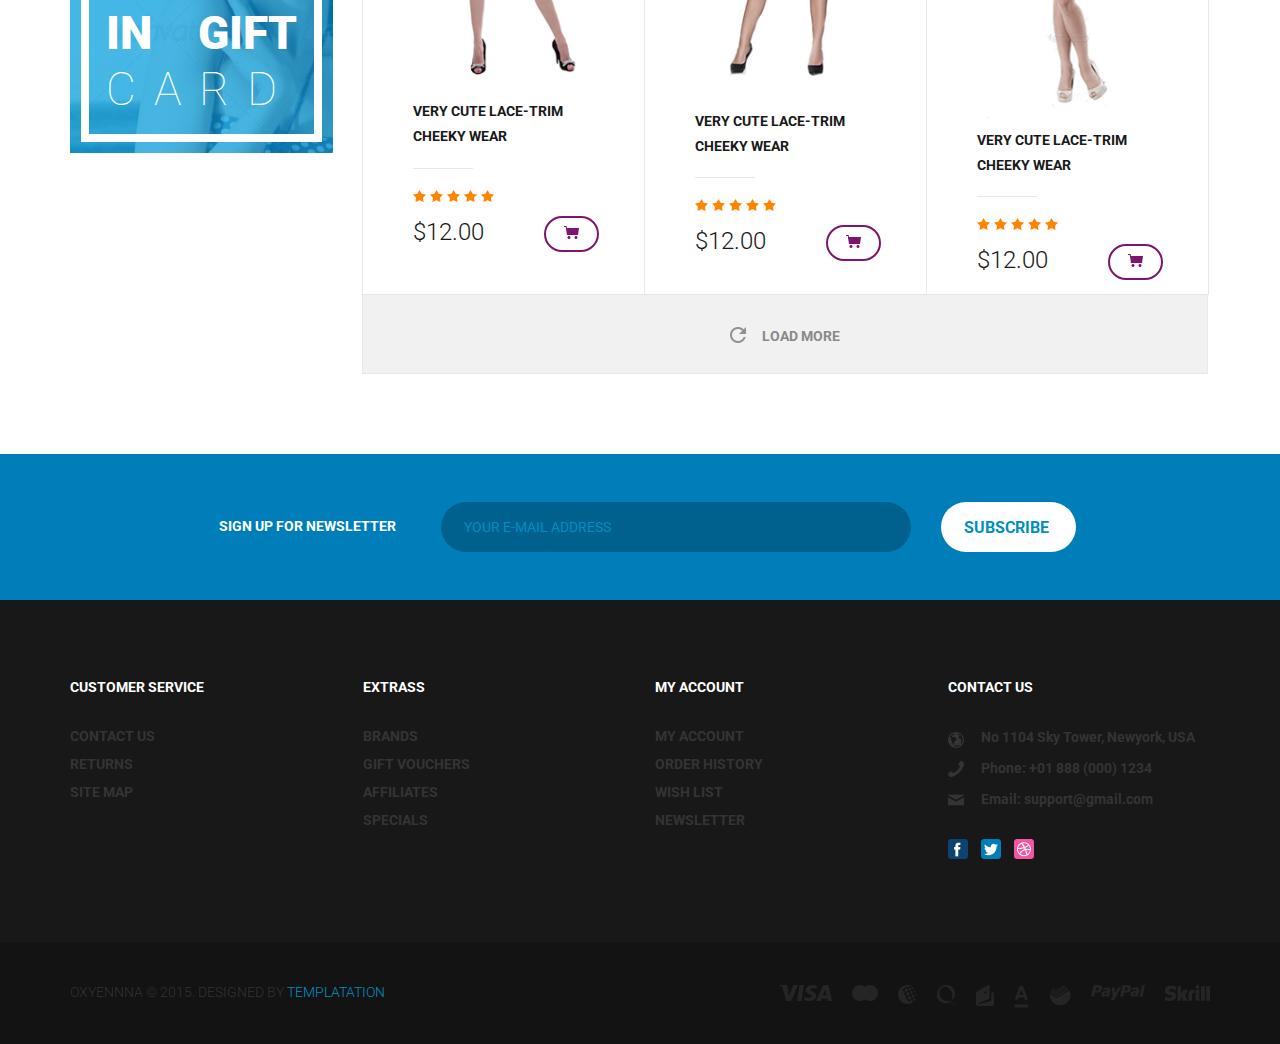
<file: oxena/products-list.html>
<!DOCTYPE html>
<html >
    <head>
        <title>Items</title>
        <meta charset="utf-8">
        <meta http-equiv="X-UA-Compatible" content="IE=edge">
        <meta name="viewport" content="width=device-width, initial-scale=1">
        <link href='http://fonts.googleapis.com/css?family=Roboto:400,900italic,100,300,700,500,900,100italic,500italic,400italic,300italic,700italic' rel='stylesheet' type='text/css'>
        <link rel="stylesheet" href="css/bootstrap.min.css"/>
        <link rel="stylesheet" href="css/style.css">
        <link rel="stylesheet" href="http://maxcdn.bootstrapcdn.com/font-awesome/4.3.0/css/font-awesome.min.css">
        <link href="favicon.ico" rel="shortcut icon" type="image/x-icon" />
        <!--[if lt IE 9]>
        <script src="https://oss.maxcdn.com/html5shiv/3.7.2/html5shiv.min.js"></script>
        <script src="https://oss.maxcdn.com/respond/1.4.2/respond.min.js"></script>
        <![endif]-->
    </head>
    <body>
        <div id="loader-wrapper">
            <div class="loader-content loader-inner ball-scale-multiple">
                <div></div>
                <div></div>
                <div></div>
            </div>
        </div>
        <header class="header ">
            <div class="container clearfix">
                <a class="logo" href="index.html">
                    <img src="img/logo.png" alt="logo"/>
                </a>
                <div class="nav-panel">
                    <div class="menu-button">
                        <span></span>
                        <span></span>
                        <span></span>
                    </div>
                    <a class="logo-responsive" href="index.html">
                        <img src="img/logo-mobile.png" alt="logo"/>
                    </a>
                    <div class="user-panel">
                        <div class="basket  basket-head clearfix">
                            <i class="icon-basket"></i>
                            <span class="basket-text">
                                my cart
                            </span>
                            <span class="basket-info">2</span>
                        </div>
                        <a class="button" href="category.html">Shop</a>
                    </div>
                    <nav class="nav">
                        <ul>
                            <li class="item-menu"><a href="index.html">Home</a></li>
                            <li class="item-menu dropdown">
                                <a href="cart.html">All Pages </a>
                                <i class="m_icon icon-dropdown"></i>
                                <ul>
                                     <li class="item-menu"><a href="index.html"><i class="fa fa-home"></i>HomePage</a></li>
                                     <li class="item-menu"><a href="portfolio.html"><i class="fa fa-table"></i>Portfolio</a></li>
                                     <li class="item-menu"><a href="blog.html"><i class="fa fa-list-ul"></i>Blog</a></li>
                                     <li class="item-menu"><a href="post.html"><i class="fa fa-star"></i>Single Posts</a></li>
                                     <li class="item-menu"><a href="category.html"><i class="fa fa-th"></i>Category</a></li>
                                     <li class="item-menu"><a href="products-list.html"><i class="fa fa-list-alt"></i>Products List</a></li>
                                     <li class="item-menu"><a href="product.html"><i class="fa fa-align-justify"></i>Single Product</a></li>
                                     <li class="item-menu"><a href="cart.html"><i class="fa  fa-cart-plus"></i>Cart</a></li>
                                     <li class="item-menu"><a href="elements.html"><i class="fa fa-th"></i>Elements</a></li>
                                     <li class="item-menu"><a href="#"><i class="fa fa-bank"></i>This is</a>
                                        <ul>
                                             <li class="item-menu"><a href="#"><i class="fa fa-home"></i>Just For</a></li>
                                             <li class="item-menu"><a href="#"><i class="fa fa-th"></i>Demo Purpose</a></li>
                                             <li class="item-menu"><a href="#"><i class="fa fa-home"></i>Another</a></li>
                                             <li class="item-menu"><a href="#"><i class="fa fa-th"></i>Link</a></li>
                                        </ul>
                                     </li>
                                </ul>
                            </li>
                            <li class="item-menu"><a href="products-list.html">Products</a></li>
                            <li class="item-menu"><a href="blog.html">Blog</a></li>
                        </ul>
                    </nav>
                    <div class="layer-panel"></div>
                </div>
            </div>
            <div class="layer"></div>
            <div class="layer2"></div>
        </header>
        <div class="main-product">
            <div class="container">
                <div class="total">
                    <div class="main-info clearfix">
                        <span>2 ITEMS</span><br>
                        <span>ON $4000</span>
                    </div>
                    <a class="button button-black" href="#">IN MY CART</a>
                </div>
                <div class="main-item clearfix">
                    <img src="img/basket-item-2.jpg" alt="img"/>
                    <div class="main-item-name">
                        <a href="product.html">
                            VERY Cute
                            LACE-TRIM CHEEKY
                            Wear
                        </a>
                    </div>
                </div>
                <div class="main-item clearfix">
                    <img src="img/basket-item-1.jpg" alt="img"/>
                    <div class="main-item-name">
                        <a href="product.html">
                            VERY Cute
                            LACE-TRIM CHEEKY
                            Wear
                        </a>
                    </div>
                </div>
            </div>
        </div>
        <div class="content cart-content">
            <div class="content-title clearfix">
                <div class="container">
                    <ul class="list-title">
                        <li><a href="index.html">index</a></li>
                        <li><a href="index.html">categories</a>
                        </li>
                        <li class="active"><a href="#">Pajamas</a></li>
                    </ul>
                    <div id="config-item" class="config-btn config-btn-sd">
                        <i class="icon-config"></i>
                    </div>
                </div>
            </div>
            <div class="container">
                <div class="row">
                    <div class="col-lg-3 col-sidebar col-md-4">
                        <div class="sidebar">
                            <div class="cat-container">
                                <h3 class="sidebar-title">pajamas</h3>
                                <div class="category-list">
                                    <ul>
                                        <li><a href="#">Pajamas<span>2</span></a></li>
                                        <li><a href="#">Lingerie<span>12</span></a></li>
                                        <li><a href="#">Babydolls & Slips<span>3</span></a></li>
                                        <li><a href="#">Robes & Slippers<span>13</span></a></li>
                                        <li><a href="#">Pajamas<span>5</span></a></li>
                                        <li><a href="#">Lingerie<span>11</span></a></li>
                                        <li><a href="#">Babydolls & Slips<span>111</span></a></li>
                                        <li><a href="#">Robes & Slippers<span>22</span></a></li>
                                        <li><a href="#">Pajamas<span>36</span></a></li>
                                        <li><a href="#">Lingerie<span>8</span></a></li>
                                        <li><a href="#">Babydolls & Slips<span>7</span></a></li>
                                        <li><a href="#">Robes & Slippers<span>222</span></a></li>
                                    </ul>
                                </div>
                            </div>
                            <div class="search-block">
                                <form class="search-form clearfix" action="./">
                                    <input class="sr-input" type="text"/>
                                    <input class="sr-submit" type="submit" value=""/>
                                </form>
                                <form class="det-search-form" action="./">
                                    <div class="search-parameter">
                                        <label class="search-name">manufacture</label>
                                        <select class="turnintodropdown">
                                            <option> </option>
                                            <option>IT</option>
                                            <option>Development</option>
                                            <option>Design</option>
                                            <option>Marketing</option>
                                        </select>
                                    </div>

                                    <div class="search-parameter">
                                        <label class="search-name">size</label>
                                        <select class="turnintodropdown">
                                            <option> </option>
                                            <option>IT</option>
                                            <option>Development</option>
                                            <option>Design</option>
                                            <option>Marketing</option>
                                        </select>
                                    </div>

                                    <div class="search-parameter clearfix">
                                        <label class="search-name clearfix">price</label>
                                        <div class="prise-from">
                                            <select class="turnintodropdown">
                                                <option> </option>
                                                <option>1000</option>
                                                <option>2000</option>
                                                <option>3000</option>
                                                <option>4000</option>
                                            </select>
                                        </div>
                                        <div class="sign">

                                        </div>
                                        <div class="prise-from">
                                            <select class="turnintodropdown">
                                                <option> </option>
                                                <option>1000</option>
                                                <option>2000</option>
                                                <option>3000</option>
                                                <option>4000</option>
                                            </select>
                                        </div>
                                    </div>
                                    <div class="search-parameter">
                                        <div class="search-name">color</div>
                                        <span class="color color-1"></span>
                                        <span class="color color-2"></span>
                                        <span class="color color-3"></span>
                                        <span class="color color-4"></span>
                                        <span class="color color-5"></span>
                                    </div>
                                    <div class="search-parameter clearfix">
                                        <input class="submit-btn" type="submit" value="apply"/>
                                        <input class="submit-btn submit-reset" type="reset" value="clear"/>
                                    </div>
                                </form>
                            </div>
                            <div class="sd-banner">
                                <div class="sd-banner-text">
                                    <span class="spasing">SAVE</span>
                                    <span class="span-light">MONEY</span>
                                    IN GIFT
                                    <span class="span-thin">CARD</span>
                                </div>
                            </div>
                        </div>
                    </div>
                    <div class="col-md-8 col-lg-9 ">
                        <div class="cart-container clearfix">
                            <div class="items-card item-box col-lg-4 col-sm-6 col-md-6 no-padding">
                                <img src="img/items.png" alt="img"/>
                                <div class="product-info product-info-animate">
                                    <h3 class="item-title">
                                        <a href="product.html">
                                            VERY Cute
                                            LACE-TRIM CHEEKY
                                            Wear
                                        </a>
                                    </h3>
                                    <div class="item-info">
                                        <div class="item-star">
                                            <i class="icon-star"></i>
                                            <i class="icon-star"></i>
                                            <i class="icon-star"></i>
                                            <i class="icon-star"></i>
                                            <i class="icon-star active"></i>
                                        </div>
                                        <div class="item-price-box clearfix">
                                            <span class="item-price">
                                                $12.00
                                            </span>
                                            <div class="basket">
                                                <i class="icon-basket-violet "></i>
                                            </div>
                                        </div>
                                    </div>
                                </div>
                                <div class="items-mask">
                                    <h3 class="mask-title">
                                        <a href="product.html">
                                            VERY Cute<br>
                                            LACE-TRIM<br>
                                            CHEEKY Wear
                                        </a>
                                    </h3>
                                    <div class="description">
                                        <div class="desc-product clearfix">
                                            <div class="desc-name">
                                                Manufacture:
                                            </div>
                                            <div class="line"></div>
                                            <div class="desc-info">
                                                Matart
                                            </div>
                                        </div>
                                        <div class="desc-product clearfix">
                                            <div class="desc-name">
                                                SIZE:
                                            </div>
                                            <div class="line"></div>
                                            <div class="desc-info">
                                                S, L, XL, XXL
                                            </div>
                                        </div>
                                        <div class="desc-product clearfix">
                                            <div class="desc-name">
                                                Colors:
                                            </div>
                                            <div class="line"></div>
                                            <div class="desc-info">
                                                <span class="color color-1"></span>
                                                <span class="color color-2"></span>
                                                <span class="color color-3"></span>
                                                <span class="color color-4"></span>
                                                <span class="color color-5"></span>
                                            </div>
                                        </div>
                                        <div class="item-info">
                                            <div class="item-star">
                                                <i class="icon-star-w"></i>
                                                <i class="icon-star-w"></i>
                                                <i class="icon-star-w"></i>
                                                <i class="icon-star-w"></i>
                                                <i class="icon-star-b"></i>
                                            </div>
                                            <div class="item-price-box clearfix">
                                                <span class="item-price">
                                                    $12.00
                                                </span>
                                                <div class="basket">
                                                    <i class="icon-basket-white "></i>
                                                </div>
                                            </div>
                                        </div>
                                    </div>
                                </div>
                            </div>
                            <div class="items-card item-box  col-lg-4 col-sm-6  col-md-6 no-padding">
                                <img src="img/item-2.png" alt="img"/>
                                <div class="product-info product-info-animate">
                                    <h3 class="item-title">
                                        <a href="product.html">
                                            VERY Cute
                                            LACE-TRIM CHEEKY
                                            Wear
                                        </a>
                                    </h3>
                                    <div class="item-info">
                                        <div class="item-star">
                                            <i class="icon-star"></i>
                                            <i class="icon-star"></i>
                                            <i class="icon-star"></i>
                                            <i class="icon-star"></i>
                                            <i class="icon-star active"></i>
                                        </div>
                                        <div class="item-price-box clearfix">
                                            <span class="item-price">
                                                $12.00
                                            </span>
                                            <div class="basket">
                                                <i class="icon-basket-violet "></i>
                                            </div>
                                        </div>
                                    </div>
                                </div>
                                <div class="items-mask">
                                    <h3 class="mask-title">
                                        <a href="product.html">
                                            VERY Cute<br>
                                            LACE-TRIM<br>
                                            CHEEKY Wear
                                        </a>
                                    </h3>
                                    <div class="description">
                                        <div class="desc-product clearfix">
                                            <div class="desc-name">
                                                Manufacture:
                                            </div>
                                            <div class="line"></div>
                                            <div class="desc-info">
                                                Matart
                                            </div>
                                        </div>
                                        <div class="desc-product clearfix">
                                            <div class="desc-name">
                                                SIZE:
                                            </div>
                                            <div class="line"></div>
                                            <div class="desc-info">
                                                S, L, XL, XXL
                                            </div>
                                        </div>
                                        <div class="desc-product clearfix">
                                            <div class="desc-name">
                                                Colors:
                                            </div>
                                            <div class="line"></div>
                                            <div class="desc-info">
                                                <span class="color color-1"></span>
                                                <span class="color color-2"></span>
                                                <span class="color color-3"></span>
                                                <span class="color color-4"></span>
                                                <span class="color color-5"></span>
                                            </div>
                                        </div>
                                        <div class="item-info">
                                            <div class="item-star">
                                                <i class="icon-star-w"></i>
                                                <i class="icon-star-w"></i>
                                                <i class="icon-star-w"></i>
                                                <i class="icon-star-w"></i>
                                                <i class="icon-star-b"></i>
                                            </div>
                                            <div class="item-price-box clearfix">
                                                <span class="item-price">
                                                    $12.00
                                                </span>
                                                <div class="basket">
                                                    <i class="icon-basket-white "></i>
                                                </div>
                                            </div>
                                        </div>
                                    </div>
                                </div>
                            </div>
                            <div class="items-card item-box  col-lg-4  col-sm-6 col-md-6 no-padding">
                                <img src="img/item-3.png" alt="img"/>
                                <div class="product-info product-info-animate">
                                    <h3 class="item-title">
                                        <a href="product.html">
                                            VERY Cute
                                            LACE-TRIM CHEEKY
                                            Wear
                                        </a>
                                    </h3>
                                    <div class="item-info">
                                        <div class="item-star">
                                            <i class="icon-star"></i>
                                            <i class="icon-star"></i>
                                            <i class="icon-star"></i>
                                            <i class="icon-star"></i>
                                            <i class="icon-star active"></i>
                                        </div>
                                        <div class="item-price-box clearfix">
                                            <span class="item-price">
                                                $12.00
                                            </span>
                                            <div class="basket">
                                                <i class="icon-basket-violet "></i>
                                            </div>
                                        </div>
                                    </div>
                                </div>
                                <div class="items-mask">
                                    <h3 class="mask-title">
                                        <a href="product.html">
                                            VERY Cute<br>
                                            LACE-TRIM<br>
                                            CHEEKY Wear
                                        </a>
                                    </h3>
                                    <div class="description">
                                        <div class="desc-product clearfix">
                                            <div class="desc-name">
                                                Manufacture:
                                            </div>
                                            <div class="line"></div>
                                            <div class="desc-info">
                                                Matart
                                            </div>
                                        </div>
                                        <div class="desc-product clearfix">
                                            <div class="desc-name">
                                                SIZE:
                                            </div>
                                            <div class="line"></div>
                                            <div class="desc-info">
                                                S, L, XL, XXL
                                            </div>
                                        </div>
                                        <div class="desc-product clearfix">
                                            <div class="desc-name">
                                                Colors:
                                            </div>
                                            <div class="line"></div>
                                            <div class="desc-info">
                                                <span class="color color-1"></span>
                                                <span class="color color-2"></span>
                                                <span class="color color-3"></span>
                                                <span class="color color-4"></span>
                                                <span class="color color-5"></span>
                                            </div>
                                        </div>
                                        <div class="item-info">
                                            <div class="item-star">
                                                <i class="icon-star-w"></i>
                                                <i class="icon-star-w"></i>
                                                <i class="icon-star-w"></i>
                                                <i class="icon-star-w"></i>
                                                <i class="icon-star-b"></i>
                                            </div>
                                            <div class="item-price-box clearfix">
                                                <span class="item-price">
                                                    $12.00
                                                </span>
                                                <div class="basket">
                                                    <i class="icon-basket-white "></i>
                                                </div>
                                            </div>
                                        </div>
                                    </div>
                                </div>
                            </div>
                            <div class="items-card item-box  col-lg-4 col-sm-6  col-md-6 no-padding">
                                <img src="img/item-2.png" alt="img"/>
                                <div class="product-info product-info-animate">
                                    <h3 class="item-title">
                                        <a href="product.html">
                                            VERY Cute
                                            LACE-TRIM CHEEKY
                                            Wear
                                        </a>
                                    </h3>
                                    <div class="item-info">
                                        <div class="item-star">
                                            <i class="icon-star"></i>
                                            <i class="icon-star"></i>
                                            <i class="icon-star"></i>
                                            <i class="icon-star"></i>
                                            <i class="icon-star active"></i>
                                        </div>
                                        <div class="item-price-box clearfix">
                                            <span class="item-price">
                                                $12.00
                                            </span>
                                            <div class="basket">
                                                <i class="icon-basket-violet "></i>
                                            </div>
                                        </div>
                                    </div>
                                </div>
                                <div class="items-mask">
                                    <h3 class="mask-title">
                                        <a href="product.html">
                                            VERY Cute<br>
                                            LACE-TRIM<br>
                                            CHEEKY Wear
                                        </a>
                                    </h3>
                                    <div class="description">
                                        <div class="desc-product clearfix">
                                            <div class="desc-name">
                                                Manufacture:
                                            </div>
                                            <div class="line"></div>
                                            <div class="desc-info">
                                                Matart
                                            </div>
                                        </div>
                                        <div class="desc-product clearfix">
                                            <div class="desc-name">
                                                SIZE:
                                            </div>
                                            <div class="line"></div>
                                            <div class="desc-info">
                                                S, L, XL, XXL
                                            </div>
                                        </div>
                                        <div class="desc-product clearfix">
                                            <div class="desc-name">
                                                Colors:
                                            </div>
                                            <div class="line"></div>
                                            <div class="desc-info">
                                                <span class="color color-1"></span>
                                                <span class="color color-2"></span>
                                                <span class="color color-3"></span>
                                                <span class="color color-4"></span>
                                                <span class="color color-5"></span>
                                            </div>
                                        </div>
                                        <div class="item-info">
                                            <div class="item-star">
                                                <i class="icon-star-w"></i>
                                                <i class="icon-star-w"></i>
                                                <i class="icon-star-w"></i>
                                                <i class="icon-star-w"></i>
                                                <i class="icon-star-b"></i>
                                            </div>
                                            <div class="item-price-box clearfix">
                                                <span class="item-price">
                                                    $12.00
                                                </span>
                                                <div class="basket">
                                                    <i class="icon-basket-white "></i>
                                                </div>
                                            </div>
                                        </div>
                                    </div>
                                </div>
                            </div>
                            <div class="items-card item-box  col-lg-4 col-sm-6  col-md-6 no-padding">
                                <img src="img/item-3.png" alt="img"/>
                                <div class="product-info product-info-animate">
                                    <h3 class="item-title">
                                        <a href="product.html">
                                            VERY Cute
                                            LACE-TRIM CHEEKY
                                            Wear
                                        </a>
                                    </h3>
                                    <div class="item-info">
                                        <div class="item-star">
                                            <i class="icon-star"></i>
                                            <i class="icon-star"></i>
                                            <i class="icon-star"></i>
                                            <i class="icon-star"></i>
                                            <i class="icon-star active"></i>
                                        </div>
                                        <div class="item-price-box clearfix">
                                            <span class="item-price">
                                                $12.00
                                            </span>
                                            <div class="basket">
                                                <i class="icon-basket-violet "></i>
                                            </div>
                                        </div>
                                    </div>
                                </div>
                                <div class="items-mask">
                                    <h3 class="mask-title">
                                        <a href="product.html">
                                            VERY Cute<br>
                                            LACE-TRIM<br>
                                            CHEEKY Wear
                                        </a>
                                    </h3>
                                    <div class="description">
                                        <div class="desc-product clearfix">
                                            <div class="desc-name">
                                                Manufacture:
                                            </div>
                                            <div class="line"></div>
                                            <div class="desc-info">
                                                Matart
                                            </div>
                                        </div>
                                        <div class="desc-product clearfix">
                                            <div class="desc-name">
                                                SIZE:
                                            </div>
                                            <div class="line"></div>
                                            <div class="desc-info">
                                                S, L, XL, XXL
                                            </div>
                                        </div>
                                        <div class="desc-product clearfix">
                                            <div class="desc-name">
                                                Colors:
                                            </div>
                                            <div class="line"></div>
                                            <div class="desc-info">
                                                <span class="color color-1"></span>
                                                <span class="color color-2"></span>
                                                <span class="color color-3"></span>
                                                <span class="color color-4"></span>
                                                <span class="color color-5"></span>
                                            </div>
                                        </div>
                                        <div class="item-info">
                                            <div class="item-star">
                                                <i class="icon-star-w"></i>
                                                <i class="icon-star-w"></i>
                                                <i class="icon-star-w"></i>
                                                <i class="icon-star-w"></i>
                                                <i class="icon-star-b"></i>
                                            </div>
                                            <div class="item-price-box clearfix">
                                                <span class="item-price">
                                                    $12.00
                                                </span>
                                                <div class="basket">
                                                    <i class="icon-basket-white "></i>
                                                </div>
                                            </div>
                                        </div>
                                    </div>
                                </div>
                            </div>
                            <div class="items-card item-box  col-lg-4  col-sm-6 col-md-6 no-padding">
                                <img src="img/items.png" alt="img"/>
                                <div class="product-info product-info-animate">
                                    <h3 class="item-title">
                                        <a href="product.html">
                                            VERY Cute
                                            LACE-TRIM CHEEKY
                                            Wear
                                        </a>
                                    </h3>
                                    <div class="item-info">
                                        <div class="item-star">
                                            <i class="icon-star"></i>
                                            <i class="icon-star"></i>
                                            <i class="icon-star"></i>
                                            <i class="icon-star"></i>
                                            <i class="icon-star active"></i>
                                        </div>
                                        <div class="item-price-box clearfix">
                                            <span class="item-price">
                                                $12.00
                                            </span>
                                            <div class="basket">
                                                <i class="icon-basket-violet "></i>
                                            </div>
                                        </div>
                                    </div>
                                </div>
                                <div class="items-mask">
                                    <h3 class="mask-title">
                                        <a href="product.html">
                                            VERY Cute<br>
                                            LACE-TRIM<br>
                                            CHEEKY Wear
                                        </a>
                                    </h3>
                                    <div class="description">
                                        <div class="desc-product clearfix">
                                            <div class="desc-name">
                                                Manufacture:
                                            </div>
                                            <div class="line"></div>
                                            <div class="desc-info">
                                                Matart
                                            </div>
                                        </div>
                                        <div class="desc-product clearfix">
                                            <div class="desc-name">
                                                SIZE:
                                            </div>
                                            <div class="line"></div>
                                            <div class="desc-info">
                                                S, L, XL, XXL
                                            </div>
                                        </div>
                                        <div class="desc-product clearfix">
                                            <div class="desc-name">
                                                Colors:
                                            </div>
                                            <div class="line"></div>
                                            <div class="desc-info">
                                                <span class="color color-1"></span>
                                                <span class="color color-2"></span>
                                                <span class="color color-3"></span>
                                                <span class="color color-4"></span>
                                                <span class="color color-5"></span>
                                            </div>
                                        </div>
                                        <div class="item-info">
                                            <div class="item-star">
                                                <i class="icon-star-w"></i>
                                                <i class="icon-star-w"></i>
                                                <i class="icon-star-w"></i>
                                                <i class="icon-star-w"></i>
                                                <i class="icon-star-b"></i>
                                            </div>
                                            <div class="item-price-box clearfix">
                                                <span class="item-price">
                                                    $12.00
                                                </span>
                                                <div class="basket">
                                                    <i class="icon-basket-white "></i>
                                                </div>
                                            </div>
                                        </div>
                                    </div>
                                </div>
                            </div>
                            <div class="items-card item-box  col-lg-4  col-sm-6  col-md-6 no-padding">
                                <img src="img/items.png" alt="img"/>
                                <div class="product-info product-info-animate">
                                    <h3 class="item-title">
                                        <a href="product.html">
                                            VERY Cute
                                            LACE-TRIM CHEEKY
                                            Wear
                                        </a>
                                    </h3>
                                    <div class="item-info">
                                        <div class="item-star">
                                            <i class="icon-star"></i>
                                            <i class="icon-star"></i>
                                            <i class="icon-star"></i>
                                            <i class="icon-star"></i>
                                            <i class="icon-star active"></i>
                                        </div>
                                        <div class="item-price-box clearfix">
                                            <span class="item-price">
                                                $12.00
                                            </span>
                                            <div class="basket">
                                                <i class="icon-basket-violet "></i>
                                            </div>
                                        </div>
                                    </div>
                                </div>
                                <div class="items-mask">
                                    <h3 class="mask-title">
                                        <a href="product.html">
                                            VERY Cute<br>
                                            LACE-TRIM<br>
                                            CHEEKY Wear
                                        </a>
                                    </h3>
                                    <div class="description">
                                        <div class="desc-product clearfix">
                                            <div class="desc-name">
                                                Manufacture:
                                            </div>
                                            <div class="line"></div>
                                            <div class="desc-info">
                                                Matart
                                            </div>
                                        </div>
                                        <div class="desc-product clearfix">
                                            <div class="desc-name">
                                                SIZE:
                                            </div>
                                            <div class="line"></div>
                                            <div class="desc-info">
                                                S, L, XL, XXL
                                            </div>
                                        </div>
                                        <div class="desc-product clearfix">
                                            <div class="desc-name">
                                                Colors:
                                            </div>
                                            <div class="line"></div>
                                            <div class="desc-info">
                                                <span class="color color-1"></span>
                                                <span class="color color-2"></span>
                                                <span class="color color-3"></span>
                                                <span class="color color-4"></span>
                                                <span class="color color-5"></span>
                                            </div>
                                        </div>
                                        <div class="item-info">
                                            <div class="item-star">
                                                <i class="icon-star-w"></i>
                                                <i class="icon-star-w"></i>
                                                <i class="icon-star-w"></i>
                                                <i class="icon-star-w"></i>
                                                <i class="icon-star-b"></i>
                                            </div>
                                            <div class="item-price-box clearfix">
                                                <span class="item-price">
                                                    $12.00
                                                </span>
                                                <div class="basket">
                                                    <i class="icon-basket-white "></i>
                                                </div>
                                            </div>
                                        </div>
                                    </div>
                                </div>
                            </div>
                            <div class="items-card item-box  col-lg-4 col-sm-6  col-md-6 no-padding">
                                <img src="img/item-2.png" alt="img"/>
                                <div class="product-info product-info-animate">
                                    <h3 class="item-title">
                                        <a href="product.html">
                                            VERY Cute
                                            LACE-TRIM CHEEKY
                                            Wear
                                        </a>
                                    </h3>
                                    <div class="item-info">
                                        <div class="item-star">
                                            <i class="icon-star"></i>
                                            <i class="icon-star"></i>
                                            <i class="icon-star"></i>
                                            <i class="icon-star"></i>
                                            <i class="icon-star active"></i>
                                        </div>
                                        <div class="item-price-box clearfix">
                                            <span class="item-price">
                                                $12.00
                                            </span>
                                            <div class="basket">
                                                <i class="icon-basket-violet "></i>
                                            </div>
                                        </div>
                                    </div>
                                </div>
                                <div class="items-mask">
                                    <h3 class="mask-title">
                                        <a href="product.html">
                                            VERY Cute<br>
                                            LACE-TRIM<br>
                                            CHEEKY Wear
                                        </a>
                                    </h3>
                                    <div class="description">
                                        <div class="desc-product clearfix">
                                            <div class="desc-name">
                                                Manufacture:
                                            </div>
                                            <div class="line"></div>
                                            <div class="desc-info">
                                                Matart
                                            </div>
                                        </div>
                                        <div class="desc-product clearfix">
                                            <div class="desc-name">
                                                SIZE:
                                            </div>
                                            <div class="line"></div>
                                            <div class="desc-info">
                                                S, L, XL, XXL
                                            </div>
                                        </div>
                                        <div class="desc-product clearfix">
                                            <div class="desc-name">
                                                Colors:
                                            </div>
                                            <div class="line"></div>
                                            <div class="desc-info">
                                                <span class="color color-1"></span>
                                                <span class="color color-2"></span>
                                                <span class="color color-3"></span>
                                                <span class="color color-4"></span>
                                                <span class="color color-5"></span>
                                            </div>
                                        </div>
                                        <div class="item-info">
                                            <div class="item-star">
                                                <i class="icon-star-w"></i>
                                                <i class="icon-star-w"></i>
                                                <i class="icon-star-w"></i>
                                                <i class="icon-star-w"></i>
                                                <i class="icon-star-b"></i>
                                            </div>
                                            <div class="item-price-box clearfix">
                                                <span class="item-price">
                                                    $12.00
                                                </span>
                                                <div class="basket">
                                                    <i class="icon-basket-white "></i>
                                                </div>
                                            </div>
                                        </div>
                                    </div>
                                </div>
                            </div>
                            <div class="items-card item-box  col-lg-4 col-sm-6  col-md-6 no-padding">
                                <img src="img/item-3.png" alt="img"/>
                                <div class="product-info product-info-animate">
                                    <h3 class="item-title">
                                        <a href="product.html">
                                            VERY Cute
                                            LACE-TRIM CHEEKY
                                            Wear
                                        </a>
                                    </h3>
                                    <div class="item-info">
                                        <div class="item-star">
                                            <i class="icon-star"></i>
                                            <i class="icon-star"></i>
                                            <i class="icon-star"></i>
                                            <i class="icon-star"></i>
                                            <i class="icon-star active"></i>
                                        </div>
                                        <div class="item-price-box clearfix">
                                            <span class="item-price">
                                                $12.00
                                            </span>
                                            <div class="basket">
                                                <i class="icon-basket-violet "></i>
                                            </div>
                                        </div>
                                    </div>
                                </div>
                                <div class="items-mask">
                                    <h3 class="mask-title">
                                        <a href="product.html">
                                            VERY Cute<br>
                                            LACE-TRIM<br>
                                            CHEEKY Wear
                                        </a>
                                    </h3>
                                    <div class="description">
                                        <div class="desc-product clearfix">
                                            <div class="desc-name">
                                                Manufacture:
                                            </div>
                                            <div class="line"></div>
                                            <div class="desc-info">
                                                Matart
                                            </div>
                                        </div>
                                        <div class="desc-product clearfix">
                                            <div class="desc-name">
                                                SIZE:
                                            </div>
                                            <div class="line"></div>
                                            <div class="desc-info">
                                                S, L, XL, XXL
                                            </div>
                                        </div>
                                        <div class="desc-product clearfix">
                                            <div class="desc-name">
                                                Colors:
                                            </div>
                                            <div class="line"></div>
                                            <div class="desc-info">
                                                <span class="color color-1"></span>
                                                <span class="color color-2"></span>
                                                <span class="color color-3"></span>
                                                <span class="color color-4"></span>
                                                <span class="color color-5"></span>
                                            </div>
                                        </div>
                                        <div class="item-info">
                                            <div class="item-star">
                                                <i class="icon-star-w"></i>
                                                <i class="icon-star-w"></i>
                                                <i class="icon-star-w"></i>
                                                <i class="icon-star-w"></i>
                                                <i class="icon-star-b"></i>
                                            </div>
                                            <div class="item-price-box clearfix">
                                                <span class="item-price">
                                                    $12.00
                                                </span>
                                                <div class="basket">
                                                    <i class="icon-basket-white "></i>
                                                </div>
                                            </div>
                                        </div>
                                    </div>
                                </div>
                            </div>
                         </div>
                         <div class="load-more">
                             <i class="icon-load"></i>
                             LOAD MORE
                         </div>
                    </div>
                </div>
            </div>
        </div>
        <div class="subscribe-block">
            <div class="container">
                <form class="form-subscribe clearfix" action="./">
                    <p class="form-info">SIGN UP FOR NEWSLETTER</p>
                    <div class="input-container clearfix">
                        <input class="subscribe-input" type="email" required placeholder="YOUR E-MAIL ADDRESS"/>
                        <input class="subscribe-submit" type="submit" value="SUBSCRIBE "/>
                    </div>
                </form>
            </div>
        </div>
        <footer class="footer">
            <div class="footer-top">
                <div class="container">
                    <div class="row">
                        <div class="col-sm-3 col-xs-6">
                            <h3 class="ftr-title">
                                CUSTOMER SERVICE
                            </h3>
                            <ul class="ftr-list">
                                <li><a href="#">CONTACT US</a></li>
                                <li><a href="#">RETURNS</a></li>
                                <li><a href="#">SITE MAP</a></li>
                            </ul>
                        </div>
                        <div class="col-sm-3 col-xs-6">
                            <h3 class="ftr-title">
                                EXTRASS
                            </h3>
                            <ul class="ftr-list">
                                <li><a href="#">BRANDS</a></li>
                                <li><a href="#">GIFT VOUCHERS</a></li>
                                <li><a href="#">AFFILIATES</a></li>
                                <li><a href="#">SPECIALS</a></li>
                            </ul>
                        </div>
                        <div class="col-sm-3 col-xs-6">
                            <h3 class="ftr-title">
                                MY ACCOUNT
                            </h3>
                            <ul class="ftr-list">
                                <li><a href="#">MY ACCOUNT</a></li>
                                <li><a href="#">ORDER HISTORY</a></li>
                                <li><a href="#">WISH LIST</a></li>
                                <li><a href="#">NEWSLETTER</a></li>
                            </ul>
                        </div>
                        <div class="col-sm-3 col-xs-6">
                            <h3 class="ftr-title">
                                CONTACT US
                            </h3>
                           <address class="address">
                               No 1104 Sky Tower, Newyork, USA
                               <i class="icon-address"></i>
                           </address>
                            <a class="contact-link contact-phone" href="tel:+018880001234"><i class="icon-phone"></i>Phone: +01 888 (000) 1234</a><br>
                            <a class="contact-link contact-email" href="mailto:support@gmail.com"><i class="icon-mail"></i> Email: support@gmail.com</a><br>
                            <div class="social">
                                <a class="icon-fb" href="#"></a>
                                <a class="icon-tw" href="#"></a>
                                <a class="icon-dr" href="#"></a>
                            </div>
                        </div>
                    </div>
                </div>
            </div>
            <div class="footer-bottom">
                <div class="container clearfix">
                    <div class="copy">Oxyennna © 2015. Designed by <a href="http://templatation.com">Templatation</a></div>
                    <div class="pay-icon">
                        <a href="#"><i class="icon-visa"></i></a>
                        <a href="#"><i class="icon-master"></i></a>
                        <a href="#"><i class="icon-webmoney"></i></a>
                        <a href="#"><i class="icon-qiwi"></i></a>
                        <a href="#"><i class="icon-yandex"></i></a>
                        <a href="#"><i class="icon-a"></i></a>
                        <a href="#"><i class="icon-alpha"></i></a>
                        <a href="#"><i class="icon-paypal"></i></a>
                        <a href="#"><i class="icon-skrill"></i></a>
                    </div>
                </div>
            </div>
        </footer>
        <script src="js/jquery-2.1.3.min.js"></script>
        <script src="js/bootstrap.min.js"></script>
        <script src="js/idangerous.swiper.min.js"></script>
        <script src="js/select.js"></script>
        <script src="js/masonry.min.js"></script>
        <script src="js/imagelightbox.min.js"></script>
        <script src="js/main.js"></script>
    </body>
</html>
</file>
<file: oxena/css/style.css>
/*STYLE.CSS*/
/*-------------------------------------------------------------------------------------------------------------------------------*/
/*This is main CSS file that contains custom style rules used in this template*/
/*-------------------------------------------------------------------------------------------------------------------------------*/
/* Template Name: Oxyennna.*/
/* Version: 1.0 Initial Release*/
/* Build Date: 15-10-2015*/
/* Author: Oleg.*/
/* Website: http://moonart.net.ua/freedom/ 
/* Copyright: (C) 2015 */
/*-------------------------------------------------------------------------------------------------------------------------------*/
/*--------------------------------------------------------*/
/* TABLE OF CONTENTS: */
/*--------------------------------------------------------*/
/* 01 - LOADER*/
/* 02 - RESET */
/* 03 - PLUGINS */
/* 04 - BASE */
/* 05 - ELEMENTS */
/* 06 - MODIFIERS */
/* 07 - SPRITE */
/* 08 - HEADER */
/* 09 - NAVIGATION */
/* 10 - HOME BANNER  */
/* 11 - CATEGORY BOX  */
/* 12 - POPULAR CONTAINER  */
/* 13 - DESCRIPTION BLOCK  */
/* 14 - SUBSCRIBE BLOCK  */
/* 15 - SEARCH PANEL  */
/* 16 - ITEMS CONTENT  */
/* 17 - SIDEBAR  */
/* 18 - PRODUCT PAGE  */
/* 19 - BLOG */
/* 20 - FOOTER */
/*-------------------------------------------------------------------------------------------------------------------------------*/
/* 01 - LOADER */
/*-------------------------------------------------------------------------------------------------------------------------------*/
#loader-wrapper {
  position: fixed;
  width: 100%;
  height: 100%;
  left: 0;
  top: 0;
  z-index: 9999999999999;
  background: #fff;
}

.loader-content {
  position: absolute;
  text-align: center;
  left: 50%;
  top: 50%;
  transform: translate(-50%, -50%);
}

@-webkit-keyframes ball-scale-multiple {
  0% {
    -webkit-transform: scale(0);
    transform: scale(0);
    opacity: 0;
  }
  5% {
    opacity: 1;
  }
  100% {
    -webkit-transform: scale(1);
    transform: scale(1);
    opacity: 0;
  }
}
@keyframes ball-scale-multiple {
  0% {
    -webkit-transform: scale(0);
    transform: scale(0);
    opacity: 0;
  }
  5% {
    opacity: 1;
  }
  100% {
    -webkit-transform: scale(1);
    transform: scale(1);
    opacity: 0;
  }
}
.ball-scale-multiple > div:nth-child(2) {
  -webkit-animation-delay: 0.2s;
  animation-delay: 0.2s;
}

.ball-scale-multiple > div:nth-child(3) {
  -webkit-animation-delay: 0.4s;
  animation-delay: 0.4s;
}

.ball-scale-multiple > div {
  background-color: #007eb9;
  width: 15px;
  height: 15px;
  border-radius: 100%;
  margin: 2px;
  -webkit-animation-fill-mode: both;
  animation-fill-mode: both;
  position: absolute;
  left: 0px;
  top: 0px;
  opacity: 0;
  margin: 0;
  width: 60px;
  height: 60px;
  -webkit-animation: ball-scale-multiple 1s 0s linear infinite;
  animation: ball-scale-multiple 1s 0s linear infinite;
}

/*-------------------------------------------------------------------------------------------------------------------------------*/
/* 02 - RESET */
/*-------------------------------------------------------------------------------------------------------------------------------*/
html, body, div, span, applet, object, iframe,
h1, h2, h3, h4, h5, h6, p, blockquote, pre,
a, abbr, acronym, address, big, cite, code,
del, dfn, em, img, ins, kbd, q, s, samp,
small, strike, strong, sub, sup, tt, var,
b, u, i, center,
dl, dt, dd, ol, ul, li,
fieldset, form, label, legend,
table, caption, tbody, tfoot, thead, tr, th, td,
article, aside, canvas, details, embed,
figure, figcaption, footer, header, hgroup,
menu, nav, output, ruby, section, summary,
time, mark, audio, video {
  margin: 0;
  padding: 0;
  border: 0;
  font: inherit;
  font-size: 100%;
  vertical-align: baseline;
}

html {
  line-height: 1;
}

ol, ul {
  list-style: none;
}

table {
  border-collapse: collapse;
  border-spacing: 0;
}

caption, th, td {
  text-align: left;
  font-weight: normal;
  vertical-align: middle;
}

q, blockquote {
  quotes: none;
}

q:before, q:after, blockquote:before, blockquote:after {
  content: "";
  content: none;
}

a img {
  border: none;
}

article, aside, details, figcaption, figure, footer, header, hgroup, main, menu, nav, section, summary {
  display: block;
}

/*-------------------------------------------------------------------------------------------------------------------------------*/
/* 03- PLUGINS */
/*-------------------------------------------------------------------------------------------------------------------------------*/
.swiper-container {
  margin: 0 auto;
  position: relative;
  overflow: hidden;
  -webkit-backface-visibility: hidden;
  -moz-backface-visibility: hidden;
  -ms-backface-visibility: hidden;
  -o-backface-visibility: hidden;
  backface-visibility: hidden;
  /* Fix of Webkit flickering */
  /*z-index: 1;*/
}

.swiper-wrapper {
  position: relative;
  width: 100%;
  -webkit-transition-property: -webkit-transform, left, top;
  -webkit-transition-duration: 0s;
  -webkit-transform: translate3d(0px, 0, 0);
  -webkit-transition-timing-function: ease;
  -moz-transition-property: -moz-transform, left, top;
  -moz-transition-duration: 0s;
  -moz-transform: translate3d(0px, 0, 0);
  -moz-transition-timing-function: ease;
  -o-transition-property: -o-transform, left, top;
  -o-transition-duration: 0s;
  -o-transform: translate3d(0px, 0, 0);
  -o-transition-timing-function: ease;
  -o-transform: translate(0px, 0px);
  -ms-transition-property: -ms-transform, left, top;
  -ms-transition-duration: 0s;
  -ms-transform: translate3d(0px, 0, 0);
  -ms-transition-timing-function: ease;
  transition-property: transform, left, top;
  transition-duration: 0s;
  transform: translate3d(0px, 0, 0);
  transition-timing-function: ease;
  -webkit-box-sizing: content-box;
  -moz-box-sizing: content-box;
  box-sizing: content-box;
}

.swiper-free-mode > .swiper-wrapper {
  -webkit-transition-timing-function: ease-out;
  -moz-transition-timing-function: ease-out;
  -ms-transition-timing-function: ease-out;
  -o-transition-timing-function: ease-out;
  transition-timing-function: ease-out;
  margin: 0 auto;
}

.swiper-slide {
  float: left;
  -webkit-box-sizing: content-box;
  -moz-box-sizing: content-box;
  box-sizing: border-box;
}

/* IE10 Windows Phone 8 Fixes */
.swiper-wp8-horizontal {
  -ms-touch-action: pan-y;
}

.swiper-wp8-vertical {
  -ms-touch-action: pan-x;
}

/*-------------------------------------------------------------------------------------------------------------------------------*/
/* 04- BASE */
/*-------------------------------------------------------------------------------------------------------------------------------*/
body {
  font-family: 'Roboto','Open Sans', sans-serif;
}

a:hover {
  text-decoration: none;
}

input:focus, textarea:focus, a:focus {
  outline: none;
}

/*-------------------------------------------------------------------------------------------------------------------------------*/
/* 05- ELEMENTS */
/*-------------------------------------------------------------------------------------------------------------------------------*/
.swiper-arrow-left, .swiper-arrow-right, .swiper-arrow-b-left, .swiper-arrow-b-right {
  position: absolute;
  top: 50%;
  transform: translate(0, -50%);
  z-index: 5;
  cursor: pointer;
}

@media screen and (max-width: 760px) {
  .swiper-arrow-left, .swiper-arrow-right {
    display: none;
  }
}

.swiper-arrow-left, .swiper-arrow-b-left {
  left: 95px;
}
@media screen and (max-width: 1500px) {
  .swiper-arrow-left, .swiper-arrow-b-left {
    left: 50px;
  }
}
@media screen and (max-width: 1200px) {
  .swiper-arrow-left, .swiper-arrow-b-left {
    left: 15px;
  }
}

.swiper-arrow-right, .swiper-arrow-b-right {
  right: 95px;
}
@media screen and (max-width: 1500px) {
  .swiper-arrow-right, .swiper-arrow-b-right {
    right: 50px;
  }
}
@media screen and (max-width: 1200px) {
  .swiper-arrow-right, .swiper-arrow-b-right {
    right: 15px;
  }
}

.pagination-hide {
  display: none;
}

.swiper-pagination-switch {
  width: 9px;
  height: 9px;
  background: #fff;
  border-radius: 50%;
  display: inline-block;
  margin: 0 5px;
  border: 3px solid transparent;
  cursor: pointer;
  position: relative;
  top: -2px;
}

.pagination {
  position: absolute;
  bottom: -15px;
  left: 50%;
  transform: translateX(-50%);
}

.swiper-active-switch {
  border: 2px solid #fff;
  background: transparent;
  width: 13px;
  height: 13px;
  top: 0;
}

.title, .title-block {
  font-size: 60px;
  font-weight: 100;
  color: #181818;
  text-transform: uppercase;
  line-height: 1.3;
  margin-bottom: 26px;
}

@media screen and (max-width: 992px) {
  .title {
    font-size: 40px;
  }
}
@media screen and (max-width: 760px) {
  .title {
    font-size: 30px;
    color: #fff;
    text-align: center;
  }
}

.title-block {
  font-size: 40px;
  margin-bottom: 33px;
}

/*-------------------------------------------------------------------------------------------------------------------------------*/
/* 06- MODIFIERS */
/*-------------------------------------------------------------------------------------------------------------------------------*/
.clearfix:before,
.clearfix:after {
  display: table;
  content: " ";
}

.clearfix:after {
  clear: both;
}

.transition-hover, a, .button, .price-span, .subscribe-submit, .address, .contact-link {
  transition: color 0.3s linear, background 0.3s linear;
}

.button {
  background: #7e146d;
  font-size: 14px;
  font-weight: 700;
  text-transform: uppercase;
  display: inline-block;
  border-radius: 30px;
  padding: 17px 22px 18px;
  color: #e7eaed;
}
.button:hover {
  background: #181818;
  color: #fff;
}

.button-white {
  color: #8c1f7b;
  background: #fff;
}
.button-white:hover {
  color: #fff;
  background: #7e146d;
}

.button-black {
  background: #181818;
  color: #fff;
}
.button-black:hover {
  color: #fff;
  background: #7e146d;
}

/*-------------------------------------------------------------------------------------------------------------------------------*/
/* 07- SPRITE */
/*-------------------------------------------------------------------------------------------------------------------------------*/
.icon-add, .icon-goto, .icon-paypal-h, .pay-icon a .icon-paypal:after, .icon-paypal, .icon-visa-h, .pay-icon a .icon-visa:after,
.icon-visa, .icon-skrill-h, .pay-icon a .icon-skrill:after, .icon-skrill, .icon-close, .icon-basket-big,
.icon-master-h,
.pay-icon a .icon-master:after, .icon-master, .icon-mous-b, .icon-mous, .icon-alpha-h, .pay-icon a .icon-alpha:after,
.icon-alpha, .icon-dr, .icon-fb, .icon-star-big-n, .icon-star-big,
.icon-tw, .icon-qiwi-h, .pay-icon a .icon-qiwi:after, .icon-qiwi, .icon-webmoney-h, .pay-icon a .icon-webmoney:after, .icon-webmoney,
.icon-yandex-h,
.pay-icon a .icon-yandex:after, .icon-yandex, .swiper-arrow-b-left, .swiper-arrow-b-right, .swiper-arrow-left,
.swiper-arrow-right, .icon-address-h, .address i:after, .icon-address, .icon-config, .icon-load,
.icon-mail-h,
.contact-email i:after, .icon-mail, .icon-phone-h, .contact-phone i:after, .icon-phone, .icon-a-h, .pay-icon a .icon-a:after,
.icon-a, .icon-basket-violet, .icon-basket-white, .item-price-box .basket:hover i, .icon-basket, .icon-search-h,
.icon-search, .icon-star-b, .icon-star-noactive, .icon-star-w, .icon-star,
.left-min-nav, .right-min-nav, .icon-comment, .icon-date, .icon-tag, .icon-comment-blue, .icon-user, .icon-clock, .icon-search-white,
.left-mini, .right-mini, .icon-tweet, .icon-dropdown, .icon-dropdown-right  {
  display: inline-block;
  background: url("../img/sprite.png") no-repeat;
  text-indent: -9999px;
  text-align: left;
}

.icon-add {
  background-position: -0px -0px;
  width: 64px;
  height: 64px;
}

.icon-goto {
  background-position: -0px -64px;
  width: 64px;
  height: 64px;
}

.icon-paypal-h, .pay-icon a .icon-paypal:after {
  background-position: -0px -128px;
  width: 54px;
  height: 16px;
}

.icon-paypal {
  background-position: -0px -144px;
  width: 54px;
  height: 16px;
}

.icon-visa-h, .pay-icon a .icon-visa:after {
  background-position: -0px -160px;
  width: 54px;
  height: 16px;
}

.icon-visa {
  background-position: -0px -176px;
  width: 54px;
  height: 16px;
}

.icon-skrill-h, .pay-icon a .icon-skrill:after {
  background-position: -0px -192px;
  width: 45px;
  height: 16px;
}

.icon-skrill {
  background-position: -0px -208px;
  width: 45px;
  height: 16px;
}

.icon-close {
  background-position: -0px -224px;
  width: 36px;
  height: 36px;
}

.icon-basket-big {
  background-position: -0px -260px;
  width: 34px;
  height: 28px;
}

.icon-master-h, .pay-icon a .icon-master:after {
  background-position: -36px -224px;
  width: 26px;
  height: 16px;
}

.icon-master {
  background-position: -36px -240px;
  width: 26px;
  height: 16px;
}

.icon-mous-b {
  background-position: -36px -256px;
  width: 24px;
  height: 37px;
}

.icon-mous {
  background-position: -0px -288px;
  width: 24px;
  height: 37px;
}

.icon-alpha-h, .pay-icon a .icon-alpha:after {
  background-position: -24px -293px;
  width: 22px;
  height: 21px;
}

.icon-alpha {
  background-position: -24px -314px;
  width: 22px;
  height: 21px;
}

.icon-dr {
  background-position: -0px -325px;
  width: 20px;
  height: 20px;
}

.icon-fb {
  background-position: -20px -335px;
  width: 20px;
  height: 20px;
}

.icon-star-big-n {
  background-position: -40px -335px;
  width: 20px;
  height: 18px;
}

.icon-star-big {
  background-position: -0px -345px;
  width: 20px;
  height: 18px;
}

.icon-tw {
  background-position: -40px -353px;
  width: 20px;
  height: 20px;
}

.icon-qiwi-h, .pay-icon a .icon-qiwi:after {
  background-position: -45px -192px;
  width: 19px;
  height: 21px;
}

.icon-qiwi {
  background-position: -20px -355px;
  width: 19px;
  height: 21px;
}

.icon-webmoney-h, .pay-icon a .icon-webmoney:after {
  background-position: -0px -363px;
  width: 19px;
  height: 19px;
}

.icon-webmoney {
  background-position: -39px -373px;
  width: 19px;
  height: 19px;
}

.icon-yandex-h, .pay-icon a .icon-yandex:after {
  background-position: -46px -293px;
  width: 18px;
  height: 21px;
}

.icon-yandex {
  background-position: -19px -376px;
  width: 18px;
  height: 21px;
}

.swiper-arrow-b-left {
  background-position: -0px -382px;
  width: 18px;
  height: 30px;
}

.swiper-arrow-b-right {
  background-position: -37px -392px;
  width: 18px;
  height: 30px;
}

.swiper-arrow-left {
  background-position: -18px -397px;
  width: 18px;
  height: 30px;
}

.swiper-arrow-right {
  background-position: -0px -412px;
  width: 18px;
  height: 30px;
}

.icon-address-h, .address i:after {
  background-position: -46px -314px;
  width: 16px;
  height: 16px;
}

.icon-address {
  background-position: -36px -422px;
  width: 16px;
  height: 16px;
}

.icon-config {
  background-position: -18px -427px;
  width: 16px;
  height: 16px;
}

.icon-load {
  background-position: -34px -438px;
  width: 16px;
  height: 16px;
}

.icon-mail-h, .contact-email i:after {
  background-position: -0px -442px;
  width: 16px;
  height: 12px;
}

.icon-mail {
  background-position: -16px -443px;
  width: 16px;
  height: 12px;
}

.icon-phone-h, .contact-phone i:after {
  background-position: -0px -454px;
  width: 16px;
  height: 16px;
}

.icon-phone {
  background-position: -32px -454px;
  width: 16px;
  height: 16px;
}

.icon-a-h, .pay-icon a .icon-a:after {
  background-position: -48px -454px;
  width: 15px;
  height: 23px;
}

.icon-a {
  background-position: -16px -455px;
  width: 15px;
  height: 23px;
}

.icon-basket-violet {
  background-position: -0px -470px;
  width: 15px;
  height: 13px;
}

.icon-basket-white, .item-price-box .basket:hover i {
  background-position: -31px -470px;
  width: 15px;
  height: 13px;
}

.icon-basket {
  background-position: -46px -477px;
  width: 15px;
  height: 13px;
}

.icon-search-h {
  background-position: -50px -438px;
  width: 14px;
  height: 14px;
}

.icon-search {
  background-position: -15px -478px;
  width: 14px;
  height: 14px;
}

.icon-star-b {
  background-position: -0px -483px;
  width: 13px;
  height: 12px;
}

.icon-star-noactive {
  background-position: -29px -483px;
  width: 13px;
  height: 12px;
}

.icon-star-w {
  background-position: -42px -490px;
  width: 13px;
  height: 12px;
}

.icon-star {
  background-position: -13px -492px;
  width: 13px;
  height: 12px;
}

.left-min-nav {
  background-position: -54px -128px;
  width: 8px;
  height: 14px;
}

.right-min-nav {
  background-position: -54px -142px;
  width: 8px;
  height: 14px;
}

.icon-comment{
  background-position: -26px -496px;
  width:16px;
  height:14px;
}

.icon-tag{
  background-position: -29px -511px;
  width:16px;
  height:12px;  
}

.icon-comment-blue{
  background-position: 0px -504px;
  width:16px;
  height:14px;  
}

.icon-date{
  background-position: -46px -507px;
  width:16px;
  height:16px;  
}

.icon-user{
  background-position: -16px -510px;
  width:9px;
  height:11px;  
}

.icon-clock{
  background-position: 0px -518px;
  width:12px;
  height:12px;   
}

.icon-search-white{
  background-position: -44px -523px;
  width:20px;
  height:20px; 
}

.left-mini{
  background-position: -8px -530px;
  width:7px;
  height:11px;   
}

.right-mini{
  background-position: 0px -530px;
  width:7px;
  height:11px;   
}

.icon-tweet{
  background-position: -16px -523px;
  width:28px;
  height:25px;    
}
.icon-dropdown{
  background-position: 0px -552px;
  width:12px;
  height:8px;   
}
.icon-dropdown-right{
  background-position: -12px -552px;
  width:6px;
  height:8px;   
}
/*-------------------------------------------------------------------------------------------------------------------------------*/
/* 08- HEADER*/
/*-------------------------------------------------------------------------------------------------------------------------------*/
.header {
  border-bottom: 1px solid #e3e3e3;
  padding: 17px 0 17px;
  position: relative;
  z-index: 111111;
  width: 100%;
  background: #fff;
  transition: background 0.3s ease;
}
.header .basket {
  margin-right: 63px;
  float: left;
  background: #fff;
  transition: background 0.2s linear, border-color 0.2s linear;
  position: relative;
  z-index: 55555;
}
@media screen and (max-width: 992px) {
  .header .basket {
    float: none;
    width: 200px;
    display: block;
    margin-right: 0;
    margin-bottom: 20px;
    padding-right: 4px;
    padding-top: 3px;
    padding-bottom: 3px;
    border-color: #fff;
    background: #fff;
  }
  .header .basket:hover {
    background: #181818;
    border-color: #181818;
  }
}
.header .button {
  float: right;
  padding: 12px 48px 11px;
  border-radius: 20px;
}
@media screen and (max-width: 992px) {
  .header .button {
    float: none;
    width: 200px;
    display: block;
    margin-right: 0;
    text-align: center;
    padding-left: 15px;
    padding-right: 15px;
    background: #007eb9;
  }
  .header .button:hover {
    background: #fff;
    color: #007eb9;
  }
}
.header .menu-button span {
  background: #22bbe5;
}

.basket-text {
  display: none;
}
@media screen and (max-width: 992px) {
  .basket-text {
    display: inline-block;
    font-size: 14px;
    font-weight: 700;
    color: #007eb9;
    text-transform: uppercase;
    margin-left: 10px;
    padding-top: 7px;
  }
}

.logo {
  float: left;
  margin-top: 6px;
}
@media screen and (max-width: 992px) {
  .logo {
    float: none;
    display: table;
    margin: 10px auto 0;
  }
}

.logo-responsive {
  display: none;
}
@media screen and (max-width: 992px) {
  .logo-responsive {
    display: block;
    text-align: center;
    margin-bottom: 40px;
  }
}

.nav-panel {
  float: right;
}
@media screen and (max-width: 992px) {
  .nav-panel {
    position: absolute;
    height: 100%;
    left: 0;
    top: 0;
    background: #83226e;
    padding-top: 27px;
    transform: translateX(-240px);
    transition: transform 0.8s ease;
    z-index: 10000;
  }
}

.nav-panel-active {
  transform: translateX(0);
}

.position {
  position: fixed;
}

.user-panel {
  float: right;
}
@media screen and (max-width: 992px) {
  .user-panel {
    float: none;
    padding: 0 20px;
  }
}

.basket {
  border: 2px solid #007eb9;
  padding: 8px 18px;
  display: inline-block;
  position: relative;
  border-radius: 20px;
  margin-top: 1px;
  cursor: pointer;
}

.basket-info {
  width: 22px;
  height: 22px;
  background: #007eb9;
  color: #fff;
  font-size: 14px;
  font-weight: 700;
  position: absolute;
  right: -7px;
  top: -3px;
  line-height: 22px;
  text-align: center;
  border-radius: 50%;
}
@media screen and (max-width: 992px) {
  .basket-info {
    background: #007eb9 !important;
    color: #fff !important;
    position: static;
    float: right;
    display: inline-block;
    width: auto;
    height: auto;
    padding: 2px 16px;
    border-radius: 20px;
  }
}

.header-mod {
  background: none;
  border: none;
  position: absolute;
  left: 0;
  top: 0;
  width: 100%;
  z-index: 111111;
}
.header-mod .basket {
  border-color: #fff;
  background: #fff;
}
.header-mod .basket-info {
  background: #fff;
  color: #ea3729;
}
.header-mod .item-menu a:hover {
  color: #fff;
}
.header-mod .item-menu.dropdown ul a:hover{
  color: #007EB9;
}
.header-mod .menu-button span {
  background: #fff;
}

.header-fixed {
  position: fixed;
}

/*-------------------------------------------------------------------------------------------------------------------------------*/
/* 09- NAVIGATION */
/*-------------------------------------------------------------------------------------------------------------------------------*/
.nav {
  float: left;
  padding-top: 11px;
  margin-right: 100px;
}
@media screen and (max-width: 992px) {
  .nav {
    float: none;
    margin-right: 0;
    margin-bottom: 20px;
    margin-top: 10px;
    position: absolute;
    left: 0px;
    bottom: 0px;
    top: 200px;
    width: 100%;
    overflow-y: auto;    
    -webkit-overflow-scrolling: touch;
  }
}

.item-menu {
  float: left;
  position: relative;
  margin: 0 15px;
}
.item-menu a {
  color: #181818;
  font-size: 14px;
  font-weight: 700;
  text-transform: uppercase;
  display: inline-block;
}
.item-menu a:hover {
  color: #007eb9;
}
.item-menu .m_icon{cursor: pointer;}
.item-menu .fa {
  width: 15px;
}
@media (min-width: 993px) {
  .item-menu.dropdown{
    position: relative;
  }
  .nav > ul > li > ul{
    display: none;
    position: absolute;
    top:100%;
    left:-20px;
    margin-right: 10px;
  }
  .nav > ul > li:hover > ul{
    display: block;
  }
  .nav > ul > li > ul > li > ul{
    display: none;
    position: absolute;
    top:-10px;
    left:calc(100% + 1px););
  }
  .nav > ul > li > ul > li:hover > ul{
    display: block;
  }
  .item-menu > ul{
    background: #fff;
    width:217px;
	-webkit-box-shadow: 4px 4px 5px 0px rgba(0, 0, 0, 0.1);
	-moz-box-shadow:    4px 4px 5px 0px rgba(0, 0, 0, 0.1);
	box-shadow:         4px 4px 5px 0px rgba(0, 0, 0, 0.1);    
	-webkit-border-radius: 9px;
	-moz-border-radius: 9px;
	border-radius: 9px;    
  }
  .item-menu a{padding-bottom: 15px;}
  .item-menu > ul > li{
    padding: 0px 15px;
    margin: 0px;
    display: block;
    width: calc(100% + 5px);
  }
  .item-menu .item-menu.dropdown > .icon-dropdown-right{
    position: absolute;
    right: 10px;
    top:50%;
    margin-top: -5px;
  }
  .item-menu > ul > li:first-child{
    padding-top: 10px;
  }
  .item-menu > ul > li:last-child{
    padding-bottom: 10px;
  }
  .item-menu > ul > li > a{
    padding: 7px 0px;
    font-size: 11px;
    font-weight: 300;
    color:#181818;
  }
}
@media (max-width: 992px) {
  .nav > ul > .dropdown {position: relative;}
  .nav > ul > .dropdown > .icon-dropdown {position: absolute;top:23px;right:15px;}
  .nav > ul > .dropdown > ul,
  .nav > ul > .dropdown > ul > .dropdown > ul {display: none;}
  .nav > ul > .dropdown > ul > li > a {background: #007eb9;} 
  .nav > ul > .dropdown > ul > li > a:hover {background: #fff;color: #007eb9;} 
  .nav > ul > .dropdown > ul > .dropdown > .icon-dropdown-right{position: absolute;top:23px;right:15px;transform: rotate(90deg);}
  .nav > ul > .dropdown > ul > li > ul > li > a {background:#AA4595;}
  .nav > ul > .dropdown > ul > li > ul > li > a:hover {background:#fff;color:#AA4595;}
}
@media screen and (max-width: 992px) {
  .item-menu {
    float: none;
    text-align: center;
    margin: 0;
  }
  .item-menu a {
    color: #fff;
    display: block;
    padding: 20px 0;
    border-bottom: 1px solid #7e1d6a;
  }
  .item-menu a:hover {
    color: #007eb9 !important;
  }
}

.menu-button {
  width: 16px;
  height: 18px;
  position: absolute;
  top: 40px;
  transform: translate(0, -50%);
  right: -80px;
  display: none;
  cursor: pointer;
  z-index: 10000;
}
@media screen and (max-width: 768px) {
  .menu-button {
    right: -30px;
  }
}
.menu-button span {
  height: 3px;
  margin-bottom: 2px;
  background: #fff;
  display: block;
  position: relative;
  border-radius: 2px;
  top: 0;
  transition: all 500ms ease-out;
}
@media screen and (max-width: 992px) {
  .menu-button {
    display: block;
  }
}
.menu-button span:first-child {
  margin-top: 0;
}
.menu-button.menu-button-active span:nth-child(1) {
  transform: rotate(45deg);
  top: 3px;
}
.menu-button.menu-button-active span:nth-child(2) {
  opacity: 0;
  top: 7px;
}
.menu-button.menu-button-active span:nth-child(3) {
  transform: rotate(-45deg);
  top: -7px;
}

.menu-button-active span {
  background: #22bbe5;
}

.layer, .layer2, .layer-panel {
  position: fixed;
  left: 0;
  top: 0;
  width: 100%;
  height: 100%;
  background: rgba(0, 0, 0, 0.9);
  z-index: 9999;
  display: none;
}

.body-layer:after {
  content: '';
  position: fixed;
  left: 0;
  top: 0;
  width: 100%;
  height: 100%;
  background: rgba(0, 0, 0, 0.9);
  z-index: 9999;
}

.layer2 {
  z-index: 1000;
}

.layer-active {
  display: block;
}

.layer2-active {
  z-index: 10000;
  display: block;
}

.layer-panel-active {
  display: block;
}

.layer2:after {
  z-index: 10000;
}

.layer-menu {
  position: fixed;
  left: 0;
  top: 0;
  width: 100%;
  height: 100%;
  background: rgba(0, 0, 0, 0.9);
  z-index: 9999;
  display: none;
}

.layer-menu-active {
  display: block;
}

.no-zindex {
  z-index: -1;
}

.main-product {
  background: #ffffff;
  position: fixed;
  top: 90px;
  width: 100%;
  display: none;
  z-index: 555555555;
}
@media screen and (max-width: 992px) {
  .main-product {
    top: 150px;
  }
  .main-product .container {
    margin-left: -15px;
    margin-right: -15px;
  }
}

.main-product-active {
  display: block;
}

.total {
  float: right;
  background: #e8e8e8;
  height: 99px;
  max-width: 370px;
  padding: 24px 24px 0 55px;
  position: relative;
}
.total:before {
  content: '';
  position: absolute;
  background: url("../img/after.png") no-repeat 0 0;
  width: 28px;
  height: 15px;
  left: 108px;
  top: -15px;
}
@media screen and (max-width: 992px) {
  .total:before {
    left: 80px;
  }
}
.total .button {
  float: right;
  padding: 19px 40px !important;
  border-radius: 40px;
}
@media screen and (max-width: 481px) {
  .total .button {
    float: none;
    margin: 0 auto;
  }
}
@media screen and (max-width: 992px) {
  .total {
    width: 100%;
    max-width: 100%;
  }
}
@media screen and (max-width: 481px) {
  .total {
    height: auto;
    text-align: center;
    padding: 20px;
  }
}

.main-info {
  font-size: 14px;
  font-weight: bold;
  color: #181818;
  float: left;
  margin-right: 50px;
  margin-top: 10px;
}
.main-info span {
  display: inline-block;
  margin-bottom: 10px;
}
@media screen and (max-width: 481px) {
  .main-info {
    width: 100%;
    display: table;
    margin: 0 auto 20px;
    float: none;
  }
}

.main-item {
  position: relative;
  float: right;
  height: 99px;
  max-width: 300px;
  border-right: 1px solid #e8e8e8;
  margin-left: 16px;
}

.main-item img{
  float: left;
  display: block;
}
@media screen and (max-width: 1200px) {
  .main-item {
    max-width: 250px;
  }
}
@media screen and (max-width: 992px) {
  .main-item {
    width: 100%;
    max-width: 100%;
    border-right: 1px solid #e8e8e8;
    border-top: 1px solid #e8e8e8;
    overflow: hidden;
  }
}

.main-item-name {
  padding: 30px 34px 20px 115px;
}
.main-item-name a {
  display: inline-block;
  font-size: 14px;
  font-weight: bold;
  color: #181818;
  text-transform: uppercase;
  line-height: 1.5;
  position: relative;
}
.main-item-name a:hover {
  color: #00618e;
}
.main-item-name a::before {
  content: '';
  position: absolute;
  left: -32px;
  top: 14px;
  width: 0;
  height: 0;
  border-style: solid;
  border-width: 7px 7px 7px 0;
  border-color: transparent #fff transparent transparent;
}


@media screen and (max-width: 1200px) {
  .main-item-name {
    padding: 17px 8px 20px 100px;
  }
}
@media screen and (max-width: 992px) {
  .main-item-name {
    padding-top: 38px;
  }
}
@media screen and (max-width: 479px) {
  .main-item-name {
    padding-top: 20px;
  }
}

.border {
  border: none !important;
}

/*-------------------------------------------------------------------------------------------------------------------------------*/
/* 10 - HOME BANNER */
/*-------------------------------------------------------------------------------------------------------------------------------*/
.banner {
  background-color: #1791cb;
  height: 100vh;
  position: relative;
  min-height: 660px !important;
}
.banner .mouse-btn {
  bottom: 45px;
  -webkit-animation: scroll-arrow 750ms ease-in-out infinite alternate;
  animation: scroll-arrow 750ms ease-in-out infinite alternate;
}
@media screen and (max-width: 760px) {
  .banner .mouse-btn {
    display: none;
  }
}
.banner .swiper-slide-active .title, .banner .swiper-slide-active .banner-content-text, .banner .swiper-slide-active .button-white, .banner .swiper-slide-active .button-black {
  transform: scale(1);
}
.banner .swiper-slide-active .banner-price-info {
  opacity: 1;
}
@media screen and (max-width: 760px) {
  .banner {
    height: auto !important;
    min-height: 100% !important;
  }
  .banner .swiper-arrow-right, .banner .swiper-arrow-left {
    display: none;
  }
  .banner .button {
    width: 170px;
    text-align: center;
  }
}
@media screen and (max-width: 760px) and (max-width: 450px) {
  .banner .button {
    margin: 0 0 15px 0 !important;
  }
}

@media screen and (max-width: 760px) {
  .pagination-banner {
    display: block;
    bottom: 0;
  }
}

@-webkit-keyframes scroll-arrow {
  from {
    bottom: 45px;
  }
  to {
    bottom: 30px;
  }
}
@-ms-keyframes scroll-arrow {
  from {
    bottom: 45px;
  }
  to {
    bottom: 30px;
  }
}
@keyframes scroll-arrow {
  from {
    bottom: 45px;
  }
  to {
    bottom: 30px;
  }
}
.container-slide {
  position: relative;
  z-index: 222;
  height: 100%;
}

.banner-slide {
  background-position: center;
  background-repeat: no-repeat;
  background-size: cover;
  height: 100vh !important;
  min-height: 660px !important;
  position: relative;
  z-index: -1;
}
@media screen and (max-width: 760px) {
  .banner-slide {
    height: auto !important;
    min-height: 100% !important;
  }
}

.banner-content {
  max-width: 540px;
  position: absolute;
  top: 50%;
  right: 15px;
  transform: translate(0, -50%);
}
.banner-content .button:first-of-type {
  margin-right: 25px;
}
.banner-content .title {
  transform: scale(0);
  transition: all 300ms ease-out 0.2s;
}
.banner-content .banner-content-text {
  transform: scale(0);
  transition: all 300ms ease-out 0.5s;
}
.banner-content .button-white {
  transform: scale(0);
  transition: all 300ms ease-out 0.8s;
}
.banner-content .button-black {
  transform: scale(0);
  transition: all 300ms ease-out 1s;
}
.banner-content .banner-price-info {
  opacity: 0;
  transition: opacity 1s linear 1.2s;
}
@media screen and (max-width: 1200px) {
  .banner-content {
    right: 30px;
  }
}
@media screen and (max-width: 992px) {
  .banner-content {
    max-width: 450px;
    right: 15px;
  }
}
@media screen and (max-width: 760px) {
  .banner-content {
    position: relative;
    width: 100%;
    max-width: 100%;
    padding: 117px 15px 60px;
    text-align: center;
    top: 0;
    right: 0;
    transform: translate(0, 0);
  }
}

.content-left {
  right: auto;
  left: 15px;
}
.content-left .banner-price-info {
  left: auto;
  right: -200px;
}
@media screen and (max-width: 1200px) {
  .content-left {
    left: 30px;
  }
}
@media screen and (max-width: 992px) {
  .content-left {
    left: 15px;
  }
}

.content-center {
  right: auto;
  left: 50%;
  text-align: center;
  transform: translate(-50%, -50%);
}

.banner-content-text {
  color: #fff;
  font-size: 20px;
  font-weight: 300;
  line-height: 1.4;
  margin-bottom: 43px;
}

.banner-price-info {
  padding: 6px;
  height: 185px;
  width: 185px;
  border: 1px dashed #fff;
  border-radius: 50%;
  position: absolute;
  bottom: -10px;
  left: -200px;
}
.banner-price-info span {
  display: inline-block;
  background: rgba(0, 0, 0, 0.59);
  border-radius: 50%;
  height: 169px;
  width: 169px;
  text-align: center;
  line-height: 169px;
  font-size: 50px;
  font-weight: 500;
  color: #fff;
}
@media screen and (max-width: 760px) {
  .banner-price-info {
    display: none;
  }
}

.brand-block {
  background: #000;
  padding: 50px 0;
  position: relative;
  margin-bottom: 60px;
}
@media screen and (max-width: 768px) {
  .brand-block {
    padding: 25px 0;
  }
}

.carousel-slide {
  text-align: center;
}
.carousel-slide a {
  display: inline-block;
}

/*-------------------------------------------------------------------------------------------------------------------------------*/
/* 11 - CATEGORY BOX */
/*-------------------------------------------------------------------------------------------------------------------------------*/
.category-container {
  margin-top: 15px;
}

.category-title {
  position: absolute;
  bottom: 25px;
  left: 0;
  width: 100%;
  padding-left: 27px;
  padding-right: 27px;
  font-size: 24px;
  color: #fff;
  font-weight: 300;
  text-transform: uppercase;
  line-height: 1.3;
  z-index: 1;
}
@media screen and (max-width: 1200px) {
  .category-title {
    bottom: 15px;
    padding-left: 15px;
  }
}
@media screen and (max-width: 1200px) {
  .category-title {
    bottom: 25px;
    padding-left: 27px;
  }
}

.category-box {
  display: block;
  height: 256px;
  width: 100%;
  background-size: cover;
  background-repeat: no-repeat;
  background-position: center;
  margin-bottom: 30px;
  position: relative;
}
a.category-box::after {
  content: '';
  position: absolute;
  top: 0;
  left: 0;
  width: 100%;
  height: 100%;
  background: rgba(0,157,229, 0.7);
}

@media screen and (max-width: 1200px) {
  .category-box {
    height: 220px;
  }
}
@media screen and (max-width: 992px) {
  .category-box {
    height: 250px;
  }
}
.category-box img {
  max-width: 100%;
  display: block;
}

.category-box-vertical, .category-box-big {
  height: 542px;
}
a.category-box.category-box-big::after {
  content:'';
  background: transparent;
} 
@media screen and (max-width: 1200px) {
  .category-box-vertical, .category-box-big {
    height: 470px;
  }
}
@media screen and (max-width: 992px) {
  .category-box-vertical, .category-box-big {
    height: 530px;
  }
}

@media screen and (max-width: 470px) {
  .category-box-horizontal, .category-box-big {
    display: none;
  }
}

.category-box-vertical .det-cat-info {
  width: 100%;
  height: 50%;
  top: auto;
  bottom: 0;
  z-index: 1;
}
.category-box-vertical .det-cat-info:before {
  top: 0;
  left: 50%;
  margin-left: -20px;
  border-width: 0 20px 20px 20px;
  border-color: transparent transparent #2d2d2d transparent;
}
.category-box-vertical .det-cat-info:after {
  top: 0;
  left: 50%;
  margin-left: -11px;
  border-style: solid;
  border-width: 0 11px 11px 11px;
  border-color: transparent transparent #fff transparent;
}

.det-cat-info {
  position: absolute;
  width: 50%;
  height: 100%;
  right: 0;
  top: 0;
  background: #fff;
  border: 6px solid #2d2d2d;
  padding: 27px;
  z-index: 1;
}
@media screen and (max-width: 1200px) {
  .det-cat-info {
    padding: 15px;
  }
}
.det-cat-info h3 {
  font-size: 24px;
  color: #181818;
  text-transform: uppercase;
  font-weight: 500;
  line-height: 1.4;
}
.det-cat-info:before {
  content: '';
  position: absolute;
  left: -20px;
  top: 50%;
  margin-top: -20px;
  width: 0;
  height: 0;
  border-style: solid;
  border-width: 20px 20px 20px 0;
  border-color: transparent #2d2d2d transparent transparent;
}
.det-cat-info:after {
  content: '';
  position: absolute;
  left: -11px;
  top: 50%;
  margin-top: -11px;
  width: 0;
  height: 0;
  border-style: solid;
  border-width: 11px 11px 11px 0;
  border-color: transparent #fff transparent transparent;
}

.det-cat-list {
  margin-top: 20px;
}
.det-cat-list li {
  color: #007eb9;
  font-size: 16px;
  padding-left: 14px;
  padding-bottom: 19px;
  position: relative;
}
.det-cat-list li:before {
  content: '';
  position: absolute;
  left: 0;
  top: 7px;
  background: #ccc;
  width: 8px;
  height: 1px;
}
@media screen and (max-width: 1200px) {
  .det-cat-list {
    margin-top: 10px;
  }
  .det-cat-list li {
    font-size: 14px;
    padding-bottom: 10px;
  }
}
@media screen and (max-width: 992px) {
  .det-cat-list {
    margin-top: 15px;
  }
  .det-cat-list li {
    font-size: 16px;
    padding-bottom: 19px;
  }
}

.det-cat-info-type-2 {
  position: absolute;
  width: 100%;
  height: 100%;
  left: 0;
  top: 0;
  padding: 27px;
  z-index: 1;
}
.det-cat-info-type-2 .category-title {
  position: static;
  padding: 0;
  font-weight: 500;
}
.det-cat-info-type-2 .det-cat-list li {
  color: #fff;
}
.det-cat-info-type-2 .det-cat-list li:before {
  background: #fff;
}
@media screen and (max-width: 1200px) {
  .det-cat-info-type-2 {
    padding: 15px;
  }
}
@media screen and (max-width: 992px) {
  .det-cat-info-type-2 {
    padding: 27px;
  }
}

.center-info {
  padding: 55px 38px;
  font-size: 24px;
  font-weight: 300;
  background: rgba(0, 0, 0, 0.7);
  max-width: 264px;
  width: 100%;
  text-transform: uppercase;
  line-height: 2;
  color: #fff;
  position: absolute;
  top: 50%;
  left: 50%;
  transform: translate(-50%, -50%);
}

.category-text-container {
  padding: 48px 0 62px;
}
@media screen and (max-width: 768px) {
  .category-text-container {
    background: #333333;
    padding: 23px 0 20px;
  }
  .category-text-container .row {
    display: none;
  }
}

.cat-list li a {
  font-weight: 700;
  font-size: 14px;
  color: #181818;
  display: inline-block;
  margin-bottom: 13px;
  text-transform: uppercase;
  line-height: 1.2;
}
.cat-list li a:hover {
  color: #00618e;
}
@media screen and (max-width: 768px) {
  .cat-list {
    text-align: center;
  }
  .cat-list li a {
    color: #00618e;
  }
  .cat-list li a:hover {
    color: #fff;
  }
}

.cat-menu-btn {
  width: 16px;
  height: 18px;
  cursor: pointer;
  z-index: 10000;
  display: inline-block;
  position: relative;
  top: 6px;
}
.cat-menu-btn span {
  height: 3px;
  margin-bottom: 2px;
  background: #39a7da;
  display: block;
  position: relative;
  border-radius: 2px;
  top: 0;
}

.cat-menu-title {
  font-weight: 700;
  color: #39a7da;
  font-size: 14px;
  display: none;
  text-align: center;
  cursor: pointer;
}
@media screen and (max-width: 768px) {
  .cat-menu-title {
    display: block;
  }
}
.cat-menu-title + .row {
  margin-top: 30px;
}

.cat-title {
  padding-top: 40px;
  padding-bottom: 20px;
  margin-bottom: 0 !important;
}
@media screen and (max-width: 768px) {
  .cat-title {
    padding-bottom: 40px;
  }
}

/*-------------------------------------------------------------------------------------------------------------------------------*/
/* 12 - POPULAR CONTAINER */
/*-------------------------------------------------------------------------------------------------------------------------------*/
.container-popular {
  position: relative;
  min-height: 665px;
}
@media screen and (max-width: 992px) {
  .container-popular {
    min-height: 580px;
  }
}

.price-span {
  display: inline-block;
  color: #ffffff;
  font-size: 14px;
  background: #7e146d;
  border-radius: 20px;
  padding: 14px 16px;
  margin-right: 13px;
}

.button-mod {
  padding-top: 4px;
  padding-left: 4px;
  padding-bottom: 4px;
}
.button-mod:hover span {
  color: #7e146d;
  background: #fff;
}

.btn-row .button:first-of-type {
  margin-right: 20px;
}

.popular-content {
  max-width: 470px;
  position: absolute;
  right: 90px;
  top: 50%;
  transform: translateY(-50%);
}
@media screen and (max-width: 992px) {
  .popular-content {
    right: 40px;
  }
}

.content-popular {
  font-size: 20px;
  font-weight: 300;
  color: #000;
  line-height: 1.4;
  margin-bottom: 45px;
}

.slider-panel {
  background: rgba(0, 0, 0, 0.6);
  padding: 26px 0;
  position: absolute;
  width: 100%;
  left: 0;
  bottom: 0;
  z-index: 111;
}

.container-filter {
  padding-bottom: 30px;
}

.filter-item {
  float: left;
  display: inline-block;
  font-weight: 700;
  color: #fff;
  font-size: 14px;
  padding: 13px 19px;
  text-transform: uppercase;
  cursor: pointer;
  border: 1px solid transparent;
  border-radius: 4px;
  margin-right: 2px;
  transition: color 0.2s linear, border-color 0.2s linear;
}
.filter-item.active, .filter-item:hover {
  color: #017ab3;
  border-color: #017ab3;
}

.item-container {
  position: relative;
  width: 390px;
  min-height: 240px;
  border: 10px solid transparent;
  margin: 0 5px;
  transition: border-color 0.2s linear;
}
.item-container:hover {
  border-color: #33a1d4;
}
@media screen and (max-width: 992px) {
  .item-container {
    width: 300px;
    height: 120px;
    min-height: 120px;
  }
}
@media screen and (max-width: 500px) {
  .item-container {
    height: auto;
  }
}

.item-photo {
  position: absolute;
  left: 0;
  top: 0;
  width: 45%;
  height: 100%;
  background-size: cover;
  background-repeat: no-repeat;
  background-position: center top;
}

.item-info-box {
  position: relative;
  width: 55%;
  height: 100%;
  float: right;
  background: #fff;
  padding: 13px 18px 20px;
  min-height: 242px;
}
@media screen and (max-width: 992px) {
  .item-info-box {
    height: 100px;
    min-height: 100px;
  }
}
@media screen and (max-width: 700px) {
  .item-info-box {
    height: auto;
    min-height: 220px;
  }
}
.item-info-box:after {
  content: '';
  position: absolute;
  left: -7px;
  top: 35px;
  width: 0;
  height: 0;
  border-style: solid;
  border-width: 7px 7px 7px 0;
  border-color: transparent #fff transparent transparent;
}

.item-title {
  margin-bottom: 30px;
}
.item-title a {
  font-size: 14px;
  font-weight: 700;
  color: #181818;
  text-transform: uppercase;
  line-height: 1.8;
  display: inline-block;
}
.item-title a:hover {
  color: #007eb9;
}

.item-info:before {
  content: '';
  height: 1px;
  width: 60px;
  background: #e8e8e8;
  display: block;
  margin-bottom: 20px;
}

.item-price {
  font-size: 24px;
  color: #181818;
  font-weight: 300;
  float: left;
  margin-top: 5px;
}

.item-price-box .basket {
  float: right;
  border-color: #7e146d;
}
.item-price-box .basket:hover {
  background: #7e146d;
}

.item-star {
  margin-bottom: 10px;
}

.sliders-container {
  margin-left: -100px;
}
.sliders-container .swiper-container {
  display: none;
  opacity: 0;
}
.sliders-container .swiper-container:first-of-type {
  display: block;
  opacity: 1;
}

.popular-container {
  background-size: cover;
  background-position: center;
  background-repeat: no-repeat;
  min-height: 1010px;
  position: relative;
}
@media screen and (max-width: 992px) {
  .popular-container {
    min-height: 820px;
  }
}
@media screen and (max-width: 700px) {
  .popular-container {
    display: none;
  }
}

.popular-item-container {
  display: none;
  background: #000;
  padding-top: 25px;
  padding-bottom: 20px;
}
@media screen and (max-width: 700px) {
  .popular-item-container {
    display: block;
  }
  .popular-item-container .item-container {
    width: 100%;
    min-height: 240px;
    margin-left: 0;
    margin-right: 0;
  }
  .popular-item-container .item-container .basket {
    display: none;
  }
}

.popular-title {
  text-align: center;
  font-size: 30px;
  font-weight: 500;
  color: #fff;
  text-transform: uppercase;
  margin-bottom: 25px;
}

/*-------------------------------------------------------------------------------------------------------------------------------*/
/* 13 - DESCRIPTION BLOCK*/
/*-------------------------------------------------------------------------------------------------------------------------------*/
.description-block {
  min-height: 1000px;
  position: relative;
  background-size: cover;
  background-repeat: no-repeat;
  background-position: center;
}
@media screen and (max-width: 1370px) {
  .description-block {
    min-height: 870px;
  }
}
.description-block:after {
  content: '';
  position: absolute;
  left: 0;
  top: 0;
  width: 100%;
  height: 100%;
  background: rgba(0, 0, 0, 0.9);
  z-index: 0;
}
.description-block .container {
  min-height: 1000px;
  position: relative;
  z-index: 1;
}
@media screen and (max-width: 1370px) {
  .description-block .container {
    min-height: 870px;
  }
}
@media screen and (max-width: 481px) {
  .description-block {
    min-height: 750px;
  }
  .description-block .mouse-btn {
    display: none;
  }
}

.description-content {
  position: absolute;
  width: 100%;
  top: 50%;
  left: 50%;
  padding: 30px;
  transform: translate(-50%, -50%);
  text-align: center;
}

.desc-logo {
  margin-bottom: 60px;
  display: inline-block;
}

.description-text {
  max-width: 960px;
  margin: 0 auto 70px;
  font-size: 30px;
  font-weight: 100;
  line-height: 1.5;
  color: #fff;
}
@media screen and (max-width: 1200px) {
  .description-text {
    font-size: 24px;
    line-height: 1.5;
    max-width: 760px;
  }
}

.btn-subscribe {
  background: transparent;
  border: 2px solid #007eb9;
  padding: 18px 43px;
  color: #007eb9;
}
.btn-subscribe:hover {
  background: #007eb9;
}

@-webkit-keyframes scroll-arrow-animation {
  from {
    bottom: 80px;
  }
  to {
    bottom: 65px;
  }
}
@-ms-keyframes scroll-arrow-animation {
  from {
    bottom: 80px;
  }
  to {
    bottom: 65px;
  }
}
@keyframes scroll-arrow-animation {
  from {
    bottom: 80px;
  }
  to {
    bottom: 65px;
  }
}
.mouse-btn {
  position: absolute;
  left: 50%;
  bottom: 80px;
  cursor: pointer;
  margin-left: -12px;
  z-index: 1;
  -webkit-animation: scroll-arrow-animation 750ms ease-in-out infinite alternate;
  animation: scroll-arrow-animation 750ms ease-in-out infinite alternate;
}

.subscribe-block {
  background: #007eb9;
  padding: 48px 0;
}

.form-subscribe {
  display: table;
  margin: 0 auto;
}
@media screen and (max-width: 700px) {
  .form-subscribe {
    width: 100%;
  }
}

.form-info {
  color: #fff;
  font-weight: 700;
  float: left;
  padding: 17px 15px 0;
  font-size: 14px;
}
@media screen and (max-width: 992px) {
  .form-info {
    padding-top: 0;
    margin-bottom: 30px;
    width: 100%;
    text-align: center;
  }
}
@media screen and (max-width: 768px) {
  .form-info {
    margin-bottom: 20px;
  }
}

/*-------------------------------------------------------------------------------------------------------------------------------*/
/* 14 - SUBSCRIBE BLOCK*/
/*-------------------------------------------------------------------------------------------------------------------------------*/
.subscribe-input {
  height: 50px;
  line-height: 50px;
  border-radius: 30px;
  width: 470px;
  background: #00618e;
  border: none;
  padding: 0 23px;
  color: #008ec0;
  font-size: 14px;
  float: left;
  margin-right: 30px;
}
.subscribe-input::-webkit-input-placeholder {
  color: #008ec0;
}
.subscribe-input::-moz-placeholder {
  color: #008ec0;
}
.subscribe-input:-moz-placeholder {
  color: #008ec0;
}
.subscribe-input:-ms-input-placeholder {
  color: #008ec0;
}
@media screen and (max-width: 700px) {
  .subscribe-input {
    margin-right: 0;
    width: 100%;
    margin-bottom: 20px;
  }
}

.input-container {
  float: left;
  margin-left: 30px;
}
@media screen and (max-width: 992px) {
  .input-container {
    display: block;
    margin: 0 auto;
    float: none;
  }
}
@media screen and (max-width: 700px) {
  .input-container {
    width: 100%;
  }
}

.subscribe-submit {
  color: #008ec0;
  background: #fff;
  height: 50px;
  line-height: 50px;
  border-radius: 30px;
  border: none;
  font-weight: bold;
  padding-left: 23px;
  padding-right: 23px;
  float: left;
}
.subscribe-submit:hover {
  background: #00618e;
  color: #fff;
}
@media screen and (max-width: 700px) {
  .subscribe-submit {
    display: table;
    margin: 0 auto;
    float: none;
  }
}

/*-------------------------------------------------------------------------------------------------------------------------------*/
/* 15 - SEARCH PANEL*/
/*-------------------------------------------------------------------------------------------------------------------------------*/
.search-panel {
  padding-top: 3px;
}
@media screen and (max-width: 768px) {
  .search-panel {
    width: 100%;
    float: left;
  }
}
.search-panel .search-form {
  float: right;
  max-width: 367px;
  margin-bottom: 0;
}
@media screen and (max-width: 1200px) {
  .search-panel .search-form {
    max-width: 300px;
  }
}
@media screen and (max-width: 992px) {
  .search-panel .search-form {
    max-width: 180px;
  }
}
@media screen and (max-width: 768px) {
  .search-panel .search-form {
    float: left;
    margin-left: 70px;
    width: 100%;
    max-width: 300px;
  }
}
@media screen and (max-width: 450px) {
  .search-panel .search-form {
    max-width: 200px;
  }
}

.config-btn {
  background: #7e146d;
  position: relative;
  width: 50px;
  height: 37px;
  border-radius: 20px;
  float: right;
  margin-right: 30px;
  cursor: pointer;
}
.config-btn i {
  position: absolute;
  left: 50%;
  top: 50%;
  transform: translate(-50%, -50%);
}
@media screen and (max-width: 768px) {
  .config-btn {
    float: none;
  }
}

.filter-wrapper {
  position: relative;
  top: -15px;
}

.filter-panel {
  border-top: 1px solid  #e3e3e3;
  padding-top: 46px;
  display: none;
  position: absolute !important;
  top: 0;
  left: 0;
  width: 100%;
}
.filter-panel .search-parameter {
  width: 25%;
  float: left;
  padding-right: 30px;
}
@media screen and (max-width: 1200px) {
  .filter-panel .search-parameter {
    width: 33.333%;
  }
}
@media screen and (max-width: 768px) {
  .filter-panel .search-parameter {
    width: 100%;
    padding-right: 0;
  }
}
.filter-panel .det-search-form {
  position: relative;
}
.filter-panel .det-search-form:after {
  content: '';
  width: 0;
  height: 0;
  border-style: solid;
  border-width: 0 8px 8px 8px;
  border-color: transparent transparent #e3e3e3 transparent;
  position: absolute;
  right: 417px;
  top: -54px;
  z-index: 0;
}
@media screen and (max-width: 1200px) {
  .filter-panel .det-search-form:after {
    right: 353px;
  }
}
@media screen and (max-width: 992px) {
  .filter-panel .det-search-form:after {
    right: 231px;
  }
}
@media screen and (max-width: 768px) {
  .filter-panel .det-search-form:after {
    right: auto;
    left: 16px;
  }
}
.filter-panel .det-search-form:before {
  content: '';
  width: 0;
  height: 0;
  border-style: solid;
  border-width: 0 8px 8px 8px;
  border-color: transparent transparent #fff transparent;
  position: absolute;
  right: 417px;
  top: -53px;
  z-index: 1;
}
@media screen and (max-width: 1200px) {
  .filter-panel .det-search-form:before {
    right: 353px;
  }
}
@media screen and (max-width: 992px) {
  .filter-panel .det-search-form:before {
    right: 231px;
  }
}
@media screen and (max-width: 768px) {
  .filter-panel .det-search-form:before {
    right: auto;
    left: 16px;
  }
}

.search-btn {
  margin-top: 26px;
}
@media screen and (max-width: 768px) {
  .search-btn {
    margin-top: 0;
  }
}

.show-panel {
  background: #fff;
  position: relative;
  z-index: 11111;
  display: block;
}

.container-title {
  margin-top: -16px;
}

/*-------------------------------------------------------------------------------------------------------------------------------*/
/* 16 - ITEMS CONTENT*/
/*-------------------------------------------------------------------------------------------------------------------------------*/
.content {
  padding: 60px 0 80px;
}
@media screen and (max-width: 992px) {
  .content {
    padding: 30px 0 40px;
  }
}
@media screen and (max-width: 481px) {
  .content {
    padding-bottom: 0;
  }
}

.list-title li {
  float: left;
}
.list-title li:after {
  content: '/';
  font-size: 47px;
  font-weight: 700;
  display: inline-block;
  color: #e6e6e6;
  margin-left: 12px;
  margin-right: 20px;
}
@media screen and (max-width: 1200px) {
  .list-title li:after {
    font-size: 40px;
  }
}
@media screen and (max-width: 992px) {
  .list-title li:after {
    font-size: 36px;
  }
}
@media screen and (max-width: 768px) {
  .list-title li:after {
    font-size: 32px;
  }
}
.list-title li a {
  font-size: 47px;
  font-weight: 900;
  text-transform: uppercase;
  color: #7e146d;
  margin-bottom: 20px;
  display: inline-block;
}
.list-title.light{
  margin-bottom: 40px;
}

.list-title.light li a{
  color:#e6e6e6;
}
@media screen and (max-width: 1200px) {
  .list-title li a {
    font-size: 40px;
  }
}
@media screen and (max-width: 992px) {
  .list-title li a {
    font-size: 36px;
  }

  .list-title.light{
    margin-bottom: 0px;
  }
}
@media screen and (max-width: 768px) {
  .list-title li a {
    font-size: 32px;
    margin-bottom: 0px;
  }
}
.list-title li.active {
  margin-right: 120px;
}
.list-title li.active:after {
  content: none;
}
.list-title li.active a {
  font-weight: 100;
  color: #2d2d2d;
}
@media screen and (max-width: 1200px) {
  .list-title li.active {
    margin-right: 100px;
  }
}
@media screen and (max-width: 992px) {
  .list-title li.active {
    margin-right: 80px;
  }
}

.item-card-info {
  font-size: 47px;
  font-weight: 400;
  display: inline-block;
  color: #007eb9;
  margin-bottom: 20px;
}
@media screen and (max-width: 1200px) {
  .item-card-info {
    font-size: 40px;
  }
}
@media screen and (max-width: 992px) {
  .item-card-info {
    font-size: 36px;
  }
}
@media screen and (max-width: 768px) {
  .item-card-info {
    font-size: 32px;
  }
}

.content-title {
  position: relative;
}
@media screen and (max-width: 992px) {
  .content-title {
    padding: 30px 0;
    position: relative;
    margin-top: -30px;
  }
}

.cart-container {
  margin-right: -2px;
}
@media screen and (max-width: 481px) {
  .cart-container {
    margin-right: -15px;
    margin-left: -15px;
  }
}

.items-card {
  border: 1px solid #e8e8e8;
  height: 565px;
  position: relative;
  margin-left: -1px;
  margin-top: -1px;
  overflow: hidden;
}
.items-card img {
  max-width: 100%;
  display: block;
  width: 100%;
  height: auto;
}
@media screen and (max-width: 1200px) {
  .items-card {
    height: 500px;
  }
}
@media screen and (max-width: 768px) {
  .items-card {
    height: auto;
  }
}
@media screen and (max-width: 481px) {
  .items-card {
    border-left: none;
    border-right: none;
    margin-left: 0;
  }
}

.no-padding {
  padding-left: 0;
  padding-right: 0;
}

.product-info {
  padding: 10px 45px 48px 50px;
}
.product-info .item-title {
  margin-bottom: 18px;
}
.product-info .item-info {
  position: relative;
}
@media screen and (max-width: 1200px) {
  .product-info {
    padding: 10px 25px 28px 30px;
  }
}
@media screen and (max-width: 768px) {
  .product-info {
    padding: 10px 45px 48px 50px;
  }
}

.cart-input-container {
  position: absolute;
  top: -18px;
  right: 0;
}

.clear {
  color: #cacaca;
  font-size: 18px;
  position: absolute;
  left: 12px;
  top: 8px;
  cursor: pointer;
  font-weight: 300;
}

.cart-input {
  width: 70px;
  height: 37px;
  border-radius: 20px;
  background: #f6f6f6;
  padding: 0 20px;
  color: #181818;
  font-size: 14px;
  text-align: center;
  line-height: 37px;
  font-weight: 300;
  border: none;
}

.close-item {
  position: absolute;
  right: 0;
  bottom: -8px;
  cursor: pointer;
}

.add-block {
  background: #f1f1f1;
}
@media screen and (max-width: 768px) {
  .add-block {
    height: 350px;
  }
}

.items-card-center {
  position: absolute;
  left: 50%;
  top: 50%;
  transform: translate(-50%, -50%);
  text-align: center;
  cursor: pointer;
}
.items-card-center span {
  color: #898989;
  text-transform: uppercase;
  font-weight: bold;
  font-size: 18px;
  line-height: 1.5;
  display: block;
  margin-top: 18px;
}

.go-to-block {
  background: url("../img/go-to-bg.png") no-repeat left center;
}
@media screen and (max-width: 768px) {
  .go-to-block {
    height: 350px;
  }
}

.go-to span {
  color: #7e146d;
}

/*-------------------------------------------------------------------------------------------------------------------------------*/
/* 16 - SIDEBAR*/
/*-------------------------------------------------------------------------------------------------------------------------------*/
@media screen and (max-width: 992px) {
  .col-sidebar {
    position: absolute;
    background: #fff;
    z-index: 55555555;
    padding-bottom: 50px;
    display: none;
    left: 0px;
    right: 0px;    
  }
}

.col-sidebar-visible {
  display: block;
}

.cat-container {
  background: url("../img/img-7.png") no-repeat;
  background-size: cover;
  padding-top: 40px;
  position: relative;
}
.cat-container::after{
    content: '';
  position: absolute;
  top: 0;
  left: 0;
  width: 100%;
  height: 100%;
  background: rgba(0,157,229, 0.7);
}

.sidebar-title {
  color: #fff;
  font-size: 24px;
  font-weight: 500;
  text-align: center;
  text-transform: uppercase;
  padding-bottom: 40px;
  position: relative;
  z-index: 1;
}

.category-list {
  background: #fff;
  border: 6px solid #2d2d2d;
  padding: 38px 30px 23px;
  position: relative;
  z-index:1;
}
.category-list:before {
  content: '';
  position: absolute;
  top: -20px;
  left: 50%;
  margin-left: -20px;
  width: 0;
  height: 0;
  border-style: solid;
  border-width: 0 20px 20px 20px;
  border-color: transparent transparent #2d2d2d transparent;
}
.category-list:after {
  content: '';
  position: absolute;
  top: -11px;
  left: 50%;
  margin-left: -11px;
  width: 0;
  height: 0;
  border-style: solid;
  border-width: 0 11px 11px 11px;
  border-color: transparent transparent #fff transparent;
}
.category-list li {
  position: relative;
  padding-left: 13px;
}
.category-list li a {
  display: block;
  color: #007eb9;
  font-size: 15px;
  margin-bottom: 18px;
}
.category-list li a:hover {
  color: #181818;
}
.category-list li a span {
  font-size: 14px;
  color: #ccc;
  float: right;
  display: inline-block;
}
.category-list li:before {
  content: '-';
  position: absolute;
  left: 0;
  top: -2px;
  color: #ccc;
}

.search-block {
  margin-top: 80px;
}

.search-form {
  width: 100%;
  background: #f6f6f6;
  border-radius: 20px;
  font-size: 14px;
  color: #181818;
  height: 37px;
  margin-bottom: 50px;
}

.sr-input {
  border: none;
  width: 85%;
  float: left;
  line-height: 37px;
  padding-left: 15px;
  color: #181818;
  height: 37px;
  background: transparent;
}

.sr-submit {
  border: none;
  background: url("../img/icon-search.png") no-repeat center;
  width: 15%;
  height: 37px;
  float: left;
}

.sr-submit:hover {
  opacity: 0.6;  
}

.color {
  display: inline-block;
  width: 37px;
  height: 37px;
  border-radius: 50%;
  margin-right: 10px;
  border: 4px solid;
  cursor: pointer;
}

.search-name {
  color: #181818;
  font-size: 14px;
  font-weight: 700;
  text-transform: uppercase;
  margin-bottom: 17px;
  display: block;
}

.color-1 {
  background: #e24e4e;
  border-color: #e24e4e;
}

.color-2 {
  background: #ec9a43;
  border-color: #ec9a43;
}

.color-3 {
  background: #f1df4a;
  border-color: #f1df4a;
}

.color-4 {
  background: #7ed941;
  border-color: #7ed941;
}

.color-5 {
  background: #22bbe5;
  border-color: #22bbe5;
}

.color-active {
  border-color: #181818;
}

.search-parameter {
  margin-bottom: 40px;
}

.submit-btn {
  width: 45%;
  text-transform: uppercase;
  color: #fff;
  text-align: center;
  padding: 13px 0;
  border-radius: 20px;
  margin-right: 10%;
  float: left;
  background: #007eb9;
  border: none;
}

.submit-reset {
  margin-right: 0;
  background: #2d2d2d;
}

.sd-banner {
  background: url("../img/banner.jpg") no-repeat;
  background-size: cover;
  background-position: top center;
  outline: 8px solid #fff;
  //outline-offset: -18px;
  padding: 36px;
  position: relative;
  margin-bottom: 37px;
}
.sd-banner::after {
  content: '';
  position: absolute;
  top: 0;
  left: 0;
  width: 100%;
  height: 100%;
  background: rgba(0,157,229, 0.7);
}

.sd-banner-text {
  font-weight: 900;
  color: #fff;
  font-size: 46px;
  text-transform: uppercase;
  line-height: 1.2;
  text-align: justify;
  position: relative;
  z-index: 1;
  outline-offset: 17px;
  outline: 8px solid #fff;
}
.sd-banner-text .span-light {
  font-weight: 300;
  letter-spacing: 4px;
}
.sd-banner-text .span-thin {
  font-weight: 100;
  letter-spacing: 18px;
}
.sd-banner-text .spasing {
  letter-spacing: 19px;
}

.drop-down-widget {
  margin-bottom: 65px;
}

.dropcontainer {
  position: relative;
  font-size: 16px;
  color: #777;
}

.trigger {
  background: #f6f6f6;
  border-radius: 20px;
  border-bottom: 1px solid #e5e5e5;
  font-size: 14px;
  color: #181818;
  height: 37px;
  line-height: 37px;
  padding: 0 15px;
  width: 100%;
  display: block;
  -webkit-box-sizing: border-box;
  -moz-box-sizing: border-box;
  box-sizing: border-box;
  position: relative;
}
.trigger:after {
  content: '';
  width: 0;
  height: 0;
  border-style: solid;
  border-width: 4px 4px 0 4px;
  border-color: #b8b8b8 transparent transparent transparent;
  position: absolute;
  top: 17px;
  right: 17px;
}

.activetrigger {
  background: #f6f6f6;
  border-radius: 20px 20px 0 0;
  font-size: 14px;
  line-height: 37px;
  padding: 0 15px;
  text-decoration: none;
  color: #181818;
  height: 37px;
  width: 100%;
  display: block;
  position: relative;
}
.activetrigger:after {
  content: '';
  width: 0;
  height: 0;
  border-style: solid;
  border-width: 0 4px 4px 4px;
  border-color: transparent transparent #b8b8b8 transparent;
  position: absolute;
  top: 17px;
  right: 17px;
}

.dropcontainer ul {
  background: #f6f6f6;
  border-radius: 0 0 20px 20px;
  font-size: 14px;
  color: #007eb9;
  list-style-type: none;
  padding: 5px 15px 10px;
  margin: 0;
  width: 100%;
  z-index: 100;
  position: absolute;
  top: -5px;
  border-bottom: 1px solid #e5e5e5;
}

.dropcontainer ul li {
  margin: 0px -15px;
  -webkit-transition: all 0.5s ease;
  -moz-transition: all 0.5s ease;
  -o-transition: all 0.5s ease;
  transition: all 0.5s ease;
}

.dropcontainer ul li a {
  padding: 5px 15px;  
  display: block;
}

.dropcontainer ul li a:hover{
  background: #007eb9;
  color: #fff;
}

.dropcontainer ul li:first-child {
  display: none;
}

.dropcontainer ul li:last-child {
  border-bottom: none;
}

.dropdownhidden {
  display: none;
}

.dropdownvisible {
  height: auto;
}

.prise-from {
  width: 45%;
  float: left;
  position: relative;
}

.sign {
  position: relative;
  width: 10%;
  float: left;
  height: 37px;
}
.sign:after {
  content: '';
  height: 2px;
  width: 10px;
  background: #181818;
  position: absolute;
  left: 50%;
  top: 50%;
  margin-top: -1px;
  margin-left: -5px;
}

.item-box img {
  position: relative;
  top: 0;
  right: 0;
  transition: transform 1s ease, top 1s ease, right 1s ease;
}

.item-box:hover .items-mask, .item-box:hover .mask-bg {
  opacity: 1;
}
.item-box:hover img {
  transform: scale(1.7);
  top: 95px;
  right: -90px;
}
.item-box:hover .product-info-animate {
  opacity: 0;
}
@media screen and (max-width: 1200px) {
  .item-box {
    height: 600px;
  }
}
@media screen and (max-width: 992px) {
  .item-box {
    height: 630px;
  }
}
@media screen and (max-width: 768px) {
  .item-box {
    max-width: 360px;
    margin: 0 auto;
  }
}

.items-mask {
  position: absolute;
  width: 100%;
  height: 100%;
  top: 0;
  left: 0;
  background: rgba(0, 126, 185, 0.94);
  outline: 8px solid #fff;
  outline-offset: -18px;
  padding: 45px 50px 0;
  opacity: 0;
  transition: opacity 0.5s ease-in-out;
  z-index: 2;
}
.items-mask .item-price {
  color: #fff;
}
.items-mask .item-info:before {
  content: none;
}
.items-mask .basket {
  border-color: #fff;
}

.product-info-animate {
  transition: opacity 1s ease-in-out;
}

.mask-bg {
  content: '';
  position: absolute;
  width: 100%;
  height: 100%;
  background: url("../img/items.png") no-repeat;
  top: 0;
  left: 0;
  background-size: cover;
  z-index: 1;
  transition: opacity 0.5s ease-in-out;
  opacity: 0;
}

.mask-title a {
  font-size: 24px;
  font-weight: 300;
  color: #fff;
  line-height: 1.4;
  text-transform: uppercase;
}

.desc-product {
  position: relative;
  margin-bottom: 30px;
}

.desc-name {
  color: #fff;
  font-weight: 700;
  text-transform: uppercase;
  font-size: 12px;
  float: left;
}

.desc-info {
  font-size: 12px;
  color: #b1e6ff;
  font-weight: 300;
  text-transform: uppercase;
  float: right;
}
.desc-info .color {
  width: 10px;
  height: 10px;
  margin-right: 0;
  margin-left: 2px;
}

.line {
  position: absolute;
  top: 6px;
  border: 1px dotted #0a6c99;
}

.description {
  position: absolute;
  bottom: 43px;
  width: 100%;
  left: 0;
  padding: 0 46px 0 50px;
}

.load-more {
  font-size: 14px;
  font-weight: 700;
  color: #898989;
  text-align: center;
  padding: 30px 0;
  background: #f1f1f1;
  cursor: pointer;
  border: 1px solid #e8e8e8;
  border-top: 0;
  margin-left: -1px;
  margin-right: 2px;
}
.load-more i {
  margin-right: 13px;
  position: relative;
  top: 2px;
}
@media screen and (max-width: 768px) {
  .load-more {
    max-width: 360px;
    margin: 0 auto;
    position: relative;
    right: -1px;
  }

  .gallery-container .load-more{
    max-width: 100%;
    right:1px;
  }
}
@media screen and (max-width: 420px) {
  .load-more {
    position: relative;
    right: 0;
    margin-left: -15px;
    margin-right: -15px;
  }
}

/*-------------------------------------------------------------------------------------------------------------------------------*/
/* 16 - PRODUCT PAGE*/
/*-------------------------------------------------------------------------------------------------------------------------------*/
.product-container {
  background: url("../img/product-bg.jpg") no-repeat;
  background-size: cover;
  background-position: center;
  padding-top: 60px;
}

.product-list-title li a {
  color: #fff;
}
.product-list-title li.active a {
  color: #fff;
}

.product-box {
  background: rgba(0, 0, 0, 0.8);
  margin: 75px 0 120px;
}
@media screen and (max-width: 992px) {
  .product-box {
    margin: 50px 0 90px;
  }
}

.product-slider {
  width: 42%;
  padding: 25px;
  float: left;
}
@media screen and (max-width: 992px) {
  .product-slider {
    width: 100%;
    padding: 50px 50px 25px;
  }
}
@media screen and (max-width: 769px) {
  .product-slider {
    padding: 25px;
  }
}
@media screen and (max-width: 420px) {
  .product-slider {
    padding: 15px;
  }
}

.product-info-box {
  width: 58%;
  padding: 25px;
  float: left;
}
@media screen and (max-width: 992px) {
  .product-info-box {
    width: 100%;
  }
}
@media screen and (max-width: 420px) {
  .product-info-box {
    padding: 15px;
  }
}

.product-slide {
  background-size: cover;
  background-position: center;
  background-repeat: no-repeat;
  min-height: 475px;
}
@media screen and (max-width: 420px) {
  .product-slide {
    min-height: 400px;
  }
}

.nav-right, .nav-left {
  background: rgba(21, 20, 18, 0.8);
  height: 80px;
  width: 35px;
  transition: background 0.2s linear;
}
.nav-right i, .nav-left i {
  position: absolute;
  top: 50%;
  transform: translate(0, -50%);
}
.nav-right:hover, .nav-left:hover {
  background: rgba(21, 20, 18, 0.9);
}

.nav-left {
  left: 0;
}
.nav-left i {
  left: 13px;
}

.nav-right {
  right: 0;
}
.nav-right i {
  left: 17px;
}

.tab .nav {
  float: none;
  width: 100%;
}

.nav-tabs {
  border: none;
  padding-top: 0;
}
.nav-tabs li a {
  font-size: 14px;
  font-weight: 700;
  color: #fff;
  display: inline-block;
  text-transform: uppercase;
  padding: 11px 20px;
  border: 1px solid transparent;
  border-radius: 2px;
  transition: border-color 0.2s linear, color 0.2s linear;
}
.nav-tabs li a:hover {
  background: transparent;
  border-color: #007eb9;
}
.nav-tabs li.active, .nav-tabs li:focus {
  background: transparent;
}
.nav-tabs li.active a, .nav-tabs li:focus a {
  background: transparent;
  color: #007eb9;
  border-color: #007eb9;
}
.nav-tabs li.active a:hover, .nav-tabs li.active a:focus, .nav-tabs li:focus a:hover, .nav-tabs li:focus a:focus {
  background: transparent;
  border-color: #007eb9;
  color: #007eb9;
}
@media screen and (max-width: 481px) {
  .nav-tabs li {
    float: none;
    width: 100%;
    text-align: center;
    margin-bottom: 10px;
  }
}

.tab-pane {
  padding-top: 24px;
}
@media screen and (max-width: 481px) {
  .tab-pane {
    padding-top: 0;
  }
}

.product-img {
  float: left;
  width: 40%;
}
.product-img img {
  display: block;
}
@media screen and (max-width: 1200px) {
  .product-img {
    display: none;
  }
}

.product-info-block {
  float: left;
  width: 60%;
  padding-left: 30px;
}
@media screen and (max-width: 1200px) {
  .product-info-block {
    width: 100%;
    padding-left: 0;
  }
}

.product-text, .comment-text, .description-box p {
  font-size: 17px;
  color: #fff;
  font-weight: 300;
  line-height: 1.5;
  margin-bottom: 50px;
}
@media screen and (max-width: 481px) {
  .product-text, .comment-text, .description-box p {
    font-size: 14px;
    margin-bottom: 30px;
  }
}

.product-info-name {
  font-size: 14px;
  color: #fff;
  text-transform: uppercase;
  font-weight: 700;
  float: left;
}
@media screen and (max-width: 420px) {
  .product-info-name {
    font-size: 10px;
  }
}

.product-info-desc {
  float: right;
  font-size: 14px;
  font-weight: 300;
  color: #b1e6ff;
  text-transform: uppercase;
}
@media screen and (max-width: 420px) {
  .product-info-desc {
    font-size: 10px;
  }
}
.product-info-desc .color {
  width: 20px;
  height: 20px;
  margin-right: 0;
  margin-left: 6px;
  position: relative;
  top: -5px;
}
.product-info-desc .color:first-of-type {
  margin-left: 0;
}
@media screen and (max-width: 420px) {
  .product-info-desc .color {
    width: 15px;
    height: 15px;
    top: 0;
  }
}

.product-info-item {
  position: relative;
  margin-bottom: 30px;
}
.product-info-item .line {
  border-color: #2f3234;
}
.product-info-item.size-info {
  margin-bottom: 20px;
}
.product-info-item .color-active {
  border-color: #fff;
}

.size {
  display: inline-block;
  width: 50px;
  height: 30px;
  border-radius: 20px;
  border: 1px solid #007eb9;
  cursor: pointer;
  text-align: center;
  line-height: 30px;
  color: #007eb9;
  position: relative;
  top: -10px;
}
@media screen and (max-width: 420px) {
  .size {
    width: 30px;
    height: 20px;
    line-height: 20px;
    top: -2px;
  }
}
.size.active {
  color: #fff;
  background: #007eb9;
}

.product-star {
  margin-bottom: 30px;
}
@media screen and (max-width: 479px) {
  .product-star {
    margin-bottom: 15px;
  }
}

.product-price {
  font-size: 48px;
  color: #fff;
  font-weight: 300;
}
@media screen and (max-width: 479px) {
  .product-price {
    display: block;
    margin-bottom: 15px;
  }
}

.product-price-info .button {
  float: right;
  position: relative;
}
@media screen and (max-width: 479px) {
  .product-price-info .button {
    float: none;
  }
}

.comment-box, .description-box {
  height: 280px;
  overflow-y: auto;
}

.description-box {
  padding-right: 28px;
}
@media screen and (max-width: 481px) {
  .description-box {
    padding-right: 18px;
  }
}

.user-name {
  font-size: 14px;
  font-weight: 700;
  color: #007eb9;
  display: inline-block;
  margin-right: 25px;
}

.comment-info {
  margin-bottom: 20px;
}

.comment-block {
  padding: 25px 28px 25px 0;
  position: relative;
}
.comment-block:before {
  content: '';
  width: 100%;
  background: url("../img/shadow.png") no-repeat center;
  height: 8px;
  position: absolute;
  left: 50%;
  bottom: 0;
  transform: translate(-50%, 0);
  background-size: contain;
  margin-right: 28px;
}
@media screen and (max-width: 481px) {
  .comment-block {
    padding-right: 18px;
  }
}

.comment-text {
  margin-bottom: 0;
}

.comment-price-info {
  margin-top: 50px;
}
.comment-price-info .button {
  float: left;
}
.comment-price-info .product-star {
  float: left;
  position: relative;
  top: 15px;
}
@media screen and (max-width: 481px) {
  .comment-price-info .product-star {
    float: none;
    margin: 0 0 15px 0;
    top: 0;
  }
}
.comment-price-info .product-price {
  float: left;
  margin: 0 20px;
}
@media screen and (max-width: 481px) {
  .comment-price-info .product-price {
    float: none;
    margin: 0 0 15px 0;
  }
}
@media screen and (max-width: 481px) {
  .comment-price-info {
    margin-top: 30px;
  }
}

.description-box p {
  margin-bottom: 30px;
}

.similar-title {
  font-size: 30px;
  font-weight: 300;
  text-transform: uppercase;
  color: #fff;
  margin-bottom: 15px;
}

.similar-items-container {
  background-color: rgba(0, 0, 0, 0.7);
  padding: 30px 0;
}

@media screen and (max-width: 500px) {
  .similar-slider {
    display: none;
  }
}
@media screen and (max-width: 992px) {
  .similar-slider {
    height: 120px;
  }
}

.similar-responsive-block {
  display: none;
}
@media screen and (max-width: 500px) {
  .similar-responsive-block {
    display: block;
  }
}
.similar-responsive-block .item-container {
  width: 100%;
  margin-left: 0;
  margin-right: 0;
}
@media screen and (max-width: 400px) {
  .similar-responsive-block .item-price {
    display: block;
    margin-bottom: 15px;
    width: 100%;
  }
  .similar-responsive-block .basket {
    float: none;
  }
}

.config-btn-sd {
  position: absolute !important;
  right: 15px;
  top: 50%;
  display: none;
  margin-top: -25px;
}
@media screen and (max-width: 992px) {
  .config-btn-sd {
    display: block;
    margin-right: 0;
  }
}

.nicescroll-rails {
  border-radius: 5px !important;
  background: #020709 !important;
}
/*-------------------------------------------------------------------------------------------------------------------------------*/
/* - 19 BLOG */
/*-------------------------------------------------------------------------------------------------------------------------------*/
.items-blog{
  padding:15px;
  border: 1px solid #e8e8e8;
  margin-left: -1px;
  margin-top: -1px;
  overflow: hidden;
}

.items-blog.no-padding{
  padding-left: 0;
  padding-right: 0;
  padding-top: 0; 
  border:none;   
}

.items-blog .blog-img{
  position: relative;
  margin-bottom: 22px;
}

.blog-img .img-responsive{
  width:100%;
}

.blog-img:hover .gal-child{
  background: rgba(0, 126, 185, 0.8);
}

.items-blog .blog-date{
  position:absolute;
  top:10px;
  left:10px;
  font-size: 14px;
  font-weight: 700;
  color:#fff;
  letter-spacing: 0.5px;
  padding: 9px 13px;
  background: rgba(0, 0, 0, 0.53);
}

.items-blog .blog-title{
  display:block;
  position:relative;
  font-size: 14px;
  line-height: 24px;
  font-weight: 700;
  color:#181818;
  letter-spacing: 0.5px;
  text-transform: uppercase;
  padding-bottom: 20px;
  margin-bottom: 20px;
}

.items-blog .blog-title:after{
  content:'';
  display:block;
  position:absolute;
  left:0px;
  bottom:0px;
  width:61px;
  height:1px;
  background: #eeeeee;
}

.items-blog .blog-title:hover{
  color: #007eb9;
}

.items-blog .blog-rating{
  width:35%;
  float: left;
}

.items-blog .blog-rating i{
  margin-right: 1px;
}

.items-blog .comment-count{
  width:65%;
  float: left;
  text-align: right;
}

.items-blog .comment-count a{
  font-size: 14px;
  font-weight: 700;
  color:#007eb9;
  text-transform: uppercase;
  letter-spacing: 0.5px;
}

.items-blog .comment-count a:hover{
   color: #181818; 
}

.cat-container + .sd-banner{margin-top: 37px;}

.blog-container .load-more{float: left;width:100%;}

/*-------------------------------------------------------------------------------------------------------------------------------*/
/* - 20 POST ENTRY */
/*-------------------------------------------------------------------------------------------------------------------------------*/
.post-entry{
  border:1px solid #e8e8e8;
  padding: 15px 0px;
-webkit-box-shadow: 0px 1px 5px 0px rgba(1, 2, 2, 0.06);
-moz-box-shadow:    0px 1px 5px 0px rgba(1, 2, 2, 0.06);
box-shadow:         0px 1px 5px 0px rgba(1, 2, 2, 0.06)    
}

.post-title{
  font-size: 48px;
  line-height: 72px;
  color:#000;
  font-weight: 100;
  padding-left: 30px;
  padding-right: 30px; 
  margin-bottom: 15px;
}

.post-info{
  font-size: 16px;
  color: #363636;
  padding-left: 20px;
  padding-right: 30px;
  margin-bottom: 20px;   
}

.post-info i{
  margin-right: 10px;
}

.post-info .info-tag,
.post-info .info-comment,
.post-info .info-date{
  margin-right: 25px;
  margin-bottom: 10px;
  display: inline-block;  
}

.post-info .info-tag,
.post-info .info-comment{
  color:#007eb9;
}

.post-info .info-tag:hover,
.post-info .info-comment:hover{
 color: #181818;
}

.post-image{
  margin-bottom: 30px;
}

.post-text{
  font-size: 16px;
  line-height: 24px;
  color: #282828;
  padding-left: 30px;
  padding-right: 30px; 
  margin-bottom: 70px; 
}

.post-text p{
  margin-bottom: 25px;
}

.comment-wrapper{
  padding-left: 30px;
  padding-right: 30px;   
}

.comment-label{
  font-size: 24px;
  font-weight: 700;
  color:#181818;
  text-transform: uppercase;
  margin-bottom: 30px;
}

.comment-label span{
  font-weight: 100;
}

.comments{
  margin-bottom: 30px;
}

.comment-user{
  float: left;
  width: 60px;
  height: 60px  
  -webkit-border-radius: 60px;
  -moz-border-radius: 60px;
  border-radius: 60px;
  overflow: hidden;
}

.comment-content{
  margin-left: 80px;
  border:1px solid #e3e3e3;
  -webkit-box-shadow: 0px 1px 5px 0px rgba(1, 2, 2, 0.06);
  -moz-box-shadow:    0px 1px 5px 0px rgba(1, 2, 2, 0.06);
  box-shadow:         0px 1px 5px 0px rgba(1, 2, 2, 0.06);
  -webkit-border-radius: 3px;
  -moz-border-radius: 3px;
  border-radius: 3px;  
}

.comment-header{
  font-weight: 300;
  padding:13px 20px;
  border-bottom:1px solid #e3e3e3;
}

.comment-name{
  margin-right: 35px;
}

.comment-post{
  line-height: 24px;
  font-weight: 300;
  letter-spacing: 0.5px;
  color:#282828;  
  padding:13px 20px;  
}

.comments .comments{
  margin-left: 80px;
  margin-top: 30px;
}

.comment-area{
  display: block;
  height: 123px;
  width: 100%;
  background: #eeeeee;
  border:none;
  margin-bottom: 19px;
  padding: 10px;
  -webkit-border-radius: 3px;
  -moz-border-radius: 3px;
  border-radius: 3px;  
}

.btn-blue{
  font-size: 14px;
  font-weight: 700;
  color:#fff;
  letter-spacing: 0.5px;
  background: #007eb9;
  text-transform: uppercase;
  border:none;
  padding: 18px 39px;
  -webkit-border-radius: 50px;
  -moz-border-radius: 50px;
  border-radius: 50px;  
}

.author-block{
  border: 10px solid #007eb9;
  padding: 40px 35px;
}

.author-img{
  display: block;
  margin-right: auto;
  margin-left: auto; 
  margin-bottom: 35px; 
}

.author-name{
  font-size: 24px;
  font-weight: 100;
  color:#363b51;
  text-align: center;
  margin-bottom: 35px; 
}


.author-text{
  line-height: 26px;
}

.comment-date{
  display: inline-block;
  color:#969696;
}

@media screen and (max-width: 768px) {
  .post-title{
    font-size: 28px;
    line-height: 45px;    
  }
  .comments .comments {
    margin-left: 0px;    
  }
}

@media screen and (max-width: 450px) {
  .post-title{
    font-size: 26px;
    line-height: 36px;    
  }
  .comment-user{
    float: none;
    margin: 0 auto 15px auto;
  }
  .comment-content{
    margin-left: 0px;    
  }
}

@media screen and (max-width: 481px){
  .post-entry{margin-bottom: 35px;}
}

/*-------------------------------------------------------------------------------------------------------------------------------*/
/* - 21 GALLERY */
/*-------------------------------------------------------------------------------------------------------------------------------*/
.items-gal{
  padding: 15px;
  border: 1px solid #e8e8e8;
  margin-left: -1px;
  margin-top: -1px;
  overflow: hidden;  
}

.gal-img{
  position: relative;
  display: block;
}

.gal-img img{
  width: 100%;
}

.gal-child{
  position: absolute;
  top:0px;
  left:0px;
  right:0px;
  bottom: 0px;
  background: rgba(0, 126, 185, 0.0);
  -webkit-transition: background 0.3s linear;    
  -moz-transition: background 0.3s linear;    
  -o-transition: background 0.3s linear;    
  transition: background 0.3s linear;    
}

.gal-img:hover .gal-child  {
  background: rgba(0, 126, 185, 0.8);
}

.gal-img .gal-icon{
  background-color: rgba(20, 20, 72, 0.0);  
}

.gal-img .gal-icon{
  width: 53px;
  height: 53px;  
  position: absolute;
  top:50%;
  left:50%;
  margin-top: -26.5px;
  margin-left: -26.5px;  
  background-color: rgba(20, 20, 72, 0.0);
  -webkit-border-radius: 53px;
  -moz-border-radius: 53px;
  border-radius: 53px;
  -webkit-transition: background 0.3s linear;    
  -moz-transition: background 0.3s linear;    
  -o-transition: background 0.3s linear;         
  transition: background 0.3s linear;    
}

.gal-img:hover .gal-icon{
  background-color: rgba(20, 20, 72, 0.34);
}

.gal-img .icon-search-white{
  position: absolute;
  top:50%;
  left:50%;
  margin-top:-11px;
  margin-left: -11px;
  opacity: 0;
  -webkit-transition: opacity 0.3s linear;    
  -moz-transition: opacity 0.3s linear;    
  -o-transition: opacity 0.3s linear;      
  transition: opacity 0.3s linear  
}

.gal-img:hover .icon-search-white{
  opacity: 1;
}

/*-------------------------------------------------------------------------------------------------------------------------------*/
/* - 22 UI */
/*-------------------------------------------------------------------------------------------------------------------------------*/
.block{
  margin-bottom: 70px;
}

.block-label{
  font-size: 21px;
  font-weight: 700;
  color:#2d2d2d;
  text-transform: uppercase;
  margin-bottom: 25px;
}

.mini-slider{
  position: relative;
}

.mini-slider .mini-image{
  width:100%;
}

.mini-slider .nav-left{
  position: absolute;
  top:50%;
  left:5px;
  width: 34px;
  height: 34px;
  -webkit-border-radius: 34px;
  -moz-border-radius: 34px;
  border-radius: 34px;    
}

.mini-slider .nav-right{
  position: absolute;
  top:50%;
  right:5px;
  width: 34px;
  height: 34px;
  -webkit-border-radius: 34px;
  -moz-border-radius: 34px;
  border-radius: 34px;  
}


.mini-slider .pagination{
  display: none;
}

.mini-slider .nav-left i{
  left: 12px;
}

.mini-slider .nav-right i{
  left: 14px;
}

.tweet{
  margin-bottom: 20px;
}


.tweet-logo{
  float:left;
  width:45px;
}

.tweet-post{
  margin-left: 45px;
}

.tweet-post{
  line-height: 24px;
  color:#2d2d2d;
  letter-spacing: 0.5px;
}

.tweet-link{
  position: relative;
  display: inline-block;
  padding-bottom: 20px;
}

.tweet-link:after{
  content:'';
  display: block;
  position: absolute;
  bottom:0px;
  left:0px;
  width:60px;
  height: 1px;
  background: #eeeeee;
}

.tags li{
  display: inline-block;
  margin-right: 5px;
  margin-bottom: 5px;  
}

.tags li a{
  display: block;
  font-size: 15px;
  font-weight: 300;
  color:#2d2d2d;
  background: #e6e6e6;
  padding: 11px 15px;
  -webkit-border-radius: 37px;
  -moz-border-radius: 37px;
  border-radius: 37px;
}

.tags li a:hover{
  background: #007eb9;
  color: #fff;
}

.testimonals-header{
  background: url(../img/dot.jpg) center repeat-x;
  margin-bottom: 15px;
}

.testimonals-logo{
  width: 69px;
  height: 69px;
  margin:0 auto;
  border:1px solid #007eb9;  
  -webkit-border-radius: 69px;
  -moz-border-radius: 69px;
  border-radius: 69px;
  overflow: hidden;      
}

.testimonals-logo img{
  -webkit-border-radius: 63px;
  -moz-border-radius: 63px;
  border-radius: 63px; 
  border:3px solid #fff;
  overflow: hidden; 
}

.testimonals-text{
  font-style: italic;
  letter-spacing: 0.5px;
  color:#2d2d2d;
  text-align: center;
}

.testimonals-slider .pagination{
  position: static;
  bottom: 0px;
  left: 0%;
  transform: translateX(0%);  
}

.testimonals-slider .swiper-pagination-switch{
  border: none;
  background: #007eb9;
}

.testimonals-slider .swiper-active-switch{
  background: #e6e6e6; 
  width: 9px;
  height: 9px;
  top:-2px;   
}

.testimonals-slider  .swiper-container{
  text-align: center;
}

.text-widget{
  line-height: 24px;
  letter-spacing: 0.5px;
  color:#2d2d2d; 
}

.meta-widget li{
  position: relative;
  display: block;
  margin-left: 14px;
  padding-bottom: 15px;
  margin-bottom: 15px;
}

.meta-widget li:before{
  content:"";
  display: block;
  position: absolute;
  top:1px;  
  left: -14px;
  width: 7px;
  height: 12px;
  background: url("../img/sprite.png") no-repeat;
  background-position: -54px -143px;  
}

.meta-widget li:after{
  content:"";
  display: block;  
  position: absolute;
  bottom:0px;
  left:0px;
  width: 60px;
  height: 1px;
  background: #eeeeee;
}

.social-btn{
  position: relative;
  display: inline-block;
  width:63px;
  height: 63px;
  font-size: 26px;
  background: #303030;
  -webkit-border-radius: 63px;
  -moz-border-radius: 63px;
  border-radius: 63px; 
  margin-right: 20px;
  margin-bottom: 20px;
  -webkit-transition: opacity 0.3s linear;
  -moz-transition: opacity 0.3s linear;
  -o-transition: opacity 0.3s linear;  
  transition: opacity 0.3s linear;   
}

.social-btn .fa{
  position: absolute;
  top:50%;
  left: 50%;
  color:#fff;
  -moz-transform: translate(-50%, -50%);
  -webkit-transform: translate(-50%, -50%);
  -o-transform: translate(-50%, -50%);
  -ms-transform: translate(-50%, -50%);
  transform: translate(-50%, -50%);  
}

.social-btn:hover{
  opacity: 0.6;
}

.tab.tab-light .nav-tabs li a{
  color:#2d2d2d;
}

.tab.tab-light .nav-tabs li.active a,
.tab.tab-light .nav-tabs li:focus a,
.tab.tab-light .nav-tabs li a:hover{
    color: #007eb9;
}

.tab.tab-light .tab-content{
  font-weight: 300;
  line-height: 24px;
}

.accordion .panel{
  -webkit-box-shadow: none;
  box-shadow: none; 
}


.accordion .panel-heading{
    background-color: transparent;
    text-transform: uppercase;
    padding: 0px;

}

.accordion .panel-heading a{
    display: block;
    font-size: 14px;
    font-weight: 700;
    color:#007eb9;
    padding: 10px 15px;
    border: 1px solid #007eb9;
    -webkit-border-radius: 4px;
    -moz-border-radius: 4px;
    border-radius: 4px;    
}

.accordion .panel-heading a:focus{
  text-decoration: none;
}

.accordion .panel-heading a.collapsed{
    color:#2d2d2d;
    border: none;
    border-bottom: 1px solid #eee;
    -webkit-border-radius: 0px;
    -moz-border-radius: 0px;
    border-radius: 0px;      
}

.accordion .panel{
  border:none;
}

.accordion .panel-body{
  line-height: 24px;
  color: #333;
  font-weight: 300;
}

.table-blue thead{
  background: #007eb9;
  color:#fff;
  font-weight: bold;
}

.table-blue.table>thead>tr>th {
  border-bottom: 0px;
  padding: 15px 30px;
}

.table-blue thead th:first-child{
  -webkit-border-top-left-radius: 3px;
  -webkit-border-bottom-left-radius: 3px;
  -moz-border-radius-topleft: 3px;
  -moz-border-radius-bottomleft: 3px;
  border-top-left-radius: 3px;
  border-bottom-left-radius: 3px;
}

.table-blue thead th:last-child{
  -webkit-border-top-right-radius: 3px;
  -webkit-border-bottom-right-radius: 3px;
  -moz-border-radius-topright: 3px;
  -moz-border-radius-bottomright: 3px;
  border-top-right-radius: 3px;
  border-bottom-right-radius: 3px;
}

.table-blue tbody{
  font-weight: 300;
  color:#a2a2a2;
  line-height: 24px;
}

.table-blue.table>tbody>tr>th,
.table-blue.table>tbody>tr>td {
  padding-left: 30px;
}

.table-blue.table-striped>tbody>tr:nth-of-type(odd){
  background: transparent;
}

.table-blue.table-striped>tbody>tr:nth-of-type(even){
  background: #fcfcfc;
}

.table-blue.table>tbody>tr>th,
.table-blue.table>tbody>tr>td{
    padding-top:23px;
    padding-bottom:23px;
    border-top: 0px;
}

/*-------------------------------------------------------------------------------------------------------------------------------*/
/* - 20 FOOTER */
/*-------------------------------------------------------------------------------------------------------------------------------*/
.footer-top {
  background: #181818;
  padding: 80px 0;
}
@media screen and (max-width: 992px) {
  .footer-top {
    padding: 60px 0 30px;
  }
}
@media screen and (max-width: 400px) {
  .footer-top .col-xs-6 {
    width: 100%;
  }
}

.footer-bottom {
  background: #131313;
  padding: 43px 0 33px;
}

.ftr-title {
  font-size: 14px;
  font-weight: 700;
  color: #fff;
  margin-bottom: 34px;
}

.ftr-list li a {
  font-size: 14px;
  font-weight: 700;
  color: #343434;
  margin-bottom: 13px;
  display: inline-block;
}
.ftr-list li a:hover {
  color: #008ec0;
}
@media screen and (max-width: 768px) {
  .ftr-list {
    margin-bottom: 30px;
  }
}

.address, .contact-link {
  font-size: 14px;
  font-weight: 700;
  color: #343434;
  position: relative;
  margin-bottom: 13px;
  display: inline-block;
  padding-left: 33px;
  line-height: 1.3;
}
.address:hover, .contact-link:hover {
  color: #008ec0;
}
.address i, .contact-link i {
  position: absolute;
  left: 0;
  top: 4px;
}
.address i:after, .contact-link i:after {
  opacity: 0;
  transition: opacity 0.3s linear;
}
.address:hover i:after, .contact-link:hover i:after {
  opacity: 1;
}

.address i:after {
  content: '';
  display: block;
}

.contact-phone i {
  top: 2px;
}
.contact-phone i:after {
  content: '';
  display: block;
}

.contact-email i:after {
  content: '';
  display: block;
}

.social {
  margin-top: 17px;
}
.social a {
  margin-right: 9px;
}

.copy {
  color: #323232;
  font-size: 14px;
  font-weight: 300;
  text-transform: uppercase;
  float: left;
}
.copy a {
  color: #008ec0;
}
@media screen and (max-width: 1200px) {
  .copy {
    float: none;
    margin: 0 auto 30px;
    display: table;
    line-height: 1.5;
    text-align: center;
  }
}

.pay-icon {
  float: right;
}
.pay-icon a {
  display: inline-block;
  float: left;
  margin-left: 28px;
}
@media screen and (max-width: 1370px) {
  .pay-icon a {
    margin-left: 20px;
  }
}
.pay-icon a i:after {
  transition: opacity 0.3s linear;
}
.pay-icon a .icon-visa:after {
  content: '';
  display: block;
  opacity: 0;
}
.pay-icon a .icon-master:after {
  content: '';
  display: block;
  opacity: 0;
}
.pay-icon a .icon-webmoney:after {
  content: '';
  display: block;
  opacity: 0;
}
.pay-icon a .icon-qiwi:after {
  content: '';
  display: block;
  opacity: 0;
}
.pay-icon a .icon-yandex:after {
  content: '';
  display: block;
  opacity: 0;
}
.pay-icon a .icon-a:after {
  content: '';
  display: block;
  opacity: 0;
}
.pay-icon a .icon-alpha:after {
  content: '';
  display: block;
  opacity: 0;
}
.pay-icon a .icon-paypal:after {
  content: '';
  display: block;
  opacity: 0;
}
.pay-icon a .icon-visa:after {
  content: '';
  display: block;
  opacity: 0;
}
.pay-icon a .icon-skrill:after {
  content: '';
  display: block;
  opacity: 0;
}
.pay-icon a:hover i:after {
  opacity: 1;
}
@media screen and (max-width: 1200px) {
  .pay-icon {
    float: none;
    margin: 0 auto;
    display: table;
  }
}
@media screen and (max-width: 700px) {
  .pay-icon {
    text-align: center;
  }
  .pay-icon a {
    float: none;
    text-align: center;
    margin-left: 10px;
    margin-right: 10px;
    margin-bottom: 10px;
  }
}

/*-------------------------------------------------------------------------------------------------------------------------------*/
/* - 20 LIGHTBOX */
/*-------------------------------------------------------------------------------------------------------------------------------*/
  #imagelightbox{
    position: fixed;
    z-index: 999999;
    -ms-touch-action: none;
    touch-action: none;
  }
  #imagelightbox-close {
    width: 2.5em;
    height: 2.5em;
    text-align: left;
    background-color: #666;
    border-radius: 50%;
    position: fixed; 
    z-index: 1000002; 
    top: 2.5em; 
    right: 2.5em; 
    -webkit-transition: color .3s ease; 
    transition: color .3s ease; 
    border:none;
  }    
  #imagelightbox-close:hover, 
  #imagelightbox-close:focus {
    background-color: #111; 
  }   
  #imagelightbox-close:before, 
  #imagelightbox-close:after { 
    width: 2px; 
    background-color: #fff; 
    content: ''; 
    position: absolute; 
    top: 20%; 
    bottom: 20%; 
    left: 50%; 
    margin-left: -1px; 
  }       
  #imagelightbox-close:before { 
    -webkit-transform: rotate( 45deg ); 
    -ms-transform: rotate( 45deg ); 
    transform: rotate( 45deg ); 
  }       
  #imagelightbox-close:after { 
    -webkit-transform: rotate( -45deg ); 
    -ms-transform: rotate( -45deg ); 
    transform: rotate( -45deg ); 
  }
  #imagelightbox-loading, 
  #imagelightbox-loading div { 
    border-radius: 50%; 
  }    
  #imagelightbox-loading { 
    width: 2.5em; 
    height: 2.5em; 
    background-color: #444; 
    background-color: rgba( 0, 0, 0, .5 ); 
    position: fixed; 
    z-index: 1000003; 
    top: 50%; 
    left: 50%; 
    padding: 0.625em; 
    margin: -1.25em 0 0 -1.25em;  
    -webkit-box-shadow: 0 0 2.5em rgba( 0, 0, 0, .75 ); 
    box-shadow: 0 0 2.5em rgba( 0, 0, 0, .75 ); 
  }      
  #imagelightbox-loading div{
    width:1.25em;
    height:1.25em;
    background-color:#fff;
    -webkit-animation: imagelightbox-loading .5s ease infinite; 
    animation: imagelightbox-loading .5s ease infinite; 
  }
  #imagelightbox-overlay{
    background-color:#fff;
    background-color:rgba(105,105,105,0.9);
    position: fixed;
    z-index: 999998;
    top: 0;
    right: 0;
    bottom: 0;
    left: 0;
  } 
  #imagelightbox-caption{
    font-size: 13px;
    font-weight: 500;
    letter-spacing: 1px;
    text-align:center;
    color:#696969;
    background-color:#fff;
    position:fixed;
    z-index:1000001;
    left:0;
    right:0;
    bottom:0;
    padding: 14px 0px;
  }
  .imagelightbox-arrow {
    font-size:40px;
    line-height:56px;
    font-weight: 400;
    color: #3c3c3c; 
    width: 3.75em;
    height: 7.5em;
    background-color: transparent; 
    vertical-align: middle; 
    display: none; 
    position: fixed; 
    z-index: 1000001; 
    top: 50%; 
    margin-top: -3.75em;
    border:none;
  }     
  .imagelightbox-arrow-left { 
    left: 2.5em;
  }       
  .imagelightbox-arrow-right{
    right: 2.5em;
  }
  #imagelightbox-loading, 
  #imagelightbox-overlay, 
  #imagelightbox-close, 
  #imagelightbox-caption, 
  #imagelightbox-nav, 
  .imagelightbox-arrow { 
    -webkit-animation: fade-in .25s linear; 
    animation: fade-in .25s linear; 
  }
  .imagelightbox-arrow:hover{
    opacity: 0.6;
  } 
  .imagelightbox-arrow:focus,
  #imagelightbox-close:focus{
    outline: none;
  }
  @media only screen and (max-width: 660px)
  {
    #imagelightbox-close{top: 1.25em;right: 1.25em;}
    #imagelightbox-nav{bottom:1.25em;}
    .imagelightbox-arrow{width: 2.75em;}
    .imagelightbox-arrow-left{left: 1.25em;}
    .imagelightbox-arrow-right {right: 1.25em;}
  }
  
  @media only screen and (max-width: 400px)
  {
    .imagelightbox-arrow-left{left:0;}
    .imagelightbox-arrow-right{right:0;} 
  }
</file>
